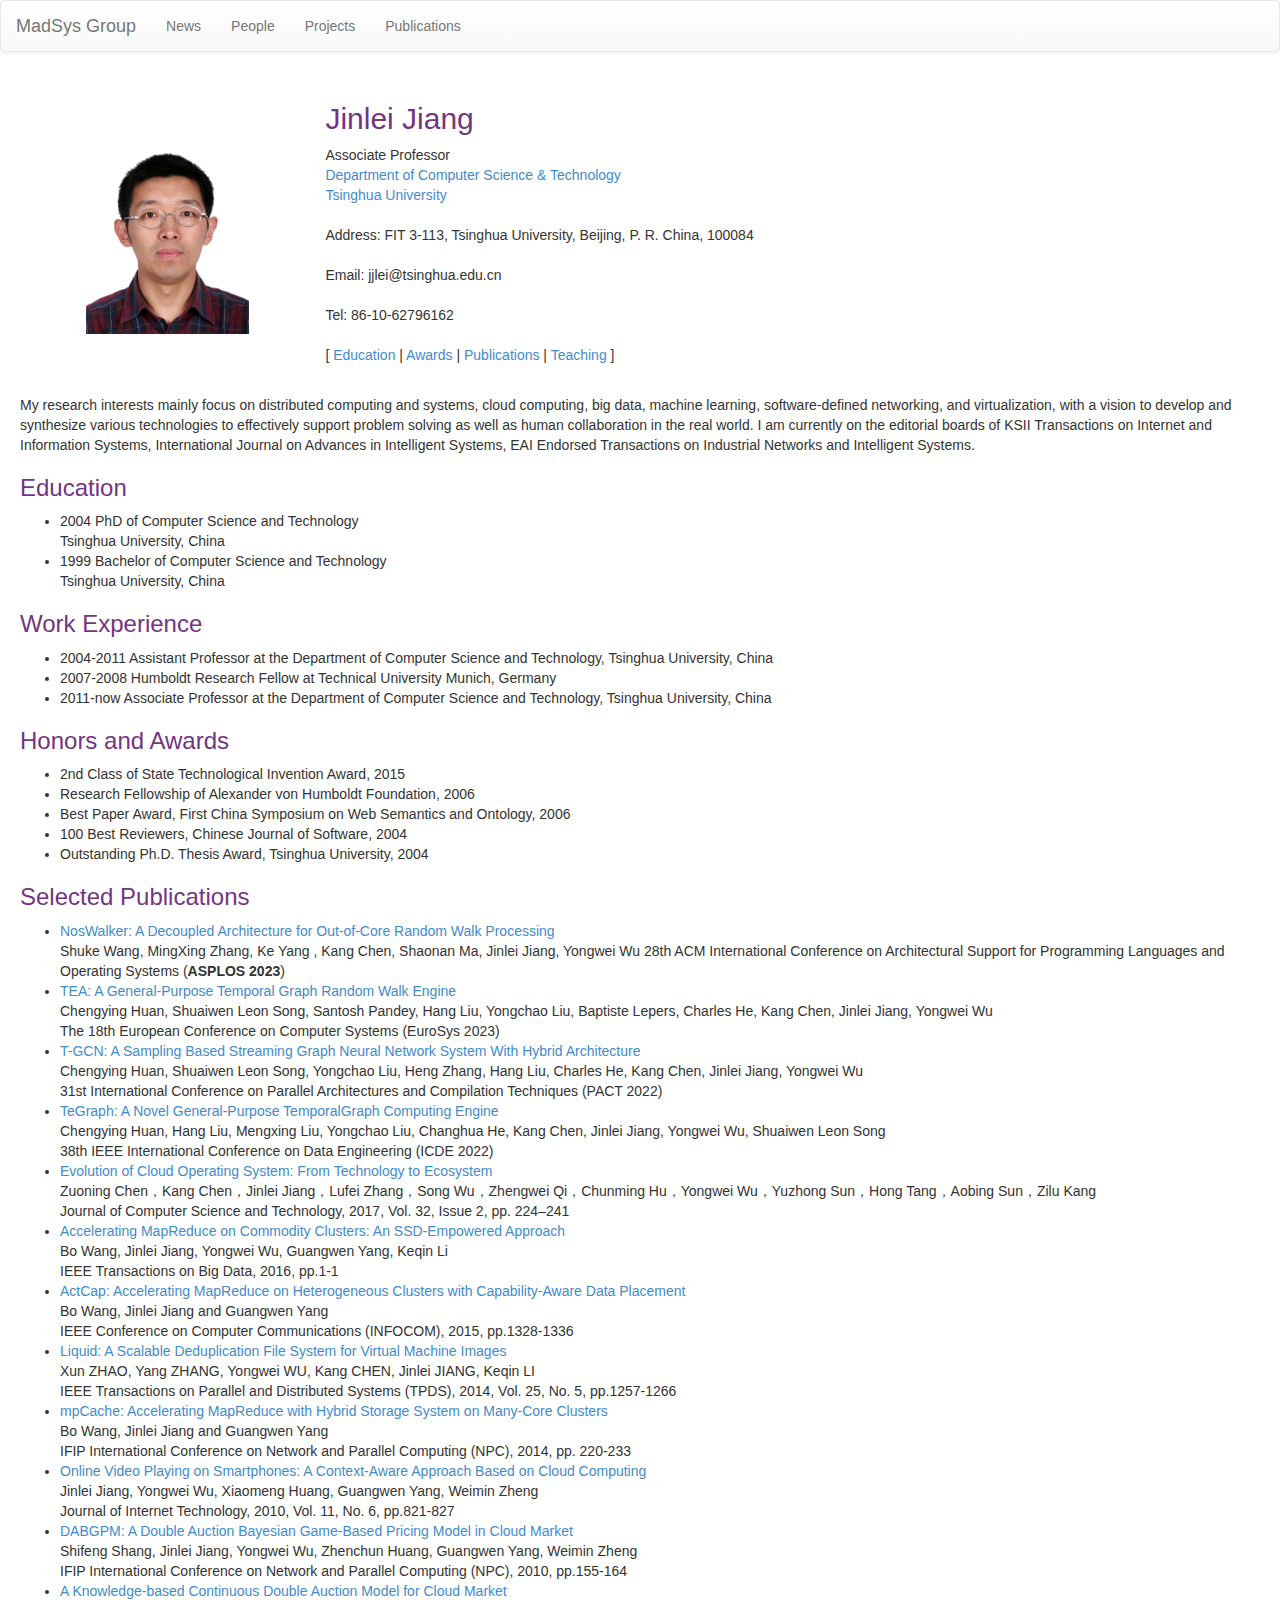
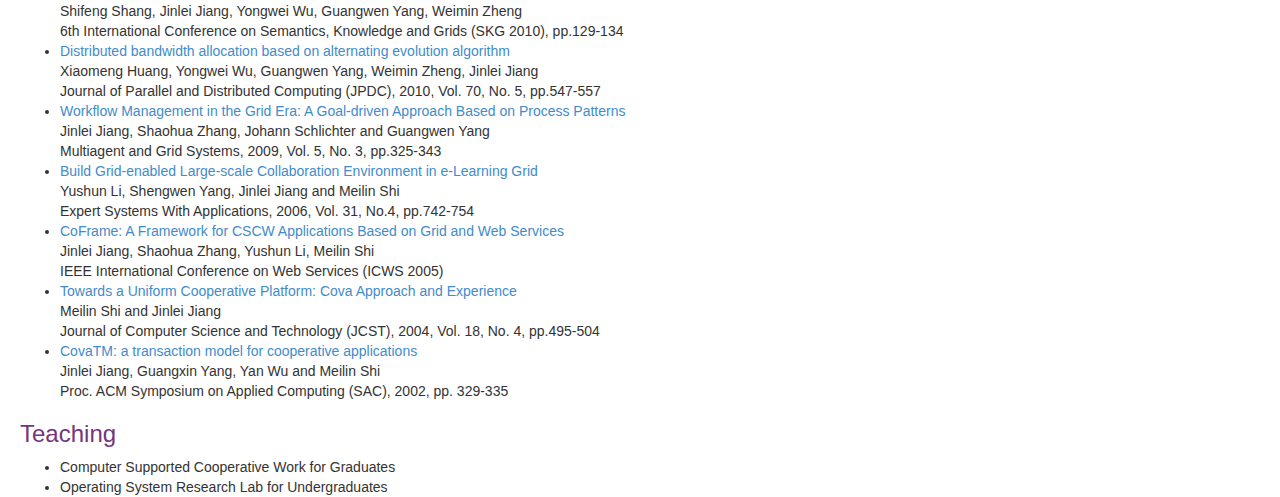
<file: ~jinleijiang/index.html>
<!DOCTYPE html PUBLIC "-//W3C//DTD HTML 4.01//EN" "http://www.w3.org/TR/html4/strict.dtd">
<html>

<head>
    <meta http-equiv="Content-Type" content="text/html; charset=utf-8">
    <meta name="Author" content="Jinlei Jiang">
    <meta name="Description" content="Computer Science Professor, Tsinghua University.">
    <meta name="Keywords" content="Jinlei Jiang">
    <title>Jinlei Jiang, Computer Science Professor, Tsinghua University</title>
    <!-- Enable responsive viewport -->
    <meta name="viewport" content="width=device-width, initial-scale=1.0">

    <!-- Bootstrap styles -->
    <link href="/assets/themes/bootstrap-3/bootstrap/css/bootstrap.min.css" rel="stylesheet">
    <!-- Optional theme -->
    <link href="/assets/themes/bootstrap-3/bootstrap/css/bootstrap-theme.min.css" rel="stylesheet">
    <!-- Sticky Footer -->
    <link href="/assets/themes/bootstrap-3/bootstrap/css/bs-sticky-footer.css" rel="stylesheet">

    <!-- Custom styles -->
    <link href="/assets/themes/bootstrap-3/css/style.css?body=1" rel="stylesheet" type="text/css" media="all">
</head>

<body>
    <nav class="navbar navbar-default" role="navigation">
        <!-- Brand and toggle get grouped for better mobile display -->
        <div class="navbar-header">
            <button type="button" class="navbar-toggle" data-toggle="collapse" data-target="#jb-navbar-collapse">
                <span class="sr-only">Toggle navigation</span>
                <span class="icon-bar"></span>
                <span class="icon-bar"></span>
                <span class="icon-bar"></span>
            </button>
            <a class="navbar-brand" href="/">MadSys Group</a>
        </div>

        <!-- Collect the nav links, forms, and other content for toggling -->
        <div class="collapse navbar-collapse" id="jb-navbar-collapse">
            <ul class="nav navbar-nav">
                <li><a href="/news.html">News</a></li>
                <li><a href="/people.html">People</a></li>
                <li><a href="/projects.html">Projects</a></li>
                <li><a href="/publications.html">Publications</a></li>
            </ul>
        </div>
        <!-- /.navbar-collapse -->
    </nav>
    <div id="content" style="padding-left:20px">
        <table width="95%" border="0" align="center" cellpadding="10" style="margin-left:4em;">
            <tbody>
                <tr valign="center">
                    <td align="left" width="20%"><img src="MyPhoto.jpg" alt="Picture of Jinlei Jiang" height="200"></td>
                    <td align="left">
                        <h2> Jinlei Jiang </h2>
                        Associate Professor<br>
                        <a href="http://www.cs.tsinghua.edu.cn/"> Department of Computer Science & Technology</a><br>
                        <a href="http://www.tsinghua.edu.cn"> Tsinghua University</a><br>
                        <br> Address: FIT 3-113, Tsinghua University, Beijing, P. R. China, 100084<br>
                        <br> Email: jjlei@tsinghua.edu.cn <br>
                        <br> Tel: 86-10-62796162 <br>
                        <br> [ <a href="#education">Education</a> | <a href="#awards">Awards</a> | <a href="#publications">Publications</a> | <a href="#teaching">Teaching</a> ]
                        <br>
                        <br>
                    </td>
                </tr>
            </tbody>
        </table>

        <p>
            My research interests mainly focus on distributed computing and systems, cloud computing, big data, machine learning, software-defined networking, and virtualization, with a vision to develop and synthesize various technologies to effectively support
            problem solving as well as human collaboration in the real world. I am currently on the editorial boards of KSII Transactions on Internet and Information Systems, International Journal on Advances in Intelligent Systems, EAI Endorsed Transactions
            on Industrial Networks and Intelligent Systems.
            <br>
        </p>
        <p style="font-size: x-large;"><b></b></p>

        <a name="education"></a>
        <h3> Education</h3>
        <ul>
            <li>2004 PhD of Computer Science and Technology<br> Tsinghua University, China</li>
            <li>1999 Bachelor of Computer Science and Technology<br> Tsinghua University, China</li>
        </ul>

        <a name="career"></a>
        <h3> Work Experience</h3>
        <ul>
            <li>2004-2011 Assistant Professor at the Department of Computer Science and Technology, Tsinghua University, China
            </li>
            <li>2007-2008 Humboldt Research Fellow at Technical University Munich, Germany</li>
            <li>2011-now Associate Professor at the Department of Computer Science and Technology, Tsinghua University, China
            </li>
        </ul>

        <a name="awards"></a>
        <h3> Honors and Awards</h3>
        <ul>
            <li>2nd Class of State Technological Invention Award, 2015</li>
            <li>Research Fellowship of Alexander von Humboldt Foundation, 2006</li>
            <li>Best Paper Award, First China Symposium on Web Semantics and Ontology, 2006</li>
            <li>100 Best Reviewers, Chinese Journal of Software, 2004</li>
            <li>Outstanding Ph.D. Thesis Award, Tsinghua University, 2004</li>
        </ul>

        <a name="publications"></a>
        <h3> Selected Publications</h3>

        <ul class="paper">
            <li>
                <span class="title"><a href="#">NosWalker: A Decoupled Architecture for Out-of-Core Random Walk Processing</a></span> <br/>
                <span class="author">Shuke Wang, MingXing Zhang, Ke Yang , Kang Chen, Shaonan Ma, Jinlei Jiang, Yongwei Wu</span>
                <span class="conference">28th ACM International Conference on Architectural Support for Programming Languages and Operating Systems (<strong>ASPLOS 2023</strong>)</span>
            </li>
            <li>
                <span class="title"><a href="#">TEA: A General-Purpose Temporal Graph Random Walk Engine</a></span><br>
                <span class="author">Chengying Huan, Shuaiwen Leon Song, Santosh Pandey, Hang Liu, Yongchao Liu, Baptiste Lepers, Charles He, Kang Chen, Jinlei Jiang, Yongwei Wu</span><br>
                <span class="conference">The 18th European Conference on Computer Systems (EuroSys 2023)</span><br>
                <div class="description"></div>
            </li>
            <li>
                <span class="title"><a href="#">T-GCN: A Sampling Based Streaming Graph Neural Network System With Hybrid Architecture</a></span><br>
                <span class="author">Chengying Huan, Shuaiwen Leon Song, Yongchao Liu, Heng Zhang, Hang Liu, Charles He, Kang Chen, Jinlei Jiang, Yongwei Wu</span><br>
                <span class="conference">31st International Conference on Parallel Architectures and Compilation Techniques (PACT 2022)</span><br>
                <div class="description"></div>
            </li>
            <li>
                <span class="title"><a href="/publications/ICDE2022-huan.pdf">TeGraph: A Novel General-Purpose TemporalGraph Computing Engine</a></span><br>
                <span class="author">Chengying Huan, Hang Liu, Mengxing Liu, Yongchao Liu, Changhua He, Kang Chen, Jinlei Jiang, Yongwei Wu, Shuaiwen Leon Song</span><br>
                <span class="conference">38th IEEE International Conference on Data Engineering (ICDE 2022)</span><br>
                <div class="description"></div>
            </li>
            <li>
                <span class="title"><a href="/publications/JCST2017-chen.pdf">Evolution of Cloud Operating System: From
                        Technology to Ecosystem </a></span><br>
                <span class="author">Zuoning Chen，Kang Chen，Jinlei Jiang，Lufei Zhang，Song Wu，Zhengwei Qi，Chunming
                    Hu，Yongwei Wu，Yuzhong Sun，Hong Tang，Aobing Sun，Zilu Kang </span><br>
                <span class="conference">Journal of Computer Science and Technology, 2017, Vol. 32, Issue 2, pp.
                    224–241</span><br>
                <div class="description"></div>
            </li>
            <li>
                <span class="title"><a href="/publications/TBD2016-wang.pdf">Accelerating MapReduce on Commodity
                        Clusters: An SSD-Empowered Approach</a></span><br>
                <span class="author">Bo Wang, Jinlei Jiang, Yongwei Wu, Guangwen Yang, Keqin Li</span><br>
                <span class="conference">IEEE Transactions on Big Data, 2016, pp.1-1</span><br>
                <div class="description"></div>
            </li>
            <li>
                <span class="title"><a href="/publications/INFOCOM2015-wang.pdf">ActCap: Accelerating MapReduce on
                        Heterogeneous Clusters with Capability-Aware Data Placement</a></span><br>
                <span class="author">Bo Wang, Jinlei Jiang and Guangwen Yang</span><br>
                <span class="conference">IEEE Conference on Computer Communications (INFOCOM), 2015,
                    pp.1328-1336</span><br>
                <div class="description"></div>
            </li>
            <li>
                <span class="title"><a href="/publications/TPDS2014-zhao.pdf">Liquid: A Scalable Deduplication File
                        System for Virtual Machine Images</a></span><br>
                <span class="author">Xun ZHAO, Yang ZHANG, Yongwei WU, Kang CHEN, Jinlei JIANG, Keqin LI</span><br>
                <span class="conference">IEEE Transactions on Parallel and Distributed Systems (TPDS), 2014, Vol. 25,
                    No. 5, pp.1257-1266
                </span><br>
                <div class="description"></div>
            </li>
            <li>
                <span class="title"><a href="/publications/NPC2014-wang.pdf">mpCache: Accelerating MapReduce with Hybrid
                        Storage System on Many-Core Clusters</a></span><br>
                <span class="author">Bo Wang, Jinlei Jiang and Guangwen Yang</span><br>
                <span class="conference">IFIP International Conference on Network and Parallel Computing (NPC), 2014,
                    pp. 220-233</span><br>
                <div class="description"></div>
            </li>
            <li>
                <span class="title"><a href="/publications/JIT2010-jiang.pdf">Online Video Playing on Smartphones: A
                        Context-Aware Approach Based on Cloud Computing</a></span><br>
                <span class="author">Jinlei Jiang, Yongwei Wu, Xiaomeng Huang, Guangwen Yang, Weimin Zheng</span><br>
                <span class="conference">Journal of Internet Technology, 2010, Vol. 11, No. 6, pp.821-827</span><br>
                <div class="description"></div>
            </li>

            <li>
                <span class="title"><a href="/publications/NPC2010-shang.pdf">DABGPM: A Double Auction Bayesian
                        Game-Based Pricing Model in Cloud Market</a></span><br>
                <span class="author">Shifeng Shang, Jinlei Jiang, Yongwei Wu, Zhenchun Huang, Guangwen Yang, Weimin
                    Zheng</span><br>
                <span class="conference">IFIP International Conference on Network and Parallel Computing (NPC), 2010,
                    pp.155-164</span><br>
                <div class="description"></div>
            </li>
            <li>
                <span class="title"><a href="/publications/SKG2010-shang.pdf">A Knowledge-based Continuous Double
                        Auction Model for Cloud Market</a></span><br>
                <span class="author">Shifeng Shang, Jinlei Jiang, Yongwei Wu, Guangwen Yang, Weimin Zheng</span><br>
                <span class="conference">6th International Conference on Semantics, Knowledge and Grids (SKG 2010),
                    pp.129-134</span><br>
                <div class="description"></div>
            </li>
            <li>
                <span class="title"><a href="/publications/JPDC2010-huang.pdf">Distributed bandwidth allocation based on
                        alternating evolution algorithm</a></span><br>
                <span class="author">Xiaomeng Huang, Yongwei Wu, Guangwen Yang, Weimin Zheng, Jinlei Jiang</span><br>
                <span class="conference">Journal of Parallel and Distributed Computing (JPDC), 2010, Vol. 70, No. 5,
                    pp.547-557</span><br>
                <div class="description"></div>
            </li>
            <li>
                <span class="title"><a href="/publications/MAGS2009-jiang.pdf">Workflow Management in the Grid Era: A
                        Goal-driven Approach Based on Process Patterns</a></span><br>
                <span class="author">Jinlei Jiang, Shaohua Zhang, Johann Schlichter and Guangwen Yang</span><br>
                <span class="conference">Multiagent and Grid Systems, 2009, Vol. 5, No. 3, pp.325-343</span><br>
                <div class="description"></div>
            </li>

            <li>
                <span class="title"><a href="/publications/ESA2006-li.pdf">Build Grid-enabled Large-scale Collaboration
                        Environment in e-Learning Grid</a></span><br>
                <span class="author">Yushun Li, Shengwen Yang, Jinlei Jiang and Meilin Shi</span><br>
                <span class="conference">Expert Systems With Applications, 2006, Vol. 31, No.4, pp.742-754</span><br>
                <div class="description"></div>
            </li>
            <li>
                <span class="title"><a href="/publications/ICWS2005-jiang.pdf">CoFrame: A Framework for CSCW
                        Applications Based on Grid and Web Services</a></span><br>
                <span class="author">Jinlei Jiang, Shaohua Zhang, Yushun Li, Meilin Shi</span><br>
                <span class="conference">IEEE International Conference on Web Services (ICWS 2005)</span><br>
                <div class="description"></div>
            </li>
            <li>
                <span class="title"><a href="/publications/JCST2003-shi.pdf">Towards a Uniform Cooperative Platform:
                        Cova Approach and Experience</a></span><br>
                <span class="author">Meilin Shi and Jinlei Jiang</span><br>
                <span class="conference">Journal of Computer Science and Technology (JCST), 2004, Vol. 18, No. 4,
                    pp.495-504</span><br>
                <div class="description"></div>
            </li>
            <li>
                <span class="title"><a href="/publications/SAC2002-jiang.pdf">CovaTM: a transaction model for
                        cooperative applications</a></span><br>
                <span class="author">Jinlei Jiang, Guangxin Yang, Yan Wu and Meilin Shi</span><br>
                <span class="conference">Proc. ACM Symposium on Applied Computing (SAC), 2002, pp. 329-335</span><br>
                <div class="description"></div>
            </li>
        </ul>

        <div></div>

        <a name="teaching" id="teaching"></a>
        <h3>Teaching</h3>
        <ul>
            <li>Computer Supported Cooperative Work for Graduates</li>
            <li>Operating System Research Lab for Undergraduates</li>
        </ul>

    </div>
    <!--- content --->
</body>

</html>
</file>
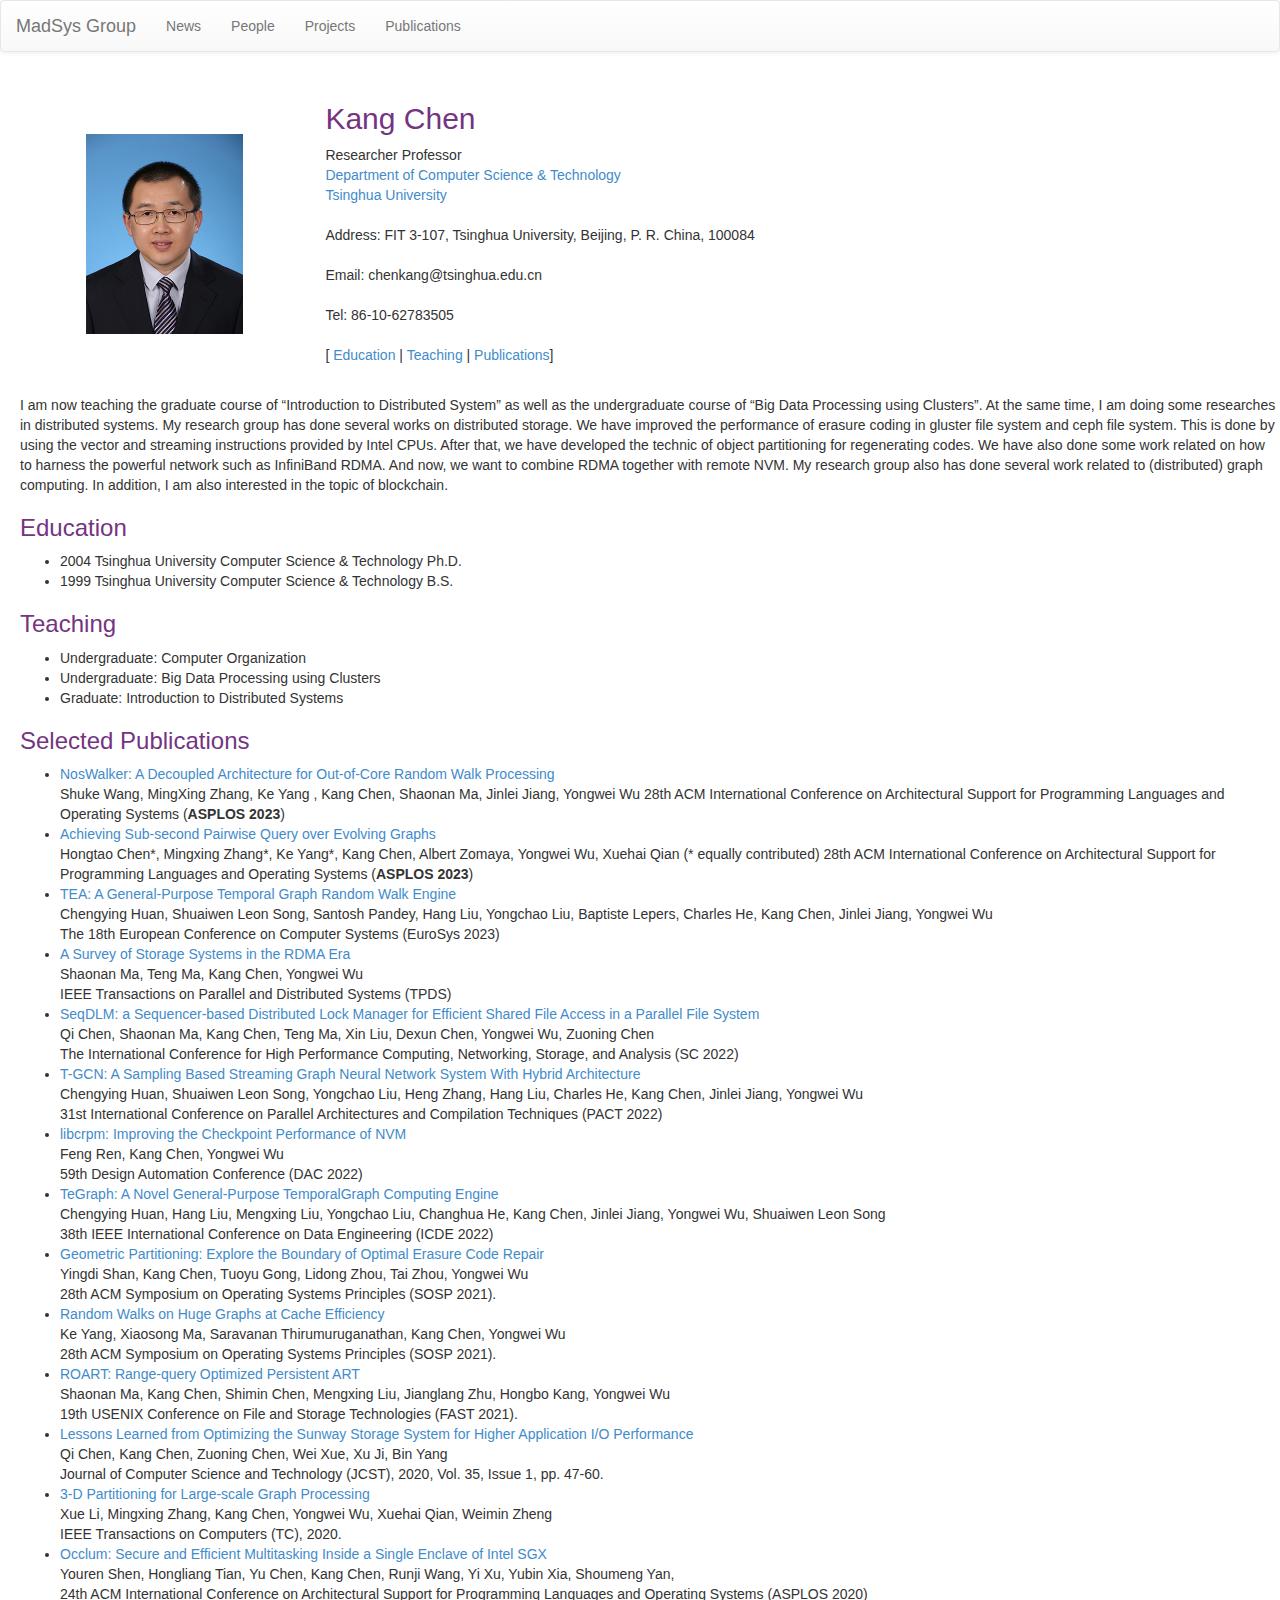
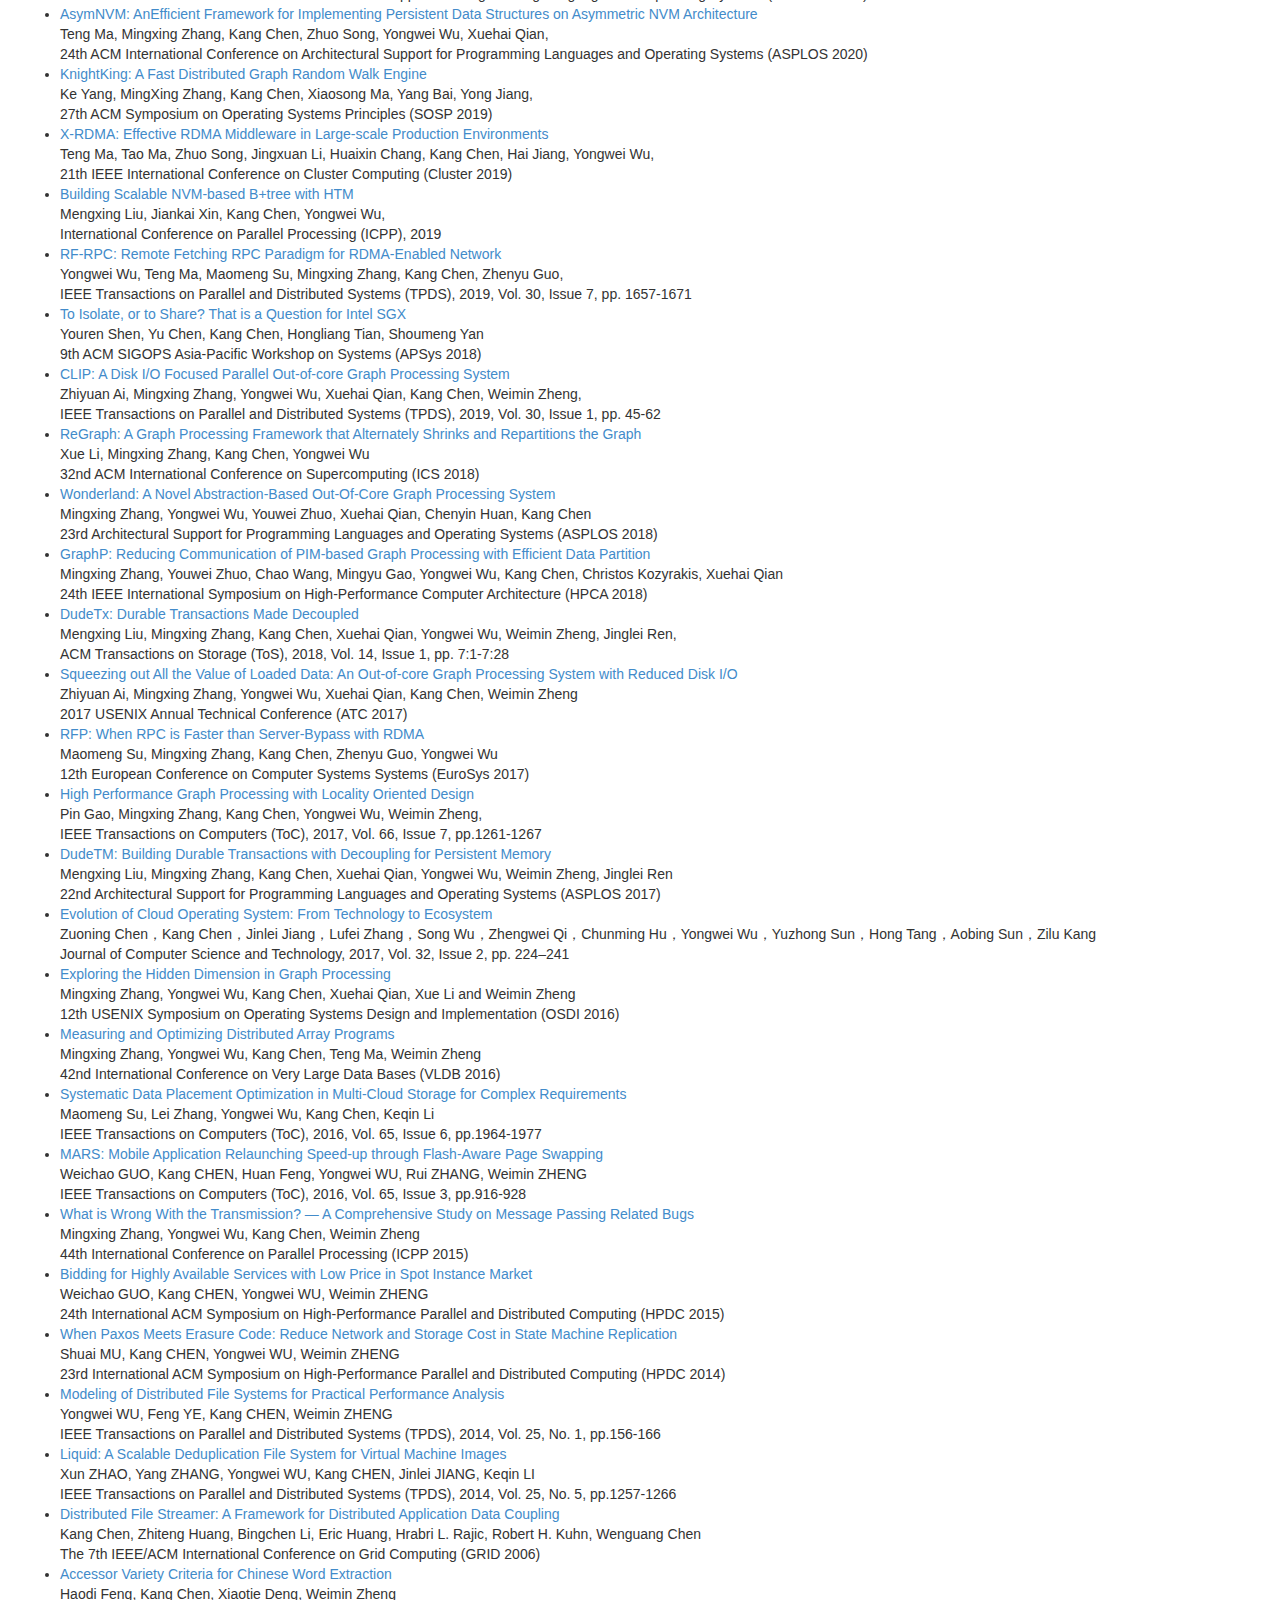
<file: ~kangchen/index.html>
<!DOCTYPE html PUBLIC "-//W3C//DTD HTML 4.01//EN" "http://www.w3.org/TR/html4/strict.dtd">
<html>

<head>
    <meta http-equiv="Content-Type" content="text/html; charset=utf-8">
    <meta name="Author" content="Kang Chen">
    <meta name="Description" content="Computer Science Professor, Tsinghua University.">
    <meta name="Keywords" content="Kang Chen">
    <title>Kang Chen, Computer Science Professor, Tsinghua University</title>
    <!-- Enable responsive viewport -->
    <meta name="viewport" content="width=device-width, initial-scale=1.0">

    <!-- Bootstrap styles -->
    <link href="/assets/themes/bootstrap-3/bootstrap/css/bootstrap.min.css" rel="stylesheet">
    <!-- Optional theme -->
    <link href="/assets/themes/bootstrap-3/bootstrap/css/bootstrap-theme.min.css" rel="stylesheet">
    <!-- Sticky Footer -->
    <link href="/assets/themes/bootstrap-3/bootstrap/css/bs-sticky-footer.css" rel="stylesheet">

    <!-- Custom styles -->
    <link href="/assets/themes/bootstrap-3/css/style.css?body=1" rel="stylesheet" type="text/css" media="all">
</head>

<body>
    <nav class="navbar navbar-default" role="navigation">
        <!-- Brand and toggle get grouped for better mobile display -->
        <div class="navbar-header">
            <button type="button" class="navbar-toggle" data-toggle="collapse" data-target="#jb-navbar-collapse">
                <span class="sr-only">Toggle navigation</span>
                <span class="icon-bar"></span>
                <span class="icon-bar"></span>
                <span class="icon-bar"></span>
            </button>
            <a class="navbar-brand" href="/">MadSys Group</a>
        </div>

        <!-- Collect the nav links, forms, and other content for toggling -->
        <div class="collapse navbar-collapse" id="jb-navbar-collapse">
            <ul class="nav navbar-nav">
                <li><a href="/news.html">News</a></li>
                <li><a href="/people.html">People</a></li>
                <li><a href="/projects.html">Projects</a></li>
                <li><a href="/publications.html">Publications</a></li>
            </ul>
        </div>
        <!-- /.navbar-collapse -->
    </nav>
    <div id="content" style="padding-left:20px">
        <table width="95%" border="0" align="center" cellpadding="10" style="margin-left:4em;">
            <tbody>
                <tr valign="center">
                    <td align="left" width="20%"><img src="kang.jpg" alt="Picture of Kang Chen" height="200"></td>
                    <td align="left">
                        <h2> Kang Chen </h2>
                        Researcher Professor<br>
                        <a href="http://www.cs.tsinghua.edu.cn/"> Department of Computer Science & Technology</a><br>
                        <a href="http://www.tsinghua.edu.cn"> Tsinghua University</a><br>
                        <br> Address: FIT 3-107, Tsinghua University, Beijing, P. R. China, 100084<br>
                        <br> Email: chenkang@tsinghua.edu.cn<br>
                        <br> Tel: 86-10-62783505 <br>
                        <br> [ <a href="#education">Education</a> | <a href="#teaching">Teaching</a> | <a href="#publications">Publications</a>]
                        <br>
                        <br>
                    </td>
                </tr>
            </tbody>
        </table>

        <p> I am now teaching the graduate course of “Introduction to Distributed System” as well as the undergraduate course of “Big Data Processing using Clusters”. At the same time, I am doing some researches in distributed systems. My research group has
            done several works on distributed storage. We have improved the performance of erasure coding in gluster file system and ceph file system. This is done by using the vector and streaming instructions provided by Intel CPUs. After that, we have
            developed the technic of object partitioning for regenerating codes. We have also done some work related on how to harness the powerful network such as InfiniBand RDMA. And now, we want to combine RDMA together with remote NVM. My research
            group also has done several work related to (distributed) graph computing. In addition, I am also interested in the topic of blockchain.</p>
        <p style="font-size: x-large;"><b></b></p>

        <a name="education"></a>
        <h3> Education</h3>
        <ul>
            <li>2004 Tsinghua University Computer Science & Technology Ph.D.</li>
            <li>1999 Tsinghua University Computer Science & Technology B.S.</li>
        </ul>

        <a name="teaching" id="teaching"></a>
        <h3>Teaching</h3>
        <ul>
            <li>Undergraduate: Computer Organization</li>
            <li>Undergraduate: Big Data Processing using Clusters</li>
            <li>Graduate: Introduction to Distributed Systems</li>
        </ul>

        <a name="publications"></a>
        <h3> Selected Publications</h3>
        <ul class="paper">
            <li>
                <span class="title"><a href="#">NosWalker: A Decoupled Architecture for Out-of-Core Random Walk Processing</a></span> <br/>
                <span class="author">Shuke Wang, MingXing Zhang, Ke Yang , Kang Chen, Shaonan Ma, Jinlei Jiang, Yongwei Wu</span>
                <span class="conference">28th ACM International Conference on Architectural Support for Programming Languages and Operating Systems (<strong>ASPLOS 2023</strong>)</span>
            </li>

            <li>
                <span class="title"><a href="#">Achieving Sub-second Pairwise Query over Evolving Graphs</a></span> <br />
                <span class="author">Hongtao Chen*, Mingxing Zhang*, Ke Yang*, Kang Chen, Albert Zomaya, Yongwei Wu, Xuehai Qian (* equally contributed)</span>
                <span class="conference">28th ACM International Conference on Architectural Support for Programming Languages and Operating Systems (<strong>ASPLOS 2023</strong>)</span>
            </li>
            <li>
                <span class="title"><a href="#">TEA: A General-Purpose Temporal Graph Random Walk Engine</a></span><br>
                <span class="author">Chengying Huan, Shuaiwen Leon Song, Santosh Pandey, Hang Liu, Yongchao Liu, Baptiste Lepers, Charles He, Kang Chen, Jinlei Jiang, Yongwei Wu</span><br>
                <span class="conference">The 18th European Conference on Computer Systems (EuroSys 2023)</span><br>
                <div class="description"></div>
            </li>
            <li>
                <span class="title"><a href="#">A Survey of Storage Systems in the RDMA Era</a></span><br>
                <span class="author">Shaonan Ma, Teng Ma, Kang Chen, Yongwei Wu</span><br>
                <span class="conference">IEEE Transactions on Parallel and Distributed Systems (TPDS)</span><br>
                <div class="description"></div>
            </li>
            <li>
                <span class="title"><a href="#">SeqDLM: a Sequencer-based Distributed Lock Manager for Efficient Shared File Access in a Parallel File System</a></span><br>
                <span class="author">Qi Chen, Shaonan Ma, Kang Chen, Teng Ma, Xin Liu, Dexun Chen, Yongwei Wu, Zuoning Chen</span><br>
                <span class="conference">The International Conference for High Performance Computing, Networking, Storage, and Analysis (SC 2022)</span><br>
                <div class="description"></div>
            </li>
            <li>
                <span class="title"><a href="#">T-GCN: A Sampling Based Streaming Graph Neural Network System With Hybrid Architecture</a></span><br>
                <span class="author">Chengying Huan, Shuaiwen Leon Song, Yongchao Liu, Heng Zhang, Hang Liu, Charles He, Kang Chen, Jinlei Jiang, Yongwei Wu</span><br>
                <span class="conference">31st International Conference on Parallel Architectures and Compilation Techniques (PACT 2022)</span><br>
                <div class="description"></div>
            </li>
            <li>
                <span class="title"><a href="/publications/DAC2022-ren.pdf">libcrpm: Improving the Checkpoint Performance of NVM</a></span><br>
                <span class="author">Feng Ren, Kang Chen, Yongwei Wu</span><br>
                <span class="conference">59th Design Automation Conference (DAC 2022)</span><br>
                <div class="description"></div>
            </li>
            <li>
                <span class="title"><a href="/publications/ICDE2022-huan.pdf">TeGraph: A Novel General-Purpose TemporalGraph Computing Engine</a></span><br>
                <span class="author">Chengying Huan, Hang Liu, Mengxing Liu, Yongchao Liu, Changhua He, Kang Chen, Jinlei Jiang, Yongwei Wu, Shuaiwen Leon Song</span><br>
                <span class="conference">38th IEEE International Conference on Data Engineering (ICDE 2022)</span><br>
                <div class="description"></div>
            </li>
            <li>
                <span class="title"><a href="/publications/sosp21-shan.pdf">Geometric Partitioning: Explore the Boundary of Optimal Erasure Code
                        Repair</a></span><br>
                <span class="author">Yingdi Shan, Kang Chen, Tuoyu Gong, Lidong Zhou, Tai Zhou, Yongwei Wu</span><br>
                <span class="conference">28th ACM Symposium on Operating Systems Principles (SOSP 2021).</span><br>
                <div class="description"></div>
            </li>
            <li>
                <span class="title"><a href="/publications/sosp21-yang.pdf">Random Walks on Huge Graphs at Cache Efficiency</a></span><br>
                <span class="author">Ke Yang, Xiaosong Ma, Saravanan Thirumuruganathan, Kang Chen, Yongwei Wu</span><br>
                <span class="conference">28th ACM Symposium on Operating Systems Principles (SOSP 2021).</span><br>
                <div class="description"></div>
            </li>
            <li>
                <span class="title"><a href="/publications/FAST21-ma.pdf">ROART: Range-query Optimized Persistent
                        ART</a></span><br>
                <span class="author">Shaonan Ma, Kang Chen, Shimin Chen, Mengxing Liu, Jianglang Zhu, Hongbo Kang,
                    Yongwei Wu</span><br>
                <span class="conference"> 19th USENIX Conference on File and Storage Technologies (FAST
                    2021).</span><br>
                <div class="description"></div>
            </li>
            <li>
                <span class="title"><a href="/publications/JCST20-chen.pdf">Lessons Learned from Optimizing the Sunway
                        Storage System for Higher Application I/O Performance</a></span><br>
                <span class="author">Qi Chen, Kang Chen, Zuoning Chen, Wei Xue, Xu Ji, Bin Yang</span><br>
                <span class="conference">Journal of Computer Science and Technology (JCST), 2020, Vol. 35, Issue 1, pp.
                    47-60.</span><br>
                <div class="description"></div>
            </li>
            <li>
                <span class="title"><a href="/publications/TC2020-li.pdf">3-D Partitioning for Large-scale Graph
                        Processing</a></span><br>
                <span class="author">Xue Li, Mingxing Zhang, Kang Chen, Yongwei Wu, Xuehai Qian, Weimin Zheng</span><br>
                <span class="conference"> IEEE Transactions on Computers (TC), 2020.</span><br>
                <div class="description"></div>
            </li>
            <li>
                <span class="title"><a href="/publications/ASPLOS20-shen.pdf">Occlum: Secure and Efficient Multitasking
                        Inside a Single Enclave of Intel SGX</a></span><br>
                <span class="author">Youren Shen, Hongliang Tian, Yu Chen, Kang Chen, Runji Wang, Yi Xu, Yubin Xia,
                    Shoumeng Yan</span>, <br>
                <span class="conference">24th ACM International Conference on Architectural Support for Programming
                    Languages and Operating Systems (ASPLOS 2020)</span><br>
                <div class="description"></div>
            </li>
            <li>
                <span class="title"><a href="/publications/ASPLOS20-ma.pdf">AsymNVM: AnEfficient Framework for
                        Implementing Persistent Data Structures on Asymmetric NVM Architecture</a></span><br>
                <span class="author">Teng Ma, Mingxing Zhang, Kang Chen, Zhuo Song, Yongwei Wu, Xuehai Qian</span>, <br>
                <span class="conference">24th ACM International Conference on Architectural Support for Programming
                    Languages and Operating Systems (ASPLOS 2020)</span><br>
                <div class="description"></div>
            </li>
            <li>
                <span class="title"><a href="/publications/SOSP19-yang.pdf">KnightKing: A Fast Distributed Graph Random
                        Walk Engine</a></span><br>
                <span class="author">Ke Yang, MingXing Zhang, Kang Chen, Xiaosong Ma, Yang Bai, Yong Jiang</span>, <br>
                <span class="conference">27th ACM Symposium on Operating Systems Principles (SOSP 2019)</span><br>
                <div class="description"></div>
            </li>
            <li>
                <span class="title"><a href="/publications/CLUSTER19-ma.pdf">X-RDMA: Effective RDMA Middleware in
                        Large-scale Production Environments</a></span><br>
                <span class="author">Teng Ma, Tao Ma, Zhuo Song, Jingxuan Li, Huaixin Chang, Kang Chen, Hai Jiang,
                    Yongwei Wu</span>, <br>
                <span class="conference">21th IEEE International Conference on Cluster Computing (Cluster
                    2019)</span><br>
                <div class="description"></div>
            </li>
            <li>
                <span class="title"><a href="/publications/ICPP2019-liu.pdf">Building Scalable NVM-based B+tree with
                        HTM</a></span><br>
                <span class="author">Mengxing Liu, Jiankai Xin, Kang Chen, Yongwei Wu</span>,<br>
                <span class="conference">International Conference on Parallel Processing (ICPP), 2019</span><br>
                <div class="description"></div>
            </li>
            <li>
                <span class="title"><a href="/publications/TPDS2018-wu.pdf">RF-RPC: Remote Fetching RPC Paradigm for
                        RDMA-Enabled Network</a></span><br>
                <span class="author">Yongwei Wu, Teng Ma, Maomeng Su, Mingxing Zhang, Kang Chen, Zhenyu Guo</span>,<br>
                <span class="conference">IEEE Transactions on Parallel and Distributed Systems (TPDS), 2019, Vol. 30,
                    Issue 7, pp. 1657-1671</span><br>
                <div class="description"></div>
            </li>
            <li>
                <span class="title"><a href="/publications/ApSys18-shen.pdf">To Isolate, or to Share? That is a Question
                        for Intel SGX</a></span><br>
                <span class="author">Youren Shen, Yu Chen, Kang Chen, Hongliang Tian, Shoumeng Yan</span><br>
                <span class="conference">9th ACM SIGOPS Asia-Pacific Workshop on Systems (APSys 2018)</span><br>
                <div class="description"></div>
            </li>
            <li>
                <span class="title"><a href="/publications/TPDS2018-ai.pdf">CLIP: A Disk I/O Focused Parallel
                        Out-of-core Graph Processing System</a></span><br>
                <span class="author">Zhiyuan Ai, Mingxing Zhang, Yongwei Wu, Xuehai Qian, Kang Chen, Weimin
                    Zheng</span>,<br>
                <span class="conference">IEEE Transactions on Parallel and Distributed Systems (TPDS), 2019, Vol. 30,
                    Issue 1, pp. 45-62</span><br>
                <div class="description"></div>
            </li>
            <li>
                <span class="title"><a href="/publications/ICS2018-li.pdf">ReGraph: A Graph Processing Framework that
                        Alternately Shrinks and Repartitions the Graph </a></span><br>
                <span class="author">Xue Li, Mingxing Zhang, Kang Chen, Yongwei Wu</span><br>
                <span class="conference">32nd ACM International Conference on Supercomputing (ICS 2018)</span><br>
                <div class="description"></div>
            </li>
            <li>
                <span class="title"><a href="/publications/ASPLOS2018-zhang.pdf">Wonderland: A Novel Abstraction-Based
                        Out-Of-Core Graph Processing System</a></span><br>
                <span class="author">Mingxing Zhang, Yongwei Wu, Youwei Zhuo, Xuehai Qian, Chenyin Huan, Kang
                    Chen</span><br>
                <span class="conference">23rd Architectural Support for Programming Languages and Operating Systems
                    (ASPLOS 2018)</span><br>
                <div class="description"></div>
            </li>
            <li>
                <span class="title"><a href="/publications/HPCA2018-zhang.pdf">GraphP: Reducing Communication of
                        PIM-based Graph Processing with Efficient Data Partition</a></span><br>
                <span class="author">Mingxing Zhang, Youwei Zhuo, Chao Wang, Mingyu Gao, Yongwei Wu, Kang Chen, Christos
                    Kozyrakis, Xuehai Qian </span><br>
                <span class="conference">24th IEEE International Symposium on High-Performance Computer Architecture
                    (HPCA 2018)</span><br>
                <div class="description"></div>
            </li>
            <li>
                <span class="title"><a href="/publications/TS2018-liu.pdf">DudeTx: Durable Transactions Made
                        Decoupled</a></span><br>
                <span class="author">Mengxing Liu, Mingxing Zhang, Kang Chen, Xuehai Qian, Yongwei Wu, Weimin Zheng,
                    Jinglei Ren</span>,<br>
                <span class="conference">ACM Transactions on Storage (ToS), 2018, Vol. 14, Issue 1, pp.
                    7:1-7:28</span><br>
                <div class="description"></div>
            </li>
            <li>
                <span class="title"><a href="/publications/ATC2017-ai.pdf">Squeezing out All the Value of Loaded Data:
                        An Out-of-core Graph Processing System with Reduced Disk I/O</a></span><br>
                <span class="author">Zhiyuan Ai, Mingxing Zhang, Yongwei Wu, Xuehai Qian, Kang Chen, Weimin
                    Zheng</span><br>
                <span class="conference">2017 USENIX Annual Technical Conference (ATC 2017)</span><br>
                <div class="description"></div>
            </li>
            <li>
                <span class="title"><a href="/publications/EUROSYS2017-su.pdf">RFP: When RPC is Faster than
                        Server-Bypass with RDMA</a></span><br>
                <span class="author">Maomeng Su, Mingxing Zhang, Kang Chen, Zhenyu Guo, Yongwei Wu</span><br>
                <span class="conference">12th European Conference on Computer Systems Systems (EuroSys 2017)</span><br>
                <div class="description"></div>
            </li>
            <li>
                <span class="title"><a href="/publications/TC2017-gao.pdf">High Performance Graph Processing with
                        Locality Oriented Design</a></span><br>
                <span class="author">Pin Gao, Mingxing Zhang, Kang Chen, Yongwei Wu, Weimin Zheng</span>,<br>
                <span class="conference">IEEE Transactions on Computers (ToC), 2017, Vol. 66, Issue 7,
                    pp.1261-1267</span><br>
                <div class="description"></div>
            </li>
            <li>
                <span class="title"><a href="/publications/ASPLOS2017-liu.pdf">DudeTM: Building Durable Transactions
                        with Decoupling for Persistent Memory</a></span><br>
                <span class="author">Mengxing Liu, Mingxing Zhang, Kang Chen, Xuehai Qian, Yongwei Wu, Weimin Zheng,
                    Jinglei Ren</span><br>
                <span class="conference">22nd Architectural Support for Programming Languages and Operating Systems
                    (ASPLOS 2017)</span><br>
                <div class="description"></div>
            </li>
            <li>
                <span class="title"><a href="/publications/JCST2017-chen.pdf">Evolution of Cloud Operating System: From
                        Technology to Ecosystem </a></span><br>
                <span class="author">Zuoning Chen，Kang Chen，Jinlei Jiang，Lufei Zhang，Song Wu，Zhengwei Qi，Chunming
                    Hu，Yongwei Wu，Yuzhong Sun，Hong Tang，Aobing Sun，Zilu Kang </span><br>
                <span class="conference">Journal of Computer Science and Technology, 2017, Vol. 32, Issue 2, pp.
                    224–241</span><br>
                <div class="description"></div>
            </li>
            <li>
                <span class="title"><a href="/publications/OSDI2016-zhang.pdf">Exploring the Hidden Dimension in Graph
                        Processing</a></span><br>
                <span class="author">Mingxing Zhang, Yongwei Wu, Kang Chen, Xuehai Qian, Xue Li and Weimin
                    Zheng</span><br>
                <span class="conference">12th USENIX Symposium on Operating Systems Design and Implementation (OSDI
                    2016)</span><br>
                <div class="description"></div>
            </li>
            <li>
                <span class="title"><a href="/publications/VLDB2016-zhang.pdf">Measuring and Optimizing Distributed
                        Array Programs</a></span><br>
                <span class="author">Mingxing Zhang, Yongwei Wu, Kang Chen, Teng Ma, Weimin Zheng</span><br>
                <span class="conference">42nd International Conference on Very Large Data Bases (VLDB 2016)</span><br>
                <div class="description"></div>
            </li>
            <li>
                <span class="title"><a href="/publications/TC2015-su.pdf">Systematic Data Placement Optimization in
                        Multi-Cloud Storage for Complex Requirements</a></span><br>
                <span class="author">Maomeng Su, Lei Zhang, Yongwei Wu, Kang Chen, Keqin Li</span><br>
                <span class="conference">IEEE Transactions on Computers (ToC), 2016, Vol. 65, Issue 6,
                    pp.1964-1977</span><br>
                <div class="description"></div>
            </li>
            <li>
                <span class="title"><a href="/publications/TC2015-guo.pdf">MARS: Mobile Application Relaunching Speed-up
                        through Flash-Aware Page Swapping</a></span><br>
                <span class="author">Weichao GUO, Kang CHEN, Huan Feng, Yongwei WU, Rui ZHANG, Weimin ZHENG</span><br>
                <span class="conference">IEEE Transactions on Computers (ToC), 2016, Vol. 65, Issue 3,
                    pp.916-928</span><br>
                <div class="description"></div>
            </li>
            <li>
                <span class="title"><a href="/publications/publications/ICPP2015-zhang.pdf">What is Wrong With the
                        Transmission? — A Comprehensive Study on Message Passing Related Bugs</a></span><br>
                <span class="author">Mingxing Zhang, Yongwei Wu, Kang Chen, Weimin Zheng</span><br>
                <span class="conference">44th International Conference on Parallel Processing (ICPP 2015)</span><br>
                <div class="description"></div>
            </li>
            <li>
                <span class="title"><a href="/publications/HPDC2015-guo.pdf">Bidding for Highly Available Services with
                        Low Price in Spot Instance Market</a></span><br>
                <span class="author">Weichao GUO, Kang CHEN, Yongwei WU, Weimin ZHENG</span><br>
                <span class="conference">24th International ACM Symposium on High-Performance Parallel and Distributed
                    Computing (HPDC 2015)</span><br>
                <div class="description"></div>
            </li>
            <li>
                <span class="title"><a href="/publications/HPDC2014-mu.pdf">When Paxos Meets Erasure Code: Reduce
                        Network and Storage Cost in State Machine Replication</a></span><br>
                <span class="author">Shuai MU, Kang CHEN, Yongwei WU, Weimin ZHENG</span><br>
                <span class="conference">23rd International ACM Symposium on High-Performance Parallel and Distributed
                    Computing (HPDC 2014)</span><br>
                <div class="description"></div>
            </li>
            <li>
                <span class="title"><a href="/publications/TPDS2014-wu.pdf">Modeling of Distributed File Systems for
                        Practical Performance Analysis</a></span><br>
                <span class="author">Yongwei WU, Feng YE, Kang CHEN, Weimin ZHENG</span><br>
                <span class="journal">IEEE Transactions on Parallel and Distributed Systems (TPDS)</span>, 2014, Vol. 25, No. 1, pp.156-166<br>
                <div class="description"></div>
            </li>
            <li>
                <span class="title"><a href="/publications/TPDS2014-zhao.pdf">Liquid: A Scalable Deduplication File
                        System for Virtual Machine Images</a></span><br>
                <span class="author">Xun ZHAO, Yang ZHANG, Yongwei WU, Kang CHEN, Jinlei JIANG, Keqin LI</span><br>
                <span class="journal">IEEE Transactions on Parallel and Distributed Systems (TPDS)</span>, 2014, Vol. 25, No. 5, pp.1257-1266<br>
                <div class="description"></div>
            </li>
            <li>
                <span class="title"><a href="/publications/GRID2006-chen.pdf">Distributed File Streamer: A Framework for
                        Distributed Application Data Coupling</a></span><br>
                <span class="author">Kang Chen, Zhiteng Huang, Bingchen Li, Eric Huang, Hrabri L. Rajic, Robert H. Kuhn,
                    Wenguang Chen</span><br>
                <span class="conference">The 7th IEEE/ACM International Conference on Grid Computing (GRID
                    2006)</span><br>
                <div class="description"></div>
            </li>
            <li>
                <span class="title"><a href="/publications/JCL2004-feng.pdf">Accessor Variety Criteria for Chinese Word
                        Extraction</a></span><br>
                <span class="author">Haodi Feng, Kang Chen, Xiaotie Deng, Weimin Zheng</span><br>
                <span class="conference">Computational Linguistics, Volume 30, Number 1, 1 March 2004</span><br>
                <div class="description"></div>
            </li>
        </ul>
        <div></div>
    </div>
    <!--- content --->
</body>

</html>
</file>
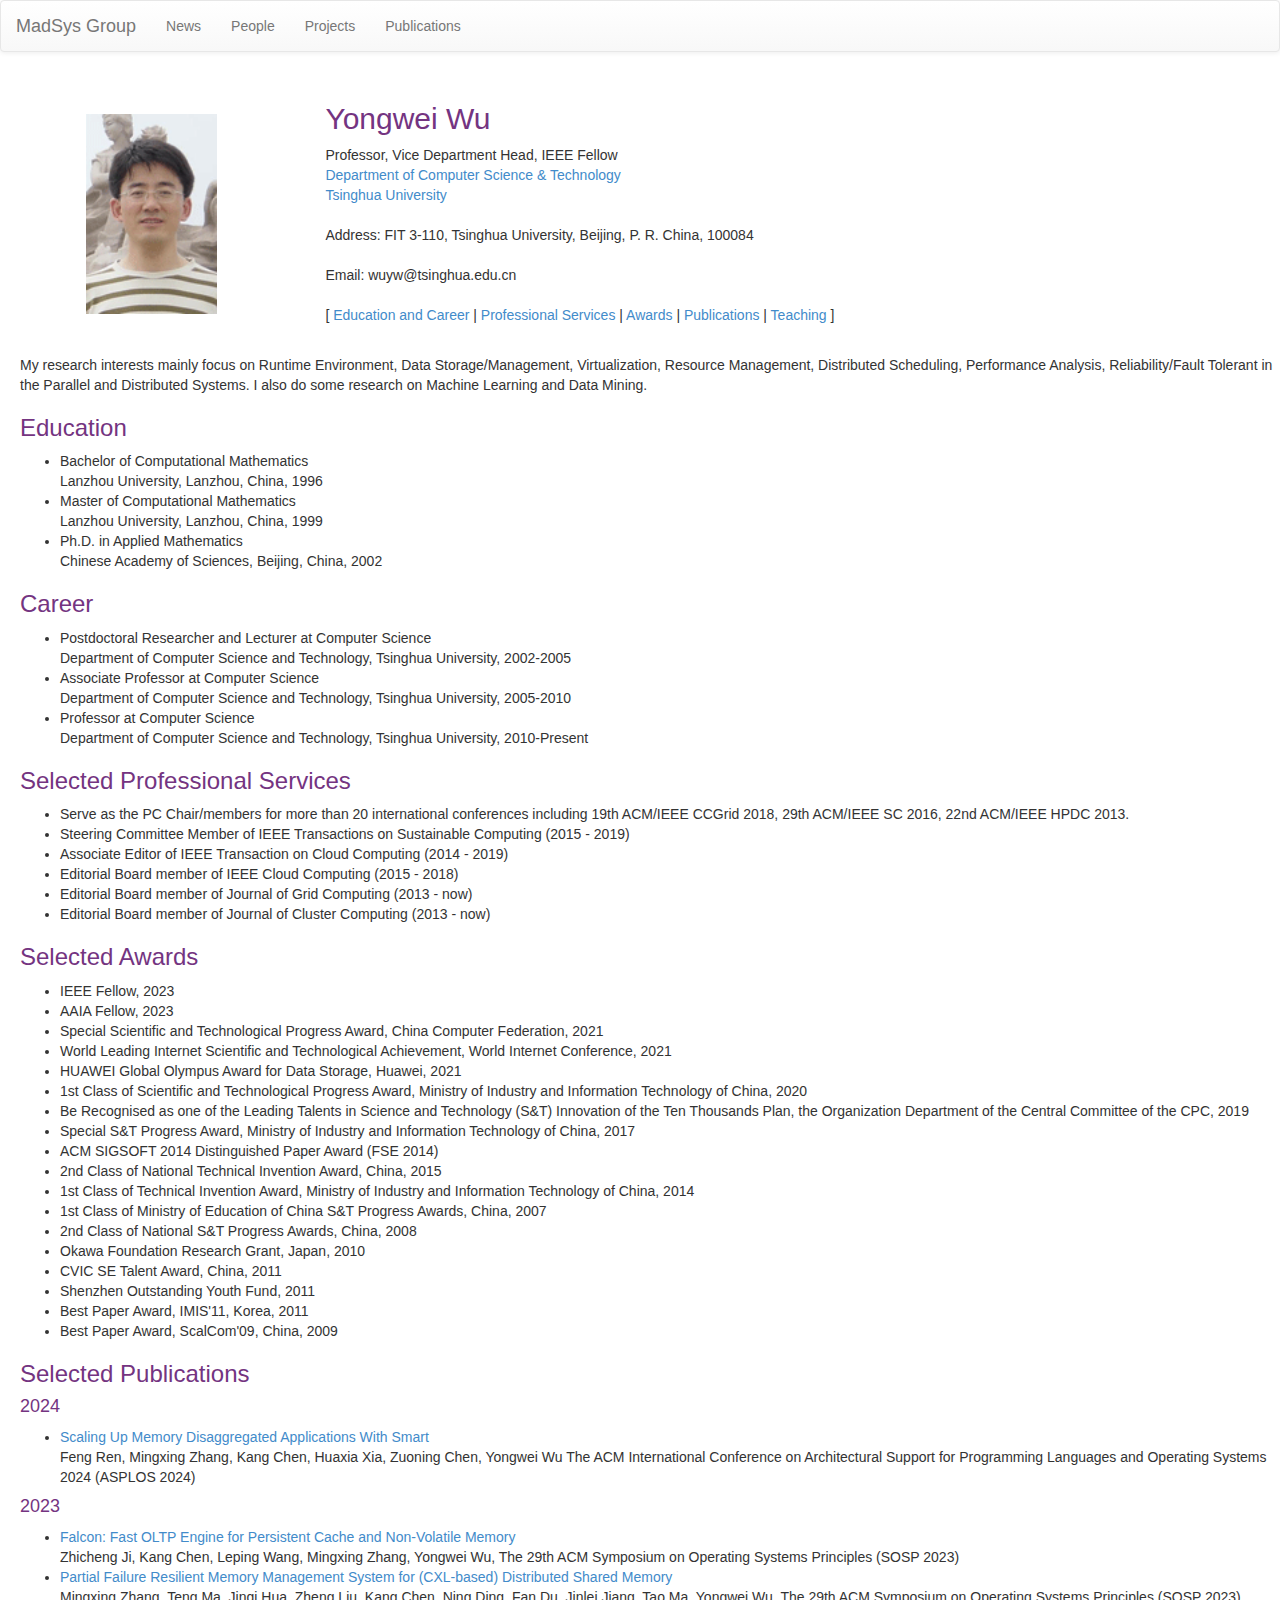
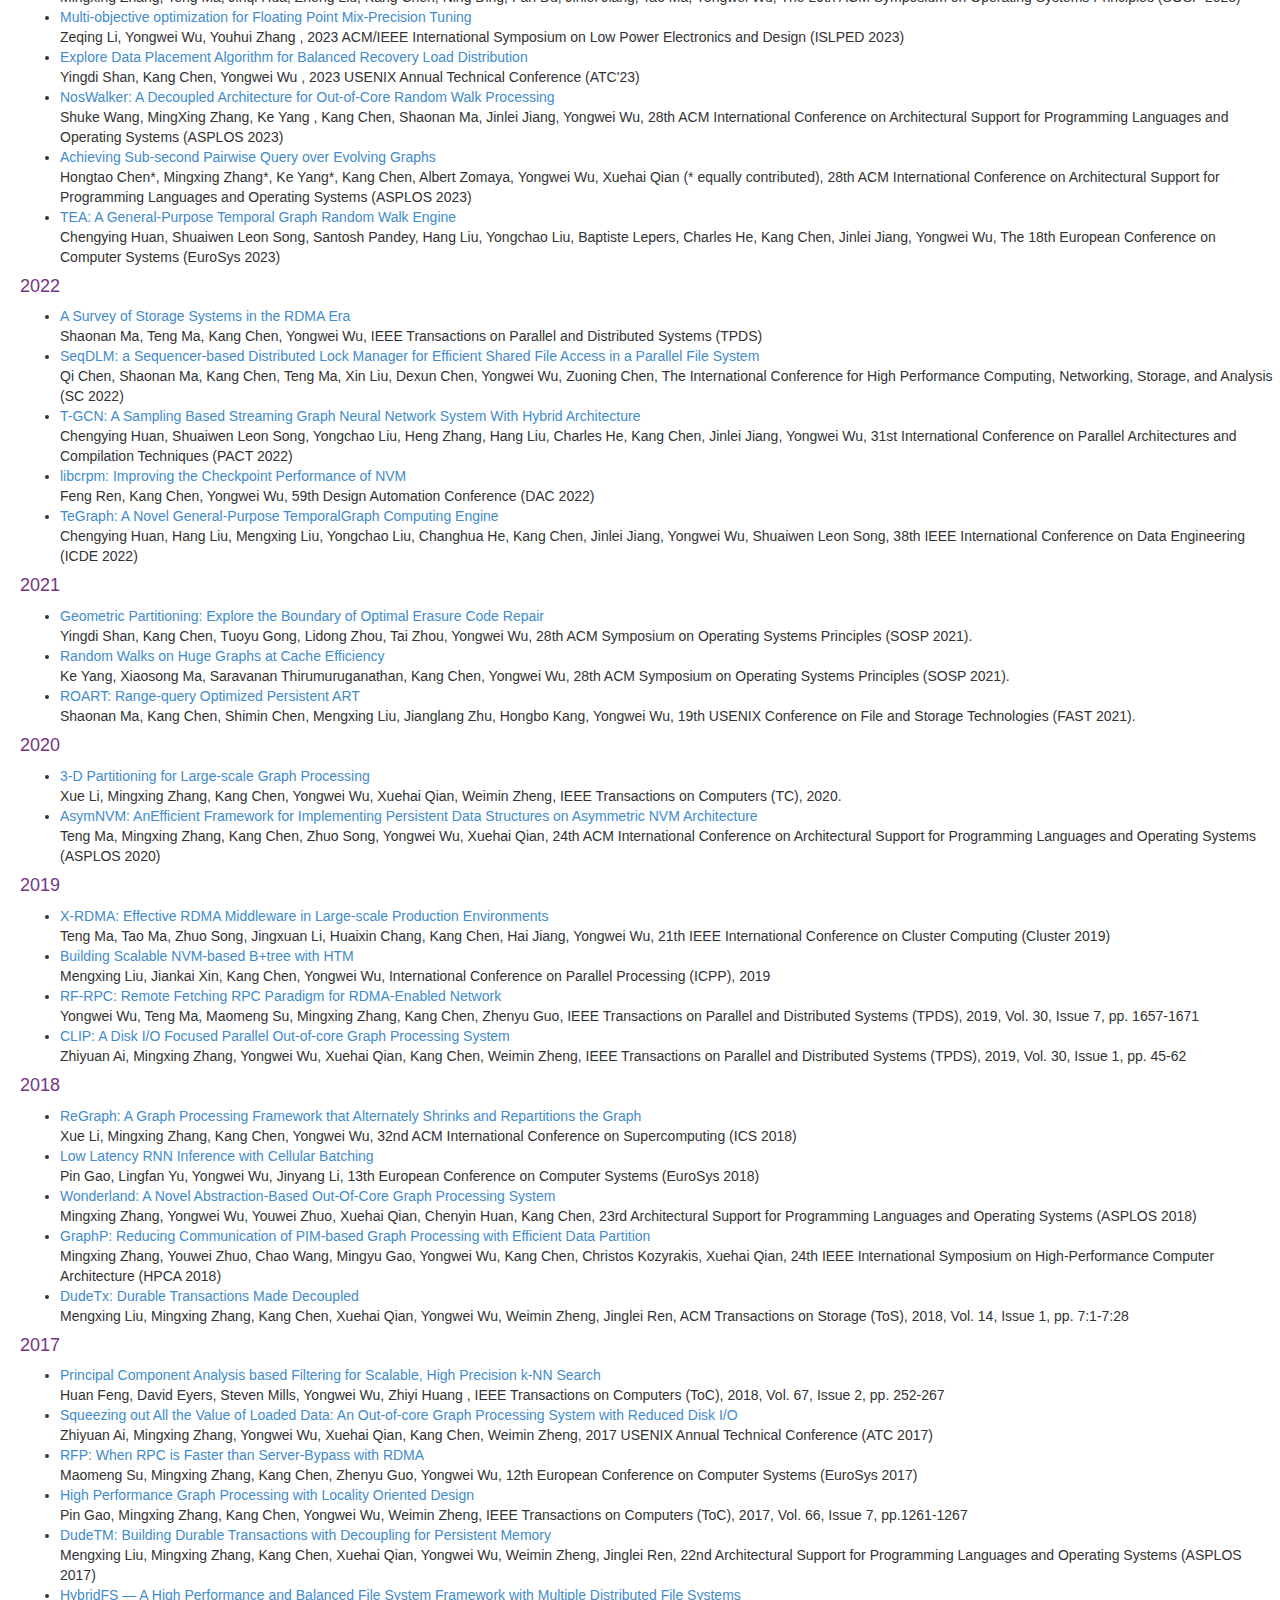
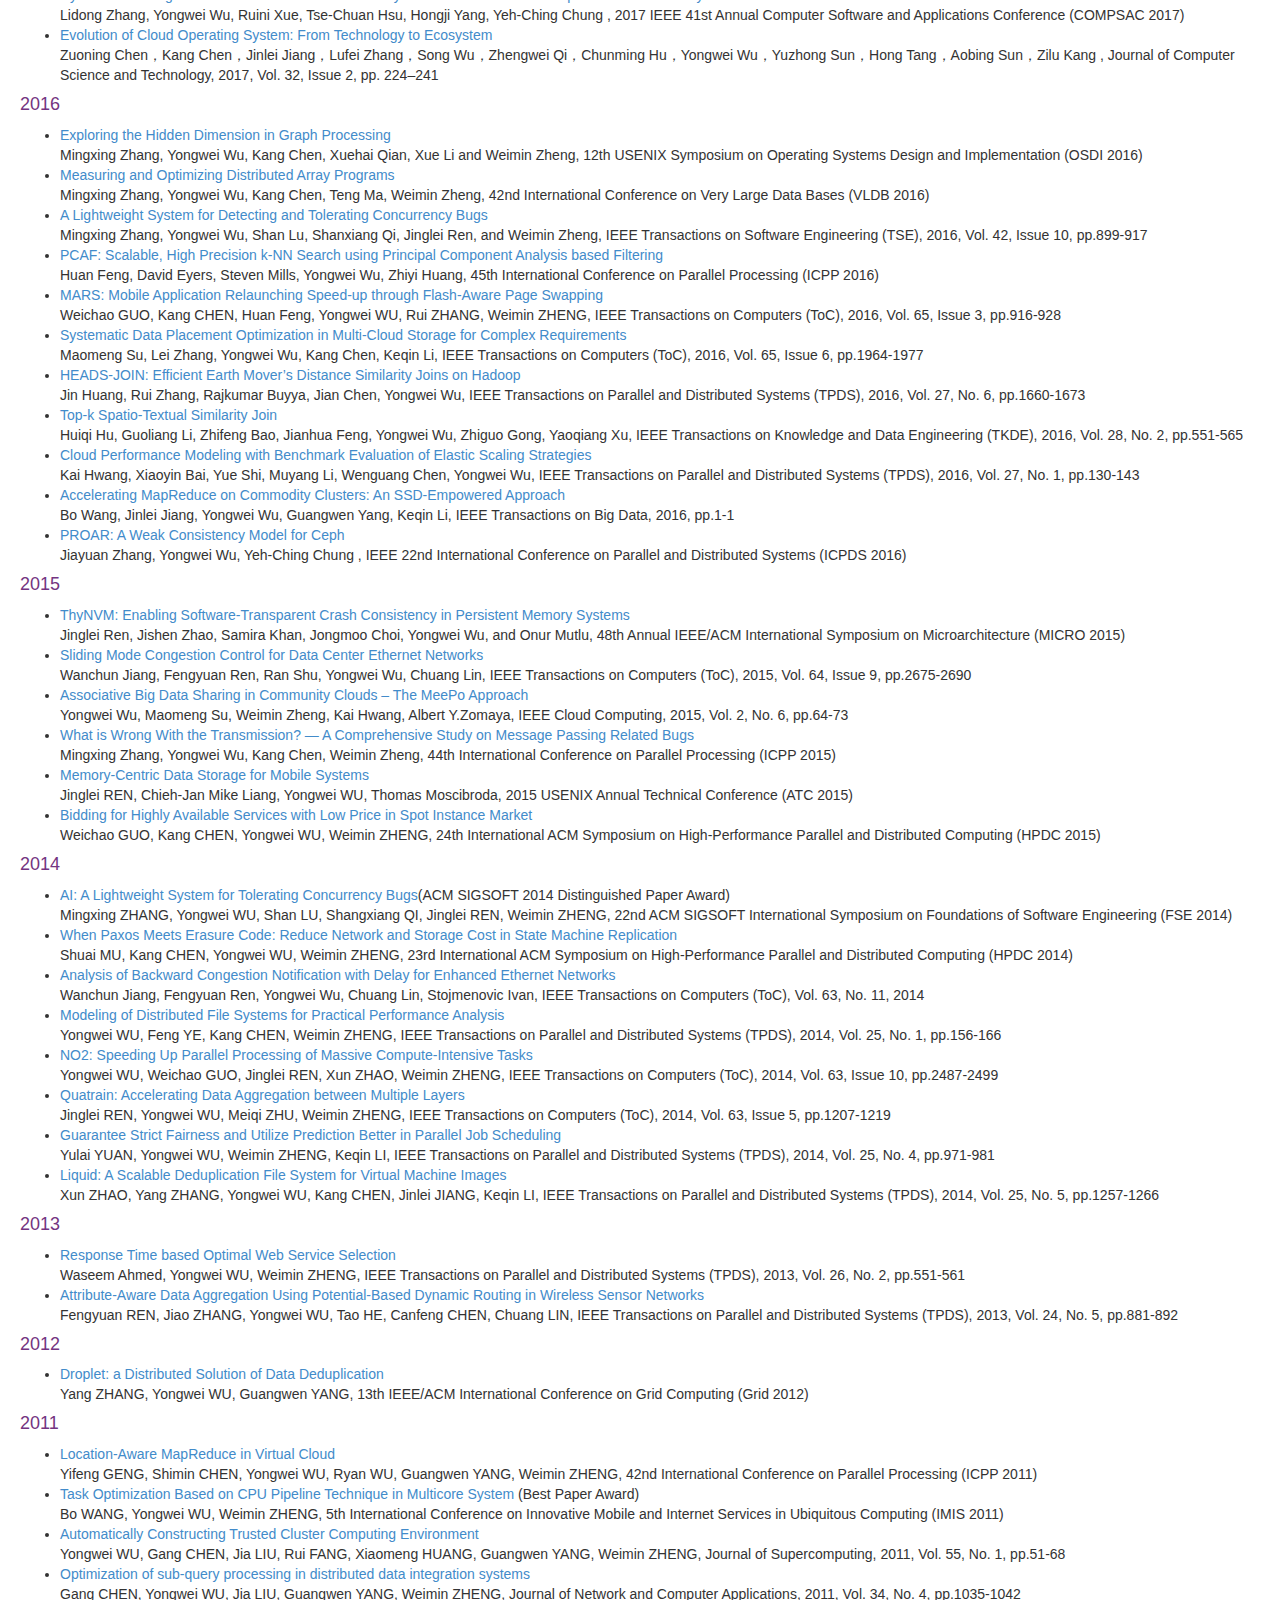
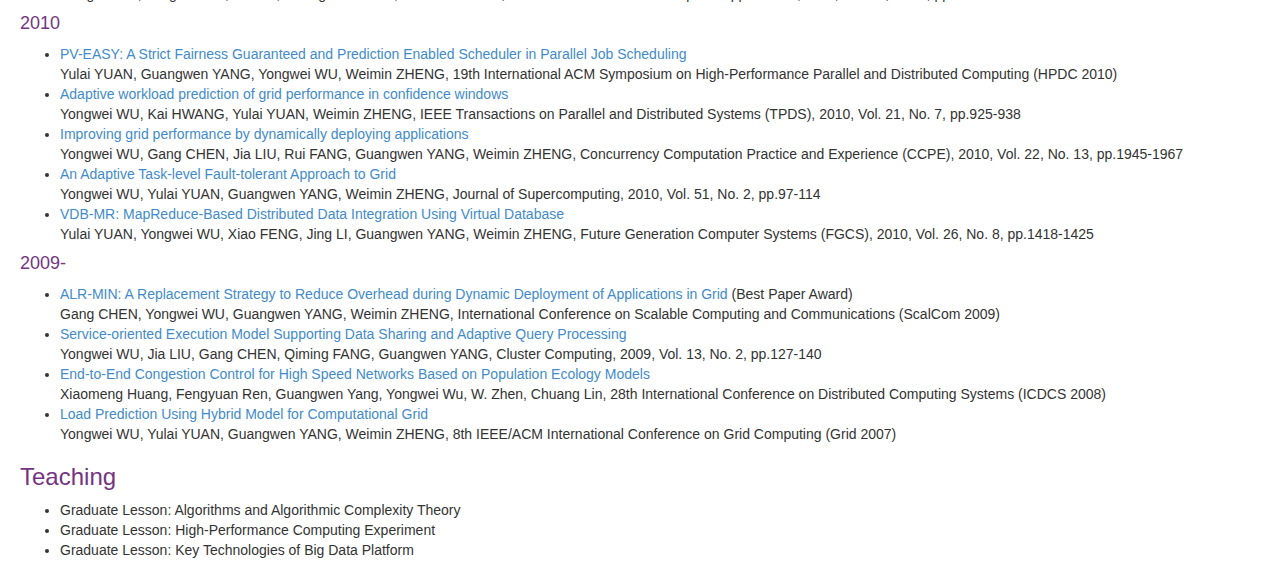
<file: ~yongweiwu/index.html>
<!DOCTYPE html PUBLIC "-//W3C//DTD HTML 4.01//EN" "http://www.w3.org/TR/html4/strict.dtd">
<html>

<head>
    <meta http-equiv="Content-Type" content="text/html; charset=utf-8">
    <meta name="Author" content="Yongwei Wu">
    <meta name="Description" content="Computer Science Professor, Tsinghua University.">
    <meta name="Keywords" content="Yongwei Wu">
    <title>Yongwei Wu, Computer Science Professor, Tsinghua University</title>
    <!-- Enable responsive viewport -->
    <meta name="viewport" content="width=device-width, initial-scale=1.0">

    <!-- Bootstrap styles -->
    <link href="/assets/themes/bootstrap-3/bootstrap/css/bootstrap.min.css" rel="stylesheet">
    <!-- Optional theme -->
    <link href="/assets/themes/bootstrap-3/bootstrap/css/bootstrap-theme.min.css" rel="stylesheet">
    <!-- Sticky Footer -->
    <link href="/assets/themes/bootstrap-3/bootstrap/css/bs-sticky-footer.css" rel="stylesheet">

    <!-- Custom styles -->
    <link href="/assets/themes/bootstrap-3/css/style.css?body=1" rel="stylesheet" type="text/css" media="all">
</head>

<body>
    <nav class="navbar navbar-default" role="navigation">
        <!-- Brand and toggle get grouped for better mobile display -->
        <div class="navbar-header">
            <button type="button" class="navbar-toggle" data-toggle="collapse" data-target="#jb-navbar-collapse">
                <span class="sr-only">Toggle navigation</span>
                <span class="icon-bar"></span>
                <span class="icon-bar"></span>
                <span class="icon-bar"></span>
            </button>
            <a class="navbar-brand" href="/">MadSys Group</a>
        </div>

        <!-- Collect the nav links, forms, and other content for toggling -->
        <div class="collapse navbar-collapse" id="jb-navbar-collapse">
            <ul class="nav navbar-nav">
                <li><a href="/news.html">News</a></li>
                <li><a href="/people.html">People</a></li>
                <li><a href="/projects.html">Projects</a></li>
                <li><a href="/publications.html">Publications</a></li>
            </ul>
        </div>
        <!-- /.navbar-collapse -->
    </nav>
    <div id="content" style="padding-left:20px">
        <table width="95%" border="0" align="center" cellpadding="10" style="margin-left:4em;">
            <tbody>
                <tr valign="center">
                    <td align="left" width="20%"><img src="headphoto.gif" alt="Picture of Yongwei Wu" height="200"></td>
                    <td align="left">
                        <h2> Yongwei Wu </h2>
                        Professor, Vice Department Head, IEEE Fellow<br>
                        <a href="http://www.cs.tsinghua.edu.cn/"> Department of Computer Science & Technology</a><br>
                        <a href="http://www.tsinghua.edu.cn"> Tsinghua University</a><br>
                        <br> Address: FIT 3-110, Tsinghua University, Beijing, P. R. China, 100084<br>
                        <br> Email: wuyw@tsinghua.edu.cn <br>
                        <br> [ <a href="#education">Education and Career</a> | <a href="#services">Professional
                            Services</a> | <a href="#awards">Awards</a> | <a href="#publications">Publications</a> | <a href="#teaching">Teaching</a> ]
                        <br>
                        <br>
                    </td>
                </tr>
            </tbody>
        </table>

        <p>
            My research interests mainly focus on Runtime Environment, Data Storage/Management, Virtualization, Resource Management, Distributed Scheduling, Performance Analysis, Reliability/Fault Tolerant in the Parallel and Distributed Systems. I also do some research
            on Machine Learning and Data Mining.<br>
        </p>
        <p style="font-size: x-large;"><b></b></p>

        <a name="education"></a>
        <h3> Education</h3>
        <ul>
            <li>Bachelor of Computational Mathematics<br> Lanzhou University, Lanzhou, China, 1996</li>
            <li>Master of Computational Mathematics<br> Lanzhou University, Lanzhou, China, 1999</li>
            <li>Ph.D. in Applied Mathematics<br> Chinese Academy of Sciences, Beijing, China, 2002</li>
        </ul>

        <a name="career"></a>
        <h3>Career</h3>
        <ul>
            <li>Postdoctoral Researcher and Lecturer at Computer Science<br> Department of Computer Science and Technology, Tsinghua University, 2002-2005</li>
            <li>Associate Professor at Computer Science<br> Department of Computer Science and Technology, Tsinghua University, 2005-2010</li>
            <li>Professor at Computer Science<br> Department of Computer Science and Technology, Tsinghua University, 2010-Present
            </li>
        </ul>

        <a name="services"></a>
        <h3>Selected Professional Services</h3>
        <ul>
            <li>Serve as the PC Chair/members for more than 20 international conferences including 19th ACM/IEEE CCGrid 2018, 29th ACM/IEEE SC 2016, 22nd ACM/IEEE HPDC 2013.</li>
            <li>Steering Committee Member of IEEE Transactions on Sustainable Computing (2015 - 2019)</li>
            <li>Associate Editor of IEEE Transaction on Cloud Computing (2014 - 2019)</li>
            <li>Editorial Board member of IEEE Cloud Computing (2015 - 2018)</li>
            <li>Editorial Board member of Journal of Grid Computing (2013 - now)</li>
            <li>Editorial Board member of Journal of Cluster Computing (2013 - now)</li>
        </ul>

        <a name="awards"></a>
        <h3> Selected Awards</h3>
        <ul>
            <li>IEEE Fellow, 2023</li>
            <li>AAIA Fellow, 2023</li>
            <li>Special Scientific and Technological Progress Award, China Computer Federation, 2021</li>
            <li>World Leading Internet Scientific and Technological Achievement, World Internet Conference, 2021</li>
            <li>HUAWEI Global Olympus Award for Data Storage, Huawei, 2021</li>
            <li>1st Class of Scientific and Technological Progress Award, Ministry of Industry and Information Technology of China, 2020</li>
            <li>Be Recognised as one of the Leading Talents in Science and Technology (S&T) Innovation of the Ten Thousands Plan, the Organization Department of the Central Committee of the CPC, 2019</li>
            <li>Special S&T Progress Award, Ministry of Industry and Information Technology of China, 2017</li>
            <li>ACM SIGSOFT 2014 Distinguished Paper Award (FSE 2014)</li>
            <li>2nd Class of National Technical Invention Award, China, 2015</li>
            <li>1st Class of Technical Invention Award, Ministry of Industry and Information Technology of China, 2014</li>
            <li>1st Class of Ministry of Education of China S&T Progress Awards, China, 2007</li>
            <li>2nd Class of National S&T Progress Awards, China, 2008</li>
            <li>Okawa Foundation Research Grant, Japan, 2010</li>
            <li>CVIC SE Talent Award, China, 2011</li>
            <li>Shenzhen Outstanding Youth Fund, 2011</li>
            <li>Best Paper Award, IMIS'11, Korea, 2011</li>
            <li>Best Paper Award, ScalCom'09, China, 2009</li>
        </ul>


        <a name="publications"></a>
        <h3> Selected Publications</h3>
        <h4>2024</h4>
            <ul class="paper">
                <li>
                    <a href="publications/ASPLOS24-ren.pdf">Scaling Up Memory Disaggregated Applications With Smart</a ><br/>
                        Feng Ren, Mingxing Zhang, Kang Chen, Huaxia Xia, Zuoning Chen, Yongwei Wu
                        The ACM International Conference on Architectural Support for Programming Languages and Operating Systems 2024 (ASPLOS 2024)
                </li>
            </ul>
        <h4>2023</h4>
        <ul class="paper">
            <li>
                <a href="publications/SOSP23-ji.pdf">Falcon: Fast OLTP Engine for Persistent Cache and Non-Volatile Memory</a ><br/>
                    Zhicheng Ji, Kang Chen, Leping Wang, Mingxing Zhang, Yongwei Wu,
                    The 29th ACM Symposium on Operating Systems Principles (SOSP 2023)
            </li>
            <li>
                <a href="publications/SOSP23-zhang.pdf">Partial Failure Resilient Memory Management System for (CXL-based) Distributed Shared Memory</a ><br/>
                    Mingxing Zhang, Teng Ma, Jinqi Hua, Zheng Liu, Kang Chen, Ning Ding, Fan Du, Jinlei Jiang, Tao Ma, Yongwei Wu,
                    The 29th ACM Symposium on Operating Systems Principles (SOSP 2023)
            </li>
            <li>
                <a href="/publications/ISLPED2023-li.pdf">Multi-objective optimization for Floating Point Mix-Precision Tuning</a ><br/>
                    Zeqing Li, Yongwei Wu, Youhui Zhang
                    , 2023 ACM/IEEE International Symposium on Low Power Electronics and Design (ISLPED 2023)
            </li>
            <li>
                <a href="#">Explore Data Placement Algorithm for Balanced Recovery Load Distribution</a ><br/>
                Yingdi Shan, Kang Chen, Yongwei Wu
                , 2023 USENIX Annual Technical Conference (ATC'23)
            <li>
                <span class="title"><a href="/publications/ASPLOS-2023-Wang.pdf">NosWalker: A Decoupled Architecture for Out-of-Core Random Walk Processing</a></span> <br/>
                <span class="author">Shuke Wang, MingXing Zhang, Ke Yang , Kang Chen, Shaonan Ma, Jinlei Jiang, Yongwei Wu, </span>
                <span class="conference">28th ACM International Conference on Architectural Support for Programming Languages and Operating Systems (ASPLOS 2023)</span>
            </li>

            <li>
                <span class="title"><a href="/publications/ASPLOS-2023-Chen.pdf">Achieving Sub-second Pairwise Query over Evolving Graphs</a></span> <br />
                <span class="author">Hongtao Chen*, Mingxing Zhang*, Ke Yang*, Kang Chen, Albert Zomaya, Yongwei Wu, Xuehai Qian (* equally contributed), </span>
                <span class="conference">28th ACM International Conference on Architectural Support for Programming Languages and Operating Systems (ASPLOS 2023)</span>
            </li>
            <li>
                <span class="title"><a href="/publications/eurosys23-huan.pdf">TEA: A General-Purpose Temporal Graph Random Walk Engine</a></span><br>
                <span class="author">Chengying Huan, Shuaiwen Leon Song, Santosh Pandey, Hang Liu, Yongchao Liu, Baptiste Lepers, Charles He, Kang Chen, Jinlei Jiang, Yongwei Wu</span>,
                <span class="conference">The 18th European Conference on Computer Systems (EuroSys 2023)</span><br>
                <div class="description"></div>
            </li>
        </ul>
        <h4>2022</h4>
        <ul class="paper">
            <li>
                <span class="title"><a href="/publications/TPDS2022-ma.pdf">A Survey of Storage Systems in the RDMA Era</a></span><br>
                <span class="author">Shaonan Ma, Teng Ma, Kang Chen, Yongwei Wu</span>,
                <span class="conference">IEEE Transactions on Parallel and Distributed Systems (TPDS)</span><br>
                <div class="description"></div>
            </li>
            <li>
                <span class="title"><a href="#">SeqDLM: a Sequencer-based Distributed Lock Manager for Efficient Shared File Access in a Parallel File System</a></span><br>
                <span class="author">Qi Chen, Shaonan Ma, Kang Chen, Teng Ma, Xin Liu, Dexun Chen, Yongwei Wu, Zuoning Chen</span>,
                <span class="conference">The International Conference for High Performance Computing, Networking, Storage, and Analysis (SC 2022)</span><br>
                <div class="description"></div>
            </li>
            <li>
                <span class="title"><a href="#">T-GCN: A Sampling Based Streaming Graph Neural Network System With Hybrid Architecture</a></span><br>
                <span class="author">Chengying Huan, Shuaiwen Leon Song, Yongchao Liu, Heng Zhang, Hang Liu, Charles He, Kang Chen, Jinlei Jiang, Yongwei Wu</span>,
                <span class="conference">31st International Conference on Parallel Architectures and Compilation Techniques (PACT 2022)</span><br>
                <div class="description"></div>
            </li>
            <li>
                <span class="title"><a href="/publications/DAC2022-ren.pdf">libcrpm: Improving the Checkpoint Performance of NVM</a></span><br>
                <span class="author">Feng Ren, Kang Chen, Yongwei Wu</span>,
                <span class="conference">59th Design Automation Conference (DAC 2022)</span><br>
                <div class="description"></div>
            </li>
            <li>
                <span class="title"><a href="/publications/ICDE2022-huan.pdf">TeGraph: A Novel General-Purpose TemporalGraph Computing Engine</a></span><br>
                <span class="author">Chengying Huan, Hang Liu, Mengxing Liu, Yongchao Liu, Changhua He, Kang Chen, Jinlei Jiang, Yongwei Wu, Shuaiwen Leon Song</span>,
                <span class="conference">38th IEEE International Conference on Data Engineering (ICDE 2022)</span><br>
                <div class="description"></div>
            </li>
        </ul>
        <h4>2021</h4>
        <ul class="paper">
            <li>
                <span class="title"><a href="/publications/sosp21-shan.pdf">Geometric Partitioning: Explore the Boundary of Optimal Erasure Code
                        Repair</a></span><br>
                <span class="author">Yingdi Shan, Kang Chen, Tuoyu Gong, Lidong Zhou, Tai Zhou, Yongwei Wu</span>,
                <span class="conference">28th ACM Symposium on Operating Systems Principles (SOSP 2021).</span><br>
                <div class="description"></div>
            </li>
            <li>
                <span class="title"><a href="/publications/sosp21-yang.pdf">Random Walks on Huge Graphs at Cache Efficiency</a></span><br>
                <span class="author">Ke Yang, Xiaosong Ma, Saravanan Thirumuruganathan, Kang Chen, Yongwei Wu</span>,
                <span class="conference">28th ACM Symposium on Operating Systems Principles (SOSP 2021).</span><br>
                <div class="description"></div>
            </li>
            <li>
                <span class="title"><a href="/publications/FAST21-ma.pdf">ROART: Range-query Optimized Persistent
                        ART</a></span><br>
                <span class="author">Shaonan Ma, Kang Chen, Shimin Chen, Mengxing Liu, Jianglang Zhu, Hongbo Kang,
                    Yongwei Wu</span>,
                <span class="conference"> 19th USENIX Conference on File and Storage Technologies (FAST
                    2021).</span><br>
                <div class="description"></div>
            </li>
        </ul>
        <h4>2020</h4>
        <ul class="paper">
            <li>
                <span class="title"><a href="/publications/TC2020-li.pdf">3-D Partitioning for Large-scale Graph
                        Processing</a></span><br>
                <span class="author">Xue Li, Mingxing Zhang, Kang Chen, Yongwei Wu, Xuehai Qian, Weimin Zheng</span>,
                <span class="conference"> IEEE Transactions on Computers (TC), 2020.</span><br>
                <div class="description"></div>
            </li>
            <li>
                <span class="title"><a href="/publications/ASPLOS20-ma.pdf">AsymNVM: AnEfficient Framework for
                        Implementing Persistent Data Structures on Asymmetric NVM Architecture</a></span><br>
                <span class="author">Teng Ma, Mingxing Zhang, Kang Chen, Zhuo Song, Yongwei Wu, Xuehai Qian</span>,
                <span class="conference">24th ACM International Conference on Architectural Support for Programming
                    Languages and Operating Systems (ASPLOS 2020)</span><br>
                <div class="description"></div>
            </li>
        </ul>
        <h4>2019</h4>
        <ul class="paper">
            <li>
                <span class="title"><a href="/publications/CLUSTER19-ma.pdf">X-RDMA: Effective RDMA Middleware in
                        Large-scale Production Environments</a></span><br>
                <span class="author">Teng Ma, Tao Ma, Zhuo Song, Jingxuan Li, Huaixin Chang, Kang Chen, Hai Jiang,
                    Yongwei Wu</span>,
                <span class="conference">21th IEEE International Conference on Cluster Computing (Cluster
                    2019)</span><br>
                <div class="description"></div>
            </li>
            <li>
                <span class="title"><a href="/publications/ICPP2019-liu.pdf">Building Scalable NVM-based B+tree with
                        HTM</a></span><br>
                <span class="author">Mengxing Liu, Jiankai Xin, Kang Chen, Yongwei Wu</span>,
                <span class="conference">International Conference on Parallel Processing (ICPP), 2019</span><br>
                <div class="description"></div>
            </li>
            <li>
                <span class="title"><a href="/publications/TPDS2018-wu.pdf">RF-RPC: Remote Fetching RPC Paradigm for
                        RDMA-Enabled Network</a></span><br>
                <span class="author">Yongwei Wu, Teng Ma, Maomeng Su, Mingxing Zhang, Kang Chen, Zhenyu Guo</span>,
                <span class="conference">IEEE Transactions on Parallel and Distributed Systems (TPDS), 2019, Vol. 30,
                    Issue 7, pp. 1657-1671</span><br>
                <div class="description"></div>
            </li>
            <li>
                <span class="title"><a href="/publications/TPDS2018-ai.pdf">CLIP: A Disk I/O Focused Parallel
                        Out-of-core Graph Processing System</a></span><br>
                <span class="author">Zhiyuan Ai, Mingxing Zhang, Yongwei Wu, Xuehai Qian, Kang Chen, Weimin
                    Zheng</span>,
                <span class="conference">IEEE Transactions on Parallel and Distributed Systems (TPDS), 2019, Vol. 30,
                    Issue 1, pp. 45-62</span><br>
                <div class="description"></div>
            </li>
        </ul>
        <h4>2018</h4>
        <ul class="paper">
            <li>
                <span class="title"><a href="/publications/ICS2018-li.pdf">ReGraph: A Graph Processing Framework that
                        Alternately Shrinks and Repartitions the Graph </a></span><br>
                <span class="author">Xue Li, Mingxing Zhang, Kang Chen, Yongwei Wu</span>,
                <span class="conference">32nd ACM International Conference on Supercomputing (ICS 2018)</span><br>
                <div class="description"></div>
            </li>
            <li>
                <span class="title"><a href="/publications/EUROSYS2018-gao.pdf">Low Latency RNN Inference with Cellular
                        Batching</a></span><br>
                <span class="author">Pin Gao, Lingfan Yu, Yongwei Wu, Jinyang Li</span>,
                <span class="conference">13th European Conference on Computer Systems (EuroSys 2018)</span><br>
                <div class="description"></div>
            </li>
            <li>
                <span class="title"><a href="/publications/ASPLOS2018-zhang.pdf">Wonderland: A Novel Abstraction-Based
                        Out-Of-Core Graph Processing System</a></span><br>
                <span class="author">Mingxing Zhang, Yongwei Wu, Youwei Zhuo, Xuehai Qian, Chenyin Huan, Kang
                    Chen</span>,
                <span class="conference">23rd Architectural Support for Programming Languages and Operating Systems
                    (ASPLOS 2018)</span><br>
                <div class="description"></div>
            </li>
            <li>
                <span class="title"><a href="/publications/HPCA2018-zhang.pdf">GraphP: Reducing Communication of
                        PIM-based Graph Processing with Efficient Data Partition </a></span><br>
                <span class="author">Mingxing Zhang, Youwei Zhuo, Chao Wang, Mingyu Gao, Yongwei Wu, Kang Chen, Christos
                    Kozyrakis, Xuehai Qian</span>,
                <span class="conference">24th IEEE International Symposium on High-Performance Computer Architecture
                    (HPCA 2018)</span><br>
                <div class="description"></div>
            </li>
            <li>
                <span class="title"><a href="/publications/TS2018-liu.pdf">DudeTx: Durable Transactions Made
                        Decoupled</a></span><br>
                <span class="author">Mengxing Liu, Mingxing Zhang, Kang Chen, Xuehai Qian, Yongwei Wu, Weimin Zheng,
                    Jinglei Ren</span>,
                <span class="conference">ACM Transactions on Storage (ToS), 2018, Vol. 14, Issue 1, pp.
                    7:1-7:28</span><br>
                <div class="description"></div>
            </li>
        </ul>
        <h4>2017</h4>
        <ul class="paper">
            <li>
                <span class="title"><a href="/publications/TC2017-feng.pdf">Principal Component Analysis based Filtering
                        for Scalable, High Precision k-NN Search </a></span><br>
                <span class="author">Huan Feng, David Eyers, Steven Mills, Yongwei Wu, Zhiyi Huang </span>,
                <span class="conference">IEEE Transactions on Computers (ToC), 2018, Vol. 67, Issue 2, pp.
                    252-267</span><br>
                <div class="description"></div>
            </li>
            <li>
                <span class="title"><a href="/publications/ATC2017-ai.pdf">Squeezing out All the Value of Loaded Data:
                        An Out-of-core Graph Processing System with Reduced Disk I/O</a></span><br>
                <span class="author">Zhiyuan Ai, Mingxing Zhang, Yongwei Wu, Xuehai Qian, Kang Chen, Weimin
                    Zheng</span>,
                <span class="conference">2017 USENIX Annual Technical Conference (ATC 2017)</span><br>
                <div class="description"></div>
            </li>
            <li>
                <span class="title"><a href="/publications/EUROSYS2017-su.pdf">RFP: When RPC is Faster than
                        Server-Bypass with RDMA</a></span><br>
                <span class="author">Maomeng Su, Mingxing Zhang, Kang Chen, Zhenyu Guo, Yongwei Wu</span>,
                <span class="conference">12th European Conference on Computer Systems (EuroSys 2017)</span><br>
                <div class="description"></div>
            </li>
            <li>
                <span class="title"><a href="/publications/TC2017-gao.pdf">High Performance Graph Processing with
                        Locality Oriented Design</a></span><br>
                <span class="author">Pin Gao, Mingxing Zhang, Kang Chen, Yongwei Wu, Weimin Zheng</span>,
                <span class="conference">IEEE Transactions on Computers (ToC), 2017, Vol. 66, Issue 7,
                    pp.1261-1267</span><br>
                <div class="description"></div>
            </li>
            <li>
                <span class="title"><a href="/publications/ASPLOS2017-liu.pdf">DudeTM: Building Durable Transactions
                        with Decoupling for Persistent Memory</a></span><br>
                <span class="author">Mengxing Liu, Mingxing Zhang, Kang Chen, Xuehai Qian, Yongwei Wu, Weimin Zheng,
                    Jinglei Ren</span>,
                <span class="conference">22nd Architectural Support for Programming Languages and Operating Systems
                    (ASPLOS 2017)</span><br>
                <div class="description"></div>
            </li>
            <li>
                <span class="title"><a href="/publications/COMPSAC2017-zhang.pdf">HybridFS — A High Performance and
                        Balanced File System Framework with Multiple Distributed File Systems </a></span><br>
                <span class="author">Lidong Zhang, Yongwei Wu, Ruini Xue, Tse-Chuan Hsu, Hongji Yang, Yeh-Ching Chung
                </span>,
                <span class="conference">2017 IEEE 41st Annual Computer Software and Applications Conference (COMPSAC
                    2017)</span><br>
                <div class="description"></div>
            </li>
            <li>
                <span class="title"><a href="/publications/JCST2017-chen.pdf">Evolution of Cloud Operating System: From
                        Technology to Ecosystem </a></span><br>
                <span class="author">Zuoning Chen，Kang Chen，Jinlei Jiang，Lufei Zhang，Song Wu，Zhengwei Qi，Chunming
                    Hu，Yongwei Wu，Yuzhong Sun，Hong Tang，Aobing Sun，Zilu Kang </span>,
                <span class="conference">Journal of Computer Science and Technology, 2017, Vol. 32, Issue 2, pp.
                    224–241</span><br>
                <div class="description"></div>
            </li>
        </ul>
        <h4>2016</h4>
        <ul class="paper">
            <li>
                <span class="title"><a href="/publications/OSDI2016-zhang.pdf">Exploring the Hidden Dimension in Graph
                        Processing</a></span><br>
                <span class="author">Mingxing Zhang, Yongwei Wu, Kang Chen, Xuehai Qian, Xue Li and Weimin Zheng</span>,
                <span class="conference">12th USENIX Symposium on Operating Systems Design and Implementation (OSDI
                    2016)</span><br>
                <div class="description"></div>
            </li>
            <li>
                <span class="title"><a href="/publications/VLDB2016-zhang.pdf">Measuring and Optimizing Distributed
                        Array Programs</a></span><br>
                <span class="author">Mingxing Zhang, Yongwei Wu, Kang Chen, Teng Ma, Weimin Zheng</span>,
                <span class="conference">42nd International Conference on Very Large Data Bases (VLDB 2016)</span><br>
                <div class="description"></div>
            </li>
            <li>
                <span class="title"><a href="/publications/TSE2016-zhang.pdf">A Lightweight System for Detecting and
                        Tolerating Concurrency Bugs</a></span><br>
                <span class="author">Mingxing Zhang, Yongwei Wu, Shan Lu, Shanxiang Qi, Jinglei Ren, and Weimin
                    Zheng</span>,
                <span class="conference">IEEE Transactions on Software Engineering (TSE), 2016, Vol. 42, Issue 10,
                    pp.899-917</span><br>
                <div class="description"></div>
            </li>
            <li>
                <span class="title"><a href="/publications/ICPP2016-feng.pdf">PCAF: Scalable, High Precision k-NN Search
                        using Principal Component Analysis based Filtering</a></span><br>
                <span class="author">Huan Feng, David Eyers, Steven Mills, Yongwei Wu, Zhiyi Huang</span>,
                <span class="conference">45th International Conference on Parallel Processing (ICPP 2016)</span><br>
                <div class="description"></div>
            </li>
            <li>
                <span class="title"><a href="/publications/TC2015-guo.pdf">MARS: Mobile Application Relaunching Speed-up
                        through Flash-Aware Page Swapping</a></span><br>
                <span class="author">Weichao GUO, Kang CHEN, Huan Feng, Yongwei WU, Rui ZHANG, Weimin ZHENG</span>,
                <span class="conference">IEEE Transactions on Computers (ToC), 2016, Vol. 65, Issue 3,
                    pp.916-928</span><br>
                <div class="description"></div>
            </li>
            <li>
                <span class="title"><a href="/publications/TC2015-su.pdf">Systematic Data Placement Optimization in
                        Multi-Cloud Storage for Complex Requirements</a></span><br>
                <span class="author">Maomeng Su, Lei Zhang, Yongwei Wu, Kang Chen, Keqin Li</span>,
                <span class="conference">IEEE Transactions on Computers (ToC), 2016, Vol. 65, Issue 6,
                    pp.1964-1977</span><br>
                <div class="description"></div>
            </li>
            <li>
                <span class="title"><a href="/publications/TPDS2015-huang.pdf">HEADS-JOIN: Efficient Earth Mover’s
                        Distance Similarity Joins on Hadoop</a></span><br>
                <span class="author">Jin Huang, Rui Zhang, Rajkumar Buyya, Jian Chen, Yongwei Wu</span>,
                <span class="conference">IEEE Transactions on Parallel and Distributed Systems (TPDS), 2016, Vol. 27,
                    No. 6, pp.1660-1673</span><br>
                <div class="description"></div>
            </li>
            <li>
                <span class="title"><a href="/publications/TKDE2015-hu.pdf">Top-k Spatio-Textual Similarity
                        Join</a></span><br>
                <span class="author">Huiqi Hu, Guoliang Li, Zhifeng Bao, Jianhua Feng, Yongwei Wu, Zhiguo Gong, Yaoqiang
                    Xu</span>,
                <span class="conference">IEEE Transactions on Knowledge and Data Engineering (TKDE), 2016, Vol. 28, No.
                    2, pp.551-565</span><br>
                <div class="description"></div>
            </li>
            <li>
                <span class="title"><a href="/publications/TPDS2016-hwang.pdf">Cloud Performance Modeling with Benchmark
                        Evaluation of Elastic Scaling Strategies</a></span><br>
                <span class="author">Kai Hwang, Xiaoyin Bai, Yue Shi, Muyang Li, Wenguang Chen, Yongwei Wu</span>,
                <span class="conference">IEEE Transactions on Parallel and Distributed Systems (TPDS), 2016, Vol. 27,
                    No. 1, pp.130-143</span><br>
                <div class="description"></div>
            </li>
            <li>
                <span class="title"><a href="/publications/TBD2016-wang.pdf">Accelerating MapReduce on Commodity
                        Clusters: An SSD-Empowered Approach</a></span><br>
                <span class="author">Bo Wang, Jinlei Jiang, Yongwei Wu, Guangwen Yang, Keqin Li</span>,
                <span class="conference">IEEE Transactions on Big Data, 2016, pp.1-1</span><br>
                <div class="description"></div>
            </li>
            <li>
                <span class="title"><a href="/publications/ICPDS2016-zhang.pdf">PROAR: A Weak Consistency Model for Ceph
                    </a></span><br>
                <span class="author">Jiayuan Zhang, Yongwei Wu, Yeh-Ching Chung </span>,
                <span class="conference">IEEE 22nd International Conference on Parallel and Distributed Systems (ICPDS
                    2016)</span><br>
                <div class="description"></div>
            </li>
        </ul>
        <h4>2015</h4>
        <ul class="paper">
            <li>
                <span class="title"><a href="/publications/MICRO2015-ren.pdf">ThyNVM: Enabling Software-Transparent
                        Crash Consistency in Persistent Memory Systems</a></span><br>
                <span class="author">Jinglei Ren, Jishen Zhao, Samira Khan, Jongmoo Choi, Yongwei Wu, and Onur
                    Mutlu</span>,
                <span class="conference">48th Annual IEEE/ACM International Symposium on Microarchitecture (MICRO
                    2015)</span><br>
                <div class="description"></div>
            </li>
            <li>
                <span class="title"><a href="/publications/TC2015-jiang.pdf">Sliding Mode Congestion Control for Data
                        Center Ethernet Networks</a></span><br>
                <span class="author">Wanchun Jiang, Fengyuan Ren, Ran Shu, Yongwei Wu, Chuang Lin</span>,
                <span class="conference">IEEE Transactions on Computers (ToC), 2015, Vol. 64, Issue 9,
                    pp.2675-2690</span><br>
                <div class="description"></div>
            </li>
            <li>
                <span class="title"><a href="/publications/TCC2015-wu.pdf">Associative Big Data Sharing in Community
                        Clouds – The MeePo Approach</a></span><br>
                <span class="author">Yongwei Wu, Maomeng Su, Weimin Zheng, Kai Hwang, Albert Y.Zomaya</span>,
                <span class="conference">IEEE Cloud Computing, 2015, Vol. 2, No. 6, pp.64-73</span><br>
                <div class="description"></div>
            </li>

            <li>
                <span class="title"><a href="/publications/ICPP2015-zhang.pdf">What is Wrong With the Transmission? — A
                        Comprehensive Study on Message Passing Related Bugs</a></span><br>
                <span class="author">Mingxing Zhang, Yongwei Wu, Kang Chen, Weimin Zheng</span>,
                <span class="conference">44th International Conference on Parallel Processing (ICPP 2015)</span><br>
                <div class="description"></div>
            </li>
            <li>
                <span class="title"><a href="/publications/ATC2015-ren.pdf">Memory-Centric Data Storage for Mobile
                        Systems</a></span><br>
                <span class="author">Jinglei REN, Chieh-Jan Mike Liang, Yongwei WU, Thomas Moscibroda</span>,
                <span class="conference">2015 USENIX Annual Technical Conference (ATC 2015)</span><br>
                <div class="description"></div>
            </li>
            <li>
                <span class="title"><a href="/publications/HPDC2015-guo.pdf">Bidding for Highly Available Services with
                        Low Price in Spot Instance Market</a></span><br>
                <span class="author">Weichao GUO, Kang CHEN, Yongwei WU, Weimin ZHENG</span>,
                <span class="conference">24th International ACM Symposium on High-Performance Parallel and Distributed
                    Computing (HPDC 2015)</span><br>
                <div class="description"></div>
            </li>
        </ul>
        <h4>2014</h4>
        <ul class="paper">
            <li>
                <span class="title"><a href="/publications/FSE2014-zhang.pdf">AI: A Lightweight System for Tolerating
                        Concurrency Bugs</a></span>(ACM SIGSOFT 2014 Distinguished Paper Award)<br>
                <span class="author">Mingxing ZHANG, Yongwei WU, Shan LU, Shangxiang QI, Jinglei REN, Weimin
                    ZHENG</span>,
                <span class="conference">22nd ACM SIGSOFT International Symposium on Foundations of Software Engineering
                    (FSE 2014)</span><br>
                <div class="description"></div>
            </li>
            <li>
                <span class="title"><a href="/publications/HPDC2014-mu.pdf">When Paxos Meets Erasure Code: Reduce
                        Network and Storage Cost in State Machine Replication</a></span><br>
                <span class="author">Shuai MU, Kang CHEN, Yongwei WU, Weimin ZHENG</span>,
                <span class="conference">23rd International ACM Symposium on High-Performance Parallel and Distributed
                    Computing (HPDC 2014)</span><br>
                <div class="description"></div>
            </li>
            <li>
                <span class="title"><a href="/publications/TC2014-jiang.pdf">Analysis of Backward Congestion
                        Notification with Delay for Enhanced Ethernet Networks</a></span><br>
                <span class="author">Wanchun Jiang, Fengyuan Ren, Yongwei Wu, Chuang Lin, Stojmenovic Ivan</span>,
                <span class="journal">IEEE Transactions on Computers (ToC), Vol. 63, No. 11, 2014</span><br>
                <div class="description"></div>
            </li>
            <li>
                <span class="title"><a href="/publications/TPDS2014-wu.pdf">Modeling of Distributed File Systems for
                        Practical Performance Analysis</a></span><br>
                <span class="author">Yongwei WU, Feng YE, Kang CHEN, Weimin ZHENG</span>,
                <span class="journal">IEEE Transactions on Parallel and Distributed Systems (TPDS)</span>, 2014, Vol. 25, No. 1, pp.156-166<br>
                <div class="description"></div>
            </li>
            <li>
                <span class="title"><a href="/publications/TC2014-wu.pdf">NO2: Speeding Up Parallel Processing of
                        Massive Compute-Intensive Tasks</a></span><br>
                <span class="author">Yongwei WU, Weichao GUO, Jinglei REN, Xun ZHAO, Weimin ZHENG</span>,
                <span class="journal">IEEE Transactions on Computers (ToC)</span>, 2014, Vol. 63, Issue 10, pp.2487-2499
                <br>
                <div class="description"></div>
            </li>
            <li>
                <span class="title"><a href="/publications/TC2014-ren.pdf">Quatrain: Accelerating Data Aggregation
                        between Multiple Layers</a></span><br>
                <span class="author">Jinglei REN, Yongwei WU, Meiqi ZHU, Weimin ZHENG</span>,
                <span class="journal">IEEE Transactions on Computers (ToC)</span>, 2014, Vol. 63, Issue 5, pp.1207-1219
                <br>
                <div class="description"></div>
            </li>
            <li>
                <span class="title"><a href="/publications/TPDS2014-yuan.pdf">Guarantee Strict Fairness and Utilize
                        Prediction Better in Parallel Job Scheduling</a></span><br>
                <span class="author">Yulai YUAN, Yongwei WU, Weimin ZHENG, Keqin LI</span>,
                <span class="journal">IEEE Transactions on Parallel and Distributed Systems (TPDS)</span>, 2014, Vol. 25, No. 4, pp.971-981<br>
                <div class="description"></div>
            </li>
            <li>
                <span class="title"><a href="/publications/TPDS2014-zhao.pdf">Liquid: A Scalable Deduplication File
                        System for Virtual Machine Images</a></span><br>
                <span class="author">Xun ZHAO, Yang ZHANG, Yongwei WU, Kang CHEN, Jinlei JIANG, Keqin LI</span>,
                <span class="journal">IEEE Transactions on Parallel and Distributed Systems (TPDS)</span>, 2014, Vol. 25, No. 5, pp.1257-1266<br>
                <div class="description"></div>
            </li>
        </ul>
        <h4>2013</h4>
        <ul class="paper">
            <li>
                <span class="title"><a href="/publications/TPDS2014-ahmed.pdf">Response Time based Optimal Web Service
                        Selection</a></span><br>
                <span class="author">Waseem Ahmed, Yongwei WU, Weimin ZHENG</span>,
                <span class="journal">IEEE Transactions on Parallel and Distributed Systems (TPDS)</span>, 2013, Vol. 26, No. 2, pp.551-561<br>
                <div class="description"></div>
            </li>
            <li>
                <span class="title"><a href="/publications/TPDS2013-ren.pdf">Attribute-Aware Data Aggregation Using
                        Potential-Based Dynamic Routing in Wireless Sensor Networks</a></span><br>
                <span class="author">Fengyuan REN, Jiao ZHANG, Yongwei WU, Tao HE, Canfeng CHEN, Chuang LIN</span>,
                <span class="journal">IEEE Transactions on Parallel and Distributed Systems (TPDS)</span>, 2013, Vol. 24, No. 5, pp.881-892<br>
                <div class="description"></div>
        </ul>
        <h4>2012</h4>
        <ul class="paper">
            </li>
            <li>
                <span class="title"><a href="/publications/GRID2012-zhang.pdf">Droplet: a Distributed Solution of Data
                        Deduplication</a></span><br>
                <span class="author">Yang ZHANG, Yongwei WU, Guangwen YANG</span>,
                <span class="conference">13th IEEE/ACM International Conference on Grid Computing (Grid 2012)</span><br>
                <div class="description"></div>
            </li>
        </ul>
        <h4>2011</h4>
        <ul class="paper">
            <li>
                <span class="title"><a href="/publications/ICPP2011-geng.pdf">Location-Aware MapReduce in Virtual
                        Cloud</a></span><br>
                <span class="author">Yifeng GENG, Shimin CHEN, Yongwei WU, Ryan WU, Guangwen YANG, Weimin ZHENG</span>,
                <span class="conference">42nd International Conference on Parallel Processing (ICPP 2011)</span><br>
                <div class="description"></div>
            </li>
            <li>
                <span class="title"><a href="/publications/IMIS2011-wang.pdf">Task Optimization Based on CPU Pipeline
                        Technique in Multicore System</a></span> (Best Paper Award)<br>
                <span class="author">Bo WANG, Yongwei WU, Weimin ZHENG</span>,
                <span class="conference">5th International Conference on Innovative Mobile and Internet Services in
                    Ubiquitous Computing (IMIS 2011)</span><br>
                <div class="description"></div>
            </li>
            <li>
                <span class="title"><a href="/publications/JSC2011-wu.pdf">Automatically Constructing Trusted Cluster
                        Computing Environment</a></span><br>
                <span class="author">Yongwei WU, Gang CHEN, Jia LIU, Rui FANG, Xiaomeng HUANG, Guangwen YANG, Weimin
                    ZHENG</span>,
                <span class="journal">Journal of Supercomputing</span>, 2011, Vol. 55, No. 1, pp.51-68<br>
                <div class="description"></div>
            </li>
            <li>
                <span class="title"><a href="/publications/JNCA2011-chen.pdf">Optimization of sub-query processing in
                        distributed data integration systems</a></span><br>
                <span class="author">Gang CHEN, Yongwei WU, Jia LIU, Guangwen YANG, Weimin ZHENG</span>,
                <span class="journal">Journal of Network and Computer Applications</span>, 2011, Vol. 34, No. 4, pp.1035-1042
                <br>
                <div class="description"></div>
            </li>
        </ul>
        <h4>2010</h4>
        <ul class="paper">
            <li>
                <span class="title"><a href="/publications/HPDC2010-yuan.pdf">PV-EASY: A Strict Fairness Guaranteed and
                        Prediction Enabled Scheduler in Parallel Job Scheduling</a></span><br>
                <span class="author">Yulai YUAN, Guangwen YANG, Yongwei WU, Weimin ZHENG</span>,
                <span class="conference">19th International ACM Symposium on High-Performance Parallel and Distributed
                    Computing (HPDC 2010)</span><br>
                <div class="description"></div>
            </li>
            <li>
                <span class="title"><a href="/publications/TPDS2010-wu.pdf">Adaptive workload prediction of grid
                        performance in confidence windows</a></span><br>
                <span class="author">Yongwei WU, Kai HWANG, Yulai YUAN, Weimin ZHENG</span>,
                <span class="journal">IEEE Transactions on Parallel and Distributed Systems (TPDS)</span>, 2010, Vol. 21, No. 7, pp.925-938<br>
                <div class="description"></div>
            </li>
            <li>
                <span class="title"><a href="/publications/CCPE2010-wu.pdf">Improving grid performance by dynamically
                        deploying applications</a></span><br>
                <span class="author">Yongwei WU, Gang CHEN, Jia LIU, Rui FANG, Guangwen YANG, Weimin ZHENG</span>,
                <span class="journal">Concurrency Computation Practice and Experience (CCPE)</span>, 2010, Vol. 22, No. 13, pp.1945-1967<br>
                <div class="description"></div>
            </li>
            <li>
                <span class="title"><a href="/publications/JSC2010-wu.pdf">An Adaptive Task-level Fault-tolerant
                        Approach to Grid</a></span><br>
                <span class="author">Yongwei WU, Yulai YUAN, Guangwen YANG, Weimin ZHENG</span>,
                <span class="journal">Journal of Supercomputing</span>, 2010, Vol. 51, No. 2, pp.97-114<br>
                <div class="description"></div>
            </li>
            <li>
                <span class="title"><a href="/publications/FGCS2010-yuan.pdf">VDB-MR: MapReduce-Based Distributed Data
                        Integration Using Virtual Database</a></span><br>
                <span class="author">Yulai YUAN, Yongwei WU, Xiao FENG, Jing LI, Guangwen YANG, Weimin ZHENG</span>,
                <span class="journal">Future Generation Computer Systems (FGCS)</span>, 2010, Vol. 26, No. 8, pp.1418-1425
                <br>
                <div class="description"></div>
            </li>
        </ul>
        <h4>2009-</h4>
        <ul class="paper">
            <li>
                <span class="title"><a href="/publications/ScalCom2009-chen.pdf">ALR-MIN: A Replacement Strategy to
                        Reduce Overhead during Dynamic Deployment of Applications in Grid</a></span> (Best Paper Award)
                <br>
                <span class="author">Gang CHEN, Yongwei WU, Guangwen YANG, Weimin ZHENG</span>,
                <span class="conference">International Conference on Scalable Computing and Communications (ScalCom
                    2009)</span><br>
                <div class="description"></div>
            </li>
            <li>
                <span class="title"><a href="/publications/CC2010-wu.pdf">Service-oriented Execution Model Supporting
                        Data Sharing and Adaptive Query Processing</a></span><br>
                <span class="author">Yongwei WU, Jia LIU, Gang CHEN, Qiming FANG, Guangwen YANG</span>,
                <span class="journal">Cluster Computing</span>, 2009, Vol. 13, No. 2, pp.127-140<br>
                <div class="description"></div>
            </li>
            <li>
                <span class="title"><a href="/publications/ICDCS2008-huang.pdf">End-to-End Congestion Control for High
                        Speed Networks Based on Population Ecology Models</a></span><br>
                <span class="author">Xiaomeng Huang, Fengyuan Ren, Guangwen Yang, Yongwei Wu, W. Zhen, Chuang
                    Lin</span>,
                <span class="conference">28th International Conference on Distributed Computing Systems (ICDCS
                    2008)</span><br>
                <div class="description"></div>
            </li>
            <li>
                <span class="title"><a href="/publications/GRID2007-wu.pdf">Load Prediction Using Hybrid Model for
                        Computational Grid</a></span><br>
                <span class="author">Yongwei WU, Yulai YUAN, Guangwen YANG, Weimin ZHENG</span>,
                <span class="conference">8th IEEE/ACM International Conference on Grid Computing (Grid 2007)</span><br>
                <div class="description"></div>
            </li>
        </ul>
        <div></div>

        <a name="teaching" id="teaching"></a>
        <h3>Teaching</h3>
        <ul>
            <li>Graduate Lesson: Algorithms and Algorithmic Complexity Theory </li>
            <li>Graduate Lesson: High-Performance Computing Experiment</li>
            <li>Graduate Lesson: Key Technologies of Big Data Platform</li>
            <br>
            </p>

    </div>
    <!--- content --->
</body>

</html>
</file>
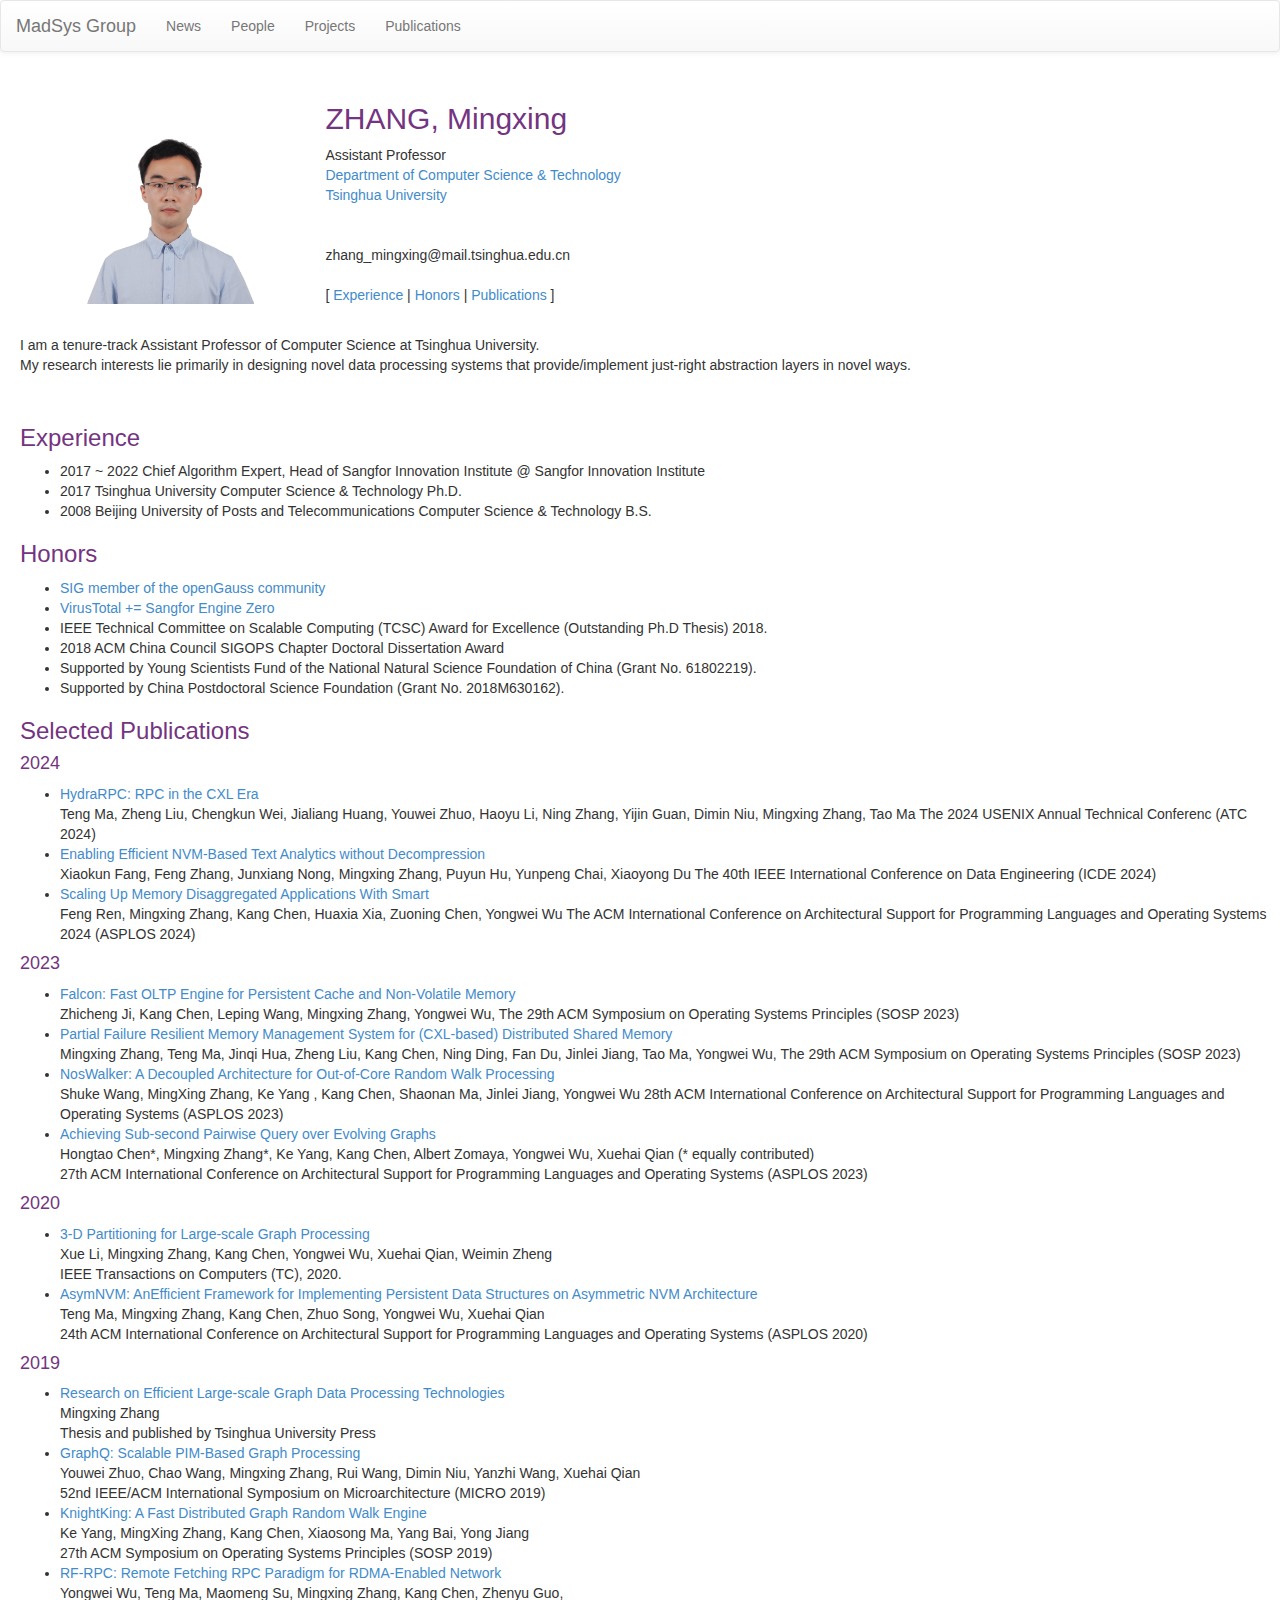
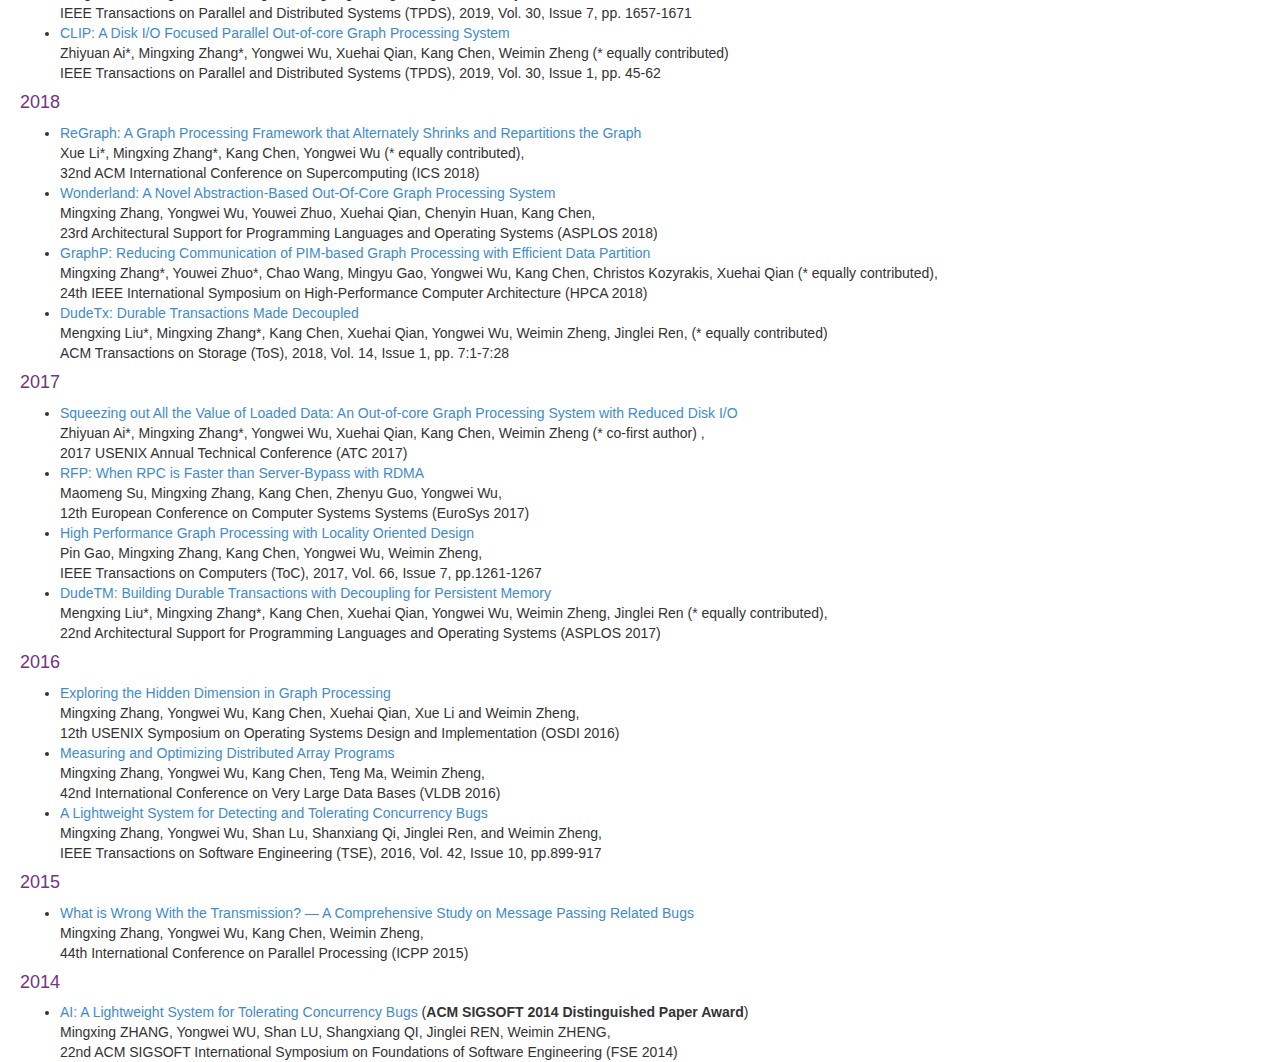
<file: ~zhangmx/index.html>
<!DOCTYPE html PUBLIC "-//W3C//DTD HTML 4.01//EN" "http://www.w3.org/TR/html4/strict.dtd">
<html>

<head>
    <meta http-equiv="Content-Type" content="text/html; charset=utf-8">
    <meta name="Author" content="ZHANG, Mingxing">
    <meta name="Description" content="Assistant Professor, Tsinghua University.">
    <meta name="Keywords" content="ZHANG, Mingxing">
    <title>ZHANG, Mingxing, Assistant Professor, Tsinghua University</title>
    <!-- Enable responsive viewport -->
    <meta name="viewport" content="width=device-width, initial-scale=1.0">

    <!-- Bootstrap styles -->
    <link href="/assets/themes/bootstrap-3/bootstrap/css/bootstrap.min.css" rel="stylesheet">
    <!-- Optional theme -->
    <link href="/assets/themes/bootstrap-3/bootstrap/css/bootstrap-theme.min.css" rel="stylesheet">
    <!-- Sticky Footer -->
    <link href="/assets/themes/bootstrap-3/bootstrap/css/bs-sticky-footer.css" rel="stylesheet">

    <!-- Custom styles -->
    <link href="/assets/themes/bootstrap-3/css/style.css?body=1" rel="stylesheet" type="text/css" media="all">
</head>

<body>
    <nav class="navbar navbar-default" role="navigation">
        <!-- Brand and toggle get grouped for better mobile display -->
        <div class="navbar-header">
            <button type="button" class="navbar-toggle" data-toggle="collapse" data-target="#jb-navbar-collapse">
                <span class="sr-only">Toggle navigation</span>
                <span class="icon-bar"></span>
                <span class="icon-bar"></span>
                <span class="icon-bar"></span>
            </button>
            <a class="navbar-brand" href="/">MadSys Group</a>
        </div>

        <!-- Collect the nav links, forms, and other content for toggling -->
        <div class="collapse navbar-collapse" id="jb-navbar-collapse">
            <ul class="nav navbar-nav">
                <li><a href="/news.html">News</a></li>
                <li><a href="/people.html">People</a></li>
                <li><a href="/projects.html">Projects</a></li>
                <li><a href="/publications.html">Publications</a></li>
            </ul>
        </div>
        <!-- /.navbar-collapse -->
    </nav>
    <div id="content" style="padding-left:20px">
        <table width="95%" border="0" align="center" cellpadding="10" style="margin-left:4em;">
            <tbody>
                <tr valign="center">
                    <td align="left" width="20%"><img src="headphoto_zhang.jpg" alt="Picture of ZHANG, Mingxing" height="200">
                    </td>
                    <td align="left">
                        <h2> ZHANG, Mingxing </h2>
                        Assistant Professor <br>
                        <a href="http://www.cs.tsinghua.edu.cn/"> Department of Computer Science & Technology</a><br>
                        <a href="http://www.tsinghua.edu.cn"> Tsinghua University</a><br>               
                        <br><br> zhang_mingxing@mail.tsinghua.edu.cn
                        <br>
                        <br> [ <a href="#experience">Experience</a> | <a href="#honors">Honors</a> | <a href="#publications">Publications</a> ]
                        <br>
                        <br>
                    </td>
                </tr>
            </tbody>
        </table>

        <p> I am a tenure-track Assistant Professor of Computer Science at Tsinghua University.<br/>
            My research interests lie primarily in designing novel data processing systems that provide/implement just-right
            abstraction layers in novel ways.
            </p>             
            <!-- leads the data <div class=""></div> -->
            <!-- I'm currently a Postdoc Researcher (assistant researcher) of Graduate School at Shenzhen, Tsinghua University.
      Simultaneously, I'm also the Chief Algorithm Expert of Sangfor Innovation Institute.
      I'm interested in building systems for supporting data analyzing algorithms and designing new analyzing algorithm
      if it does not exist yet.
      My current research focuses on abnormal detection, especially in fields like cloud management and cyber
      security.<br>
      <br>
      <strong>Sangfor Technologies is a leading vendor of enterprise-level network security and private cloud. As an
        excellent employer of China elected by the <i>FORTUNE</i> magazine,
        we are contiguously hiring and soliciting external collaborations. Please contact me if you are
        interested.</strong> -->
            <br>
            <p style="font-size: x-large;"><b></b></p>

            <a name="experience"></a>
            <h3> Experience </h3>
            <ul>
                <li>2017 ~ 2022 Chief Algorithm Expert, Head of Sangfor Innovation Institute  @ Sangfor Innovation Institute</li>
                <li>2017 Tsinghua University Computer Science & Technology Ph.D.</li>
                <li>2008 Beijing University of Posts and Telecommunications Computer Science & Technology B.S.</li>
            </ul>

            <a name="honors"></a>
            <h3>Honors</h3>
            <ul>
                <li><a href="https://opengauss.org/zh/news/2021-05-10/20210510.html"> SIG member of the openGauss community
                </a>
                </li>
                <li><a href="https://blog.virustotal.com/2019/11/virustotal-sangfor-engine-zero.html"> VirusTotal += Sangfor
                    Engine Zero </a>
                </li>
                <li>IEEE Technical Committee on Scalable Computing (TCSC) Award for Excellence (Outstanding Ph.D Thesis) 2018.
                </li>
                <li> 2018 ACM China Council SIGOPS Chapter Doctoral Dissertation Award
                </li>
                <li>Supported by Young Scientists Fund of the National Natural Science Foundation of China (Grant No. 61802219).
                </li>
                <li>Supported by China Postdoctoral Science Foundation (Grant No. 2018M630162).</li>
            </ul>

            <a name="publications"></a>
            <h3>Selected Publications</h3>

            <h4>2024</h4>
            <ul class="paper">
                <li>
                    <a href="#">HydraRPC: RPC in the CXL Era</a><br/>
                    Teng Ma, Zheng Liu, Chengkun Wei, Jialiang Huang, Youwei Zhuo, Haoyu Li, Ning Zhang, Yijin Guan, Dimin Niu, Mingxing Zhang, Tao Ma
                    The 2024 USENIX Annual Technical Conferenc (ATC 2024)
                </li>
                <li>
                    <a href="#">Enabling Efficient NVM-Based Text Analytics without Decompression</a><br/>
                    Xiaokun Fang, Feng Zhang, Junxiang Nong, Mingxing Zhang, Puyun Hu, Yunpeng Chai, Xiaoyong Du
                    The 40th IEEE International Conference on Data Engineering (ICDE 2024)
                </li>
                <li>
                    <a href="publications/ASPLOS24-ren.pdf">Scaling Up Memory Disaggregated Applications With Smart</a ><br/>
                        Feng Ren, Mingxing Zhang, Kang Chen, Huaxia Xia, Zuoning Chen, Yongwei Wu
                        The ACM International Conference on Architectural Support for Programming Languages and Operating Systems 2024 (ASPLOS 2024)
                </li>
            </ul>

            <h4>2023</h4>
            <ul class="paper">
                <li>
                    <a href="publications/SOSP23-ji.pdf">Falcon: Fast OLTP Engine for Persistent Cache and Non-Volatile Memory</a ><br/>
                        Zhicheng Ji, Kang Chen, Leping Wang, Mingxing Zhang, Yongwei Wu,
                        The 29th ACM Symposium on Operating Systems Principles (SOSP 2023)
                </li>
                <li>
                    <a href="publications/SOSP23-zhang.pdf">Partial Failure Resilient Memory Management System for (CXL-based) Distributed Shared Memory</a ><br/>
                        Mingxing Zhang, Teng Ma, Jinqi Hua, Zheng Liu, Kang Chen, Ning Ding, Fan Du, Jinlei Jiang, Tao Ma, Yongwei Wu,
                        The 29th ACM Symposium on Operating Systems Principles (SOSP 2023)
                </li>
                <li>
                    <span class="title"><a href="/publications/ASPLOS-2023-Wang.pdf">NosWalker: A Decoupled Architecture for Out-of-Core Random Walk Processing</a></span> <br/>
                    <span class="author">Shuke Wang, MingXing Zhang, Ke Yang , Kang Chen, Shaonan Ma, Jinlei Jiang, Yongwei Wu</span>
                    <span class="conference">28th ACM International Conference on Architectural Support for Programming Languages and Operating Systems (ASPLOS 2023)</span>
                </li>
                <li>
                    <a href="/publications/ASPLOS-2023-Chen.pdf">Achieving Sub-second Pairwise Query over Evolving Graphs</a> <br />
                    Hongtao Chen*, Mingxing Zhang*, Ke Yang, Kang Chen, Albert Zomaya, Yongwei Wu, Xuehai Qian (* equally contributed) <br/>
                    27th ACM International Conference on Architectural Support for Programming Languages and Operating Systems (ASPLOS 2023)
                </li>
            </ul>
            
            <h4>2020</h4>
            <ul class="paper">
                <li><a href="/publications/TC2020-li.pdf">3-D Partitioning for Large-scale Graph Processing</a><br> Xue Li, Mingxing Zhang, Kang Chen, Yongwei Wu, Xuehai Qian, Weimin Zheng<br> IEEE Transactions on Computers (TC), 2020.</li>
                <li><a href="/publications/ASPLOS20-ma.pdf">AsymNVM: AnEfficient Framework for Implementing Persistent Data
                    Structures on Asymmetric NVM Architecture</a><br> Teng Ma, Mingxing Zhang, Kang Chen, Zhuo Song, Yongwei Wu, Xuehai Qian<br> 24th ACM International Conference on Architectural Support for Programming Languages and Operating Systems
                    (ASPLOS 2020)
                </li>
            </ul>
            <h4>2019</h4>
            <ul class="paper">
                <li><a href="">Research on Efficient Large-scale Graph Data Processing
                    Technologies</a><br> Mingxing Zhang<br> Thesis and published by Tsinghua University Press
                </li>
                <li><a href="#">GraphQ: Scalable PIM-Based Graph Processing</a><br> Youwei Zhuo, Chao Wang, Mingxing Zhang, Rui Wang, Dimin Niu, Yanzhi Wang, Xuehai Qian<br> 52nd IEEE/ACM International Symposium on Microarchitecture (MICRO 2019)
                </li>
                <li><a href="/publications/SOSP19-yang.pdf">KnightKing: A Fast Distributed Graph Random Walk Engine</a><br> Ke Yang, MingXing Zhang, Kang Chen, Xiaosong Ma, Yang Bai, Yong Jiang<br> 27th ACM Symposium on Operating Systems Principles (SOSP
                    2019)
                </li>
                <li>
                    <span class="title"><a href="/publications/TPDS2018-wu.pdf">RF-RPC: Remote Fetching RPC Paradigm for
                        RDMA-Enabled Network</a></span><br>
                    <span class="author">Yongwei Wu, Teng Ma, Maomeng Su, Mingxing Zhang, Kang Chen, Zhenyu Guo</span>,<br>
                    <span class="conference">IEEE Transactions on Parallel and Distributed Systems (TPDS), 2019, Vol. 30,
                    Issue 7, pp. 1657-1671</span><br>
                    <div class="description"></div>
                </li>
                <li><a href="/publications/TPDS2018-ai.pdf">CLIP: A Disk I/O Focused Parallel Out-of-core Graph Processing
                    System</a> <br> Zhiyuan Ai*, Mingxing Zhang*, Yongwei Wu, Xuehai Qian, Kang Chen, Weimin Zheng (* equally contributed)<br> IEEE Transactions on Parallel and Distributed Systems (TPDS), 2019, Vol. 30, Issue 1, pp. 45-62</li>
            </ul>
            <h4>2018</h4>
            <ul class="paper">
                <li>
                    <span class="title"><a href="/publications/ICS2018-li.pdf">ReGraph: A Graph Processing Framework that
                        Alternately Shrinks and Repartitions the Graph </a></span><br>
                    <span class="author">Xue Li*, Mingxing Zhang*, Kang Chen, Yongwei Wu (* equally contributed)</span>,<br>
                    <span class="conference">32nd ACM International Conference on Supercomputing (ICS 2018)</span><br>
                    <div class="description"></div>
                </li>
                <li>
                    <span class="title"><a href="/publications/ASPLOS2018-zhang.pdf">Wonderland: A Novel Abstraction-Based
                        Out-Of-Core Graph Processing System</a></span><br>
                    <span class="author">Mingxing Zhang, Yongwei Wu, Youwei Zhuo, Xuehai Qian, Chenyin Huan, Kang
                    Chen</span>,<br>
                    <span class="conference">23rd Architectural Support for Programming Languages and Operating Systems
                    (ASPLOS
                    2018)</span><br>
                    <div class="description"></div>
                </li>
                <li>
                    <span class="title"><a href="/publications/HPCA2018-zhang.pdf">GraphP: Reducing Communication of
                        PIM-based
                        Graph Processing with Efficient Data Partition</a></span><br>
                    <span class="author">Mingxing Zhang*, Youwei Zhuo*, Chao Wang, Mingyu Gao, Yongwei Wu, Kang Chen, Christos
                    Kozyrakis, Xuehai Qian (* equally contributed)</span>,<br>
                    <span class="conference">24th IEEE International Symposium on High-Performance Computer Architecture
                    (HPCA
                    2018)</span><br>
                    <div class="description"></div>
                </li>
                <li>
                    <span class="title"><a href="/publications/TS2018-liu.pdf">DudeTx: Durable Transactions Made
                        Decoupled</a></span><br>
                    <span class="author">Mengxing Liu*, Mingxing Zhang*, Kang Chen, Xuehai Qian, Yongwei Wu, Weimin Zheng,
                    Jinglei Ren</span>, (* equally contributed)<br>
                    <span class="conference">ACM Transactions on Storage (ToS), 2018, Vol. 14, Issue 1, pp.
                    7:1-7:28</span><br>
                    <div class="description"></div>
                </li>
            </ul>
            <h4>2017</h4>
            <ul class="paper">
                <li>
                    <span class="title"><a href="/publications/ATC2017-ai.pdf">Squeezing out All the Value of Loaded Data:
                        An
                        Out-of-core Graph Processing System with Reduced Disk I/O</a></span><br>
                    <span class="author">Zhiyuan Ai*, Mingxing Zhang*, Yongwei Wu, Xuehai Qian, Kang Chen, Weimin Zheng (*
                    co-first author)
                </span>,<br>
                    <span class="conference">2017 USENIX Annual Technical Conference (ATC 2017)</span><br>
                    <div class="description"></div>
                </li>
                <li>
                    <span class="title"><a href="/publications/EUROSYS2017-su.pdf">RFP: When RPC is Faster than
                        Server-Bypass with
                        RDMA</a></span><br>
                    <span class="author">Maomeng Su, Mingxing Zhang, Kang Chen, Zhenyu Guo, Yongwei Wu</span>,<br>
                    <span class="conference">12th European Conference on Computer Systems Systems (EuroSys 2017)</span><br>
                    <div class="description"></div>
                </li>
                <li>
                    <span class="title"><a href="/publications/TC2017-gao.pdf">High Performance Graph Processing with
                        Locality Oriented Design</a></span><br>
                    <span class="author">Pin Gao, Mingxing Zhang, Kang Chen, Yongwei Wu, Weimin Zheng</span>,<br>
                    <span class="conference">IEEE Transactions on Computers (ToC), 2017, Vol. 66, Issue 7,
                    pp.1261-1267</span><br>
                    <div class="description"></div>
                </li>
                <li>
                    <span class="title"><a href="/publications/ASPLOS2017-liu.pdf">DudeTM: Building Durable Transactions
                        with
                        Decoupling for Persistent Memory</a></span><br>
                    <span class="author">Mengxing Liu*, Mingxing Zhang*, Kang Chen, Xuehai Qian, Yongwei Wu, Weimin Zheng,
                    Jinglei
                    Ren (* equally contributed)</span>,<br>
                    <span class="conference">22nd Architectural Support for Programming Languages and Operating Systems
                    (ASPLOS
                    2017)</span><br>
                    <div class="description"></div>
                </li>
            </ul>
            <h4>2016</h4>
            <ul class="paper">
                <li>
                    <span class="title"><a href="/publications/OSDI2016-zhang.pdf">Exploring the Hidden Dimension in Graph
                        Processing</a></span><br>
                    <span class="author">Mingxing Zhang, Yongwei Wu, Kang Chen, Xuehai Qian, Xue Li and Weimin
                    Zheng</span>,<br>
                    <span class="conference">12th USENIX Symposium on Operating Systems Design and Implementation (OSDI
                    2016)</span><br>
                    <div class="description"></div>
                </li>
                <li>
                    <span class="title"><a href="/publications/VLDB2016-zhang.pdf">Measuring and Optimizing Distributed
                        Array
                        Programs</a></span><br>
                    <span class="author">Mingxing Zhang, Yongwei Wu, Kang Chen, Teng Ma, Weimin Zheng</span>,<br>
                    <span class="conference">42nd International Conference on Very Large Data Bases (VLDB 2016)</span><br>
                    <div class="description"></div>
                </li>
                <li>
                    <span class="title"><a href="/publications/TSE2016-zhang.pdf">A Lightweight System for Detecting and
                        Tolerating Concurrency Bugs</a></span><br>
                    <span class="author">Mingxing Zhang, Yongwei Wu, Shan Lu, Shanxiang Qi, Jinglei Ren, and Weimin
                    Zheng</span>,<br>
                    <span class="conference">IEEE Transactions on Software Engineering (TSE), 2016, Vol. 42, Issue 10,
                    pp.899-917</span><br>
                    <div class="description"></div>
                </li>
            </ul>
            <h4>2015</h4>
            <ul class="paper">
                <li>
                    <span class="title"><a href="/publications/ICPP2015-zhang.pdf">What is Wrong With the Transmission? — A
                        Comprehensive Study on Message Passing Related Bugs</a></span><br>
                    <span class="author">Mingxing Zhang, Yongwei Wu, Kang Chen, Weimin Zheng</span>, <br>
                    <span class="conference">44th International Conference on Parallel Processing (ICPP 2015)</span><br>
                    <div class="description"></div>
                </li>
            </ul>
            <h4>2014</h4>
            <ul class="paper">
                <li>
                    <span class="title"><a href="/publications/FSE2014-zhang.pdf">AI: A Lightweight System for Tolerating
                        Concurrency Bugs</a></span> (<strong>ACM SIGSOFT 2014 Distinguished Paper Award</strong>)<br>
                    <span class="author">Mingxing ZHANG, Yongwei WU, Shan LU, Shangxiang QI, Jinglei REN, Weimin
                    ZHENG</span>,
                    <br>
                    <span class="conference">22nd ACM SIGSOFT International Symposium on Foundations of Software Engineering
                    (FSE
                    2014)</span><br>
                    <div class="description"></div>
                </li>

            </ul>
            <div></div>
            <!--- content --->
</body>

</html>
</file>
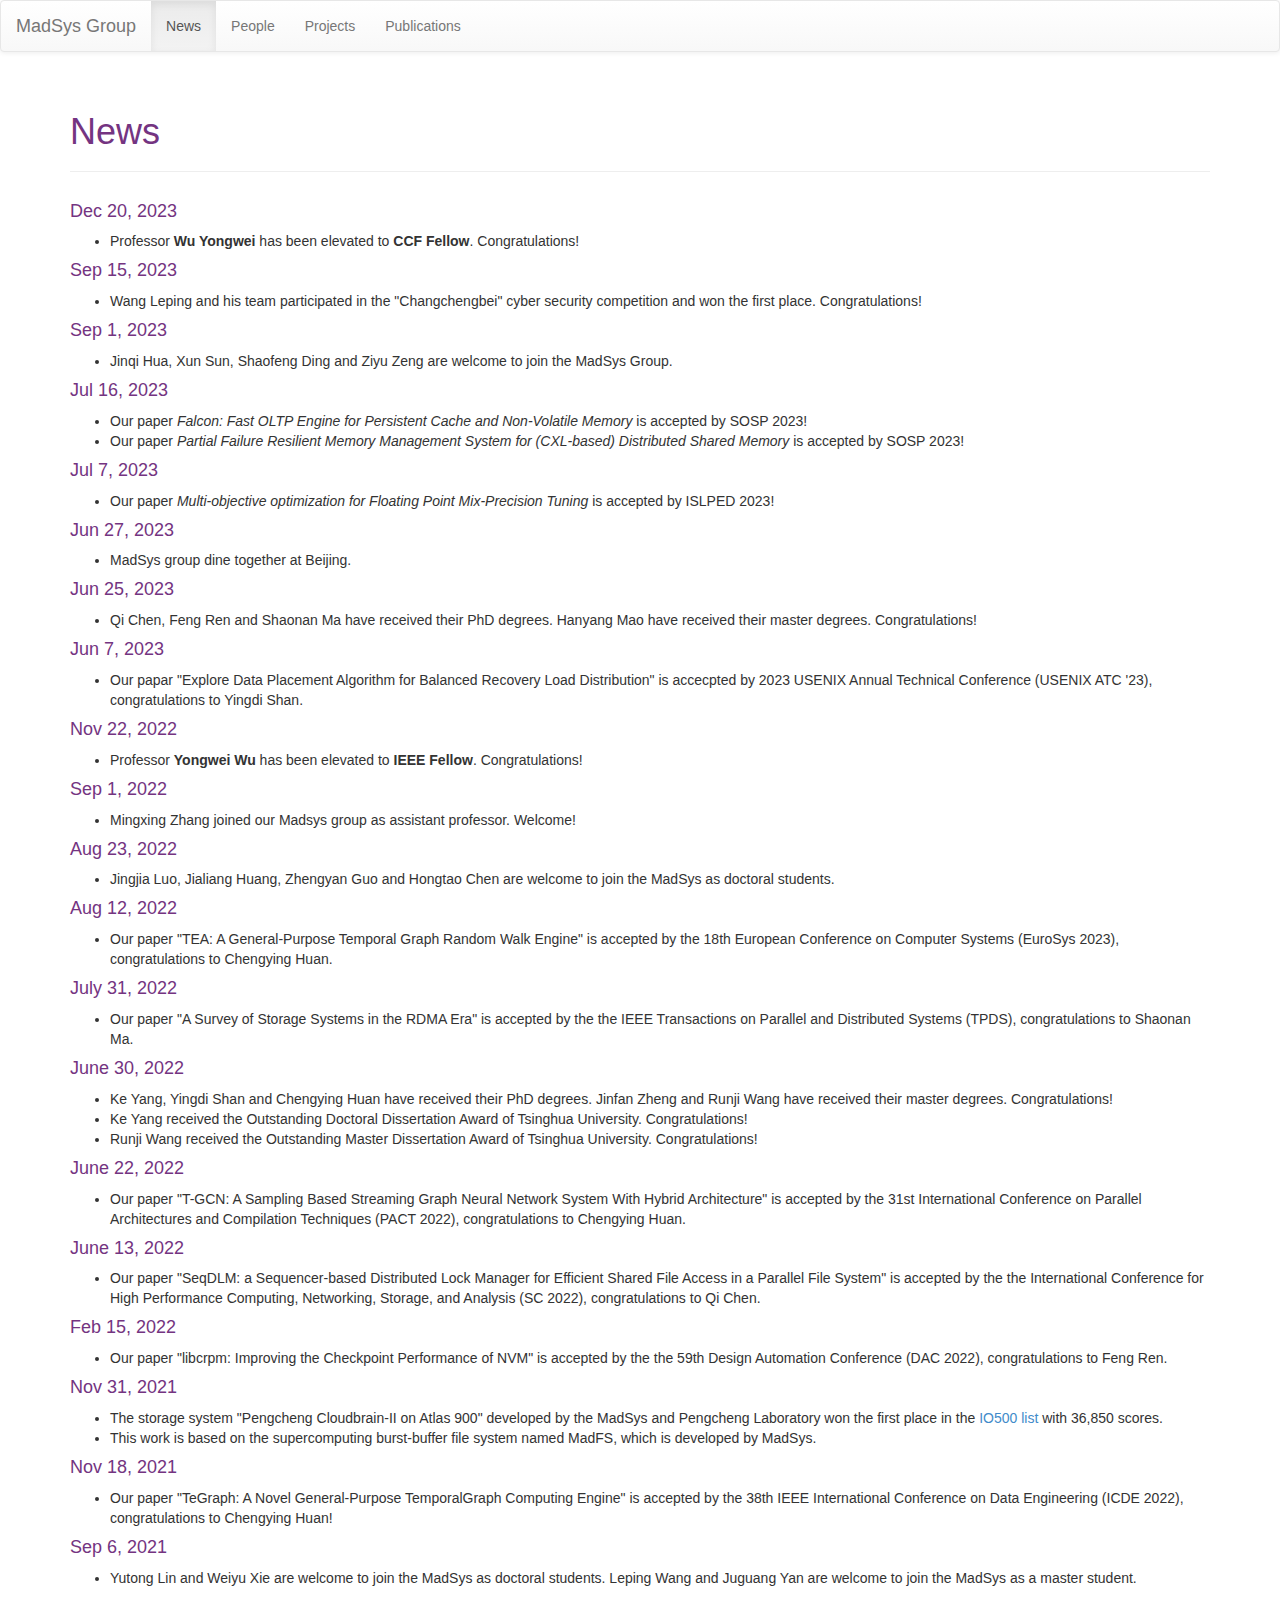
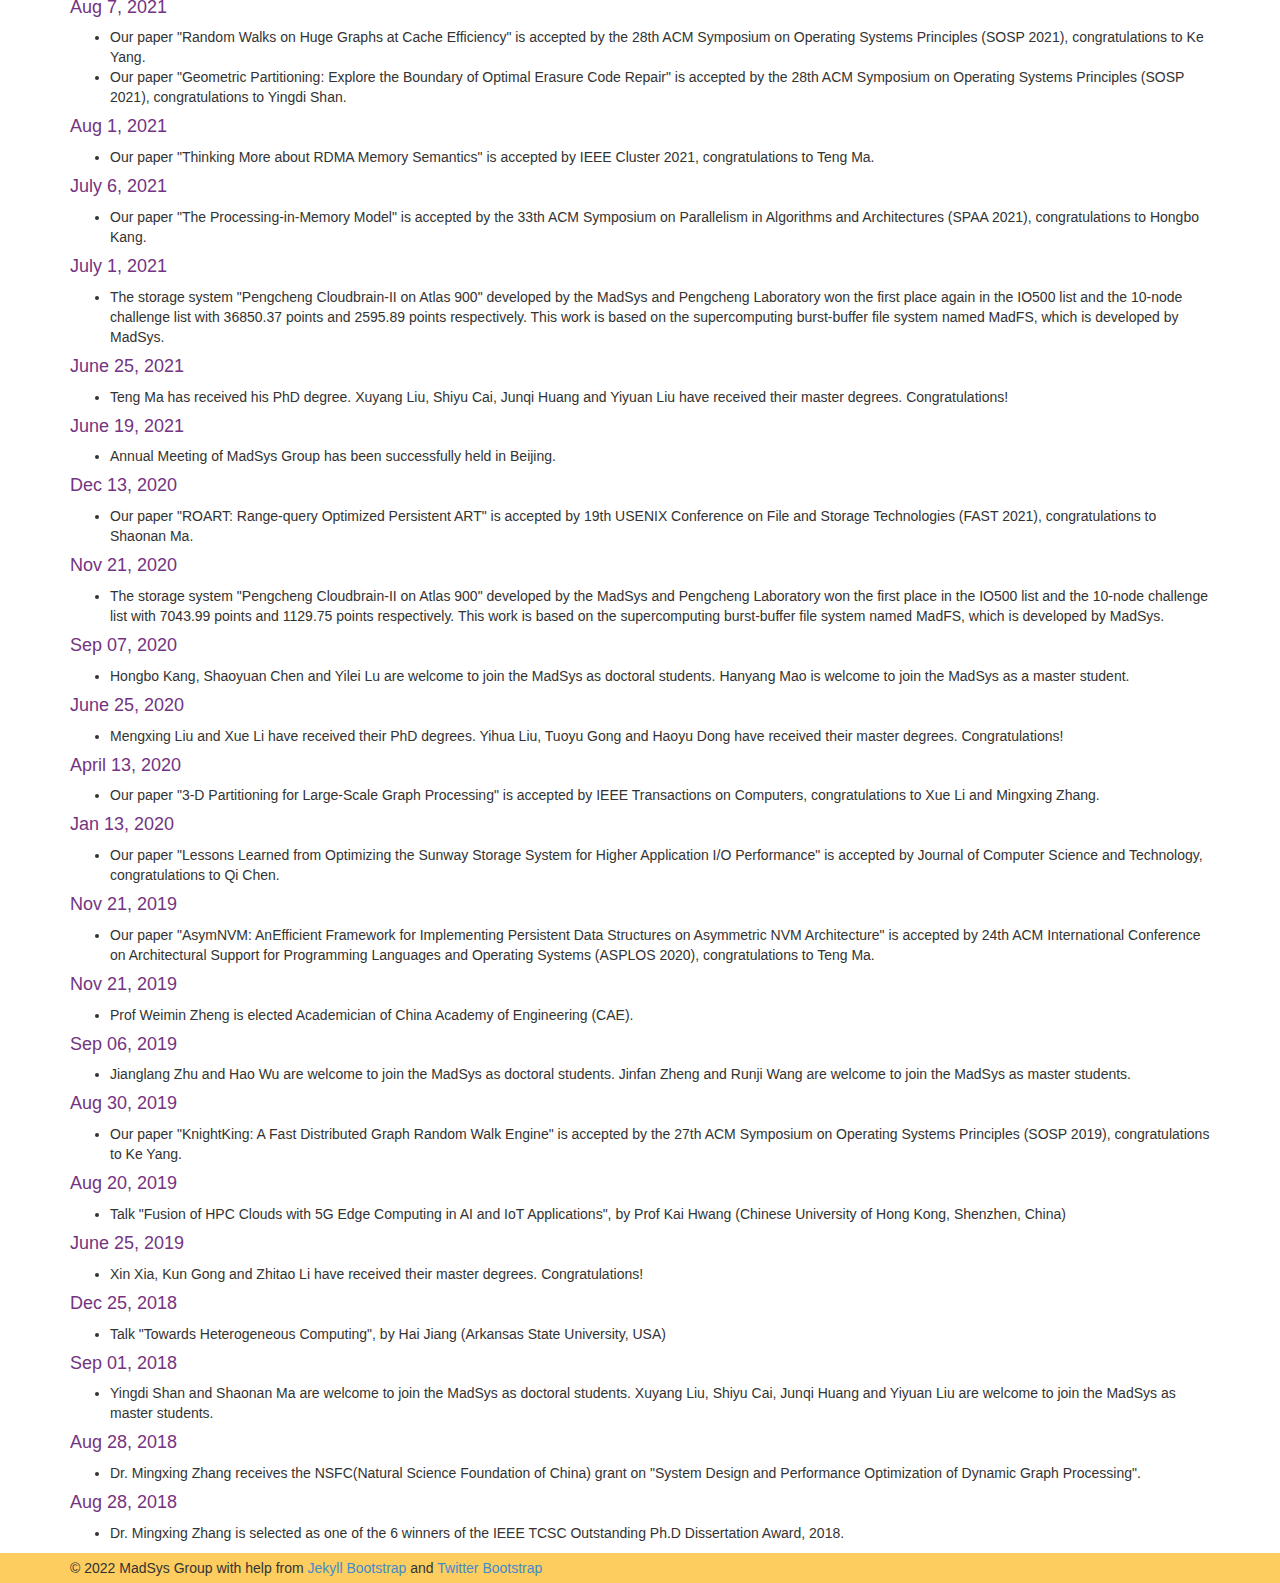
<file: news.html>
<!DOCTYPE html>
<html lang="en">

<head>
    <meta charset="utf-8">
    <meta http-equiv="X-UA-Compatible" content="IE=edge">

    <title>MadSys Group News</title>

    <meta name="author" content="MadSys Group">

    <!-- Enable responsive viewport -->
    <meta name="viewport" content="width=device-width, initial-scale=1.0">

    <!-- Bootstrap styles -->
    <link href="/assets/themes/bootstrap-3/bootstrap/css/bootstrap.min.css" rel="stylesheet">
    <!-- Optional theme -->
    <link href="/assets/themes/bootstrap-3/bootstrap/css/bootstrap-theme.min.css" rel="stylesheet">
    <!-- Sticky Footer -->
    <link href="/assets/themes/bootstrap-3/bootstrap/css/bs-sticky-footer.css" rel="stylesheet">

    <!-- Custom styles -->
    <link href="/assets/themes/bootstrap-3/css/style.css?body=1" rel="stylesheet" type="text/css" media="all">

    <!-- HTML5 Shim and Respond.js IE8 support of HTML5 elements and media queries -->
    <!-- WARNING: Respond.js doesn't work if you view the page via file:// -->
    <!--[if lt IE 9]>
        <script src="https://oss.maxcdn.com/libs/html5shiv/3.7.0/html5shiv.js"></script>
        <script src="https://oss.maxcdn.com/libs/respond.js/1.3.0/respond.min.js"></script>
    <![endif]-->

    <!-- atom & rss feed -->
    <link href="" type="application/atom+xml" rel="alternate" title="Sitewide ATOM Feed">
    <link href="" type="application/rss+xml" rel="alternate" title="Sitewide RSS Feed">
</head>

<body>
    <div id="wrap">
        <nav class="navbar navbar-default" role="navigation">
            <!-- Brand and toggle get grouped for better mobile display -->
            <div class="navbar-header">
                <button type="button" class="navbar-toggle" data-toggle="collapse" data-target="#jb-navbar-collapse">
                    <span class="sr-only">Toggle navigation</span>
                    <span class="icon-bar"></span>
                    <span class="icon-bar"></span>
                    <span class="icon-bar"></span>
                </button>
                <a class="navbar-brand" href="/">MadSys Group</a>
            </div>

            <!-- Collect the nav links, forms, and other content for toggling -->
            <div class="collapse navbar-collapse" id="jb-navbar-collapse">
                <ul class="nav navbar-nav">
                    <li class="active"><a href="/news.html" class="active">News</a></li>
                    <li><a href="/people.html">People</a></li>
                    <li><a href="/projects.html">Projects</a></li>
                    <li><a href="/publications.html">Publications</a></li>
                </ul>
            </div>
            <!-- /.navbar-collapse -->
        </nav>

        <div class="container">
            <div class="page-header">
                <h1>News </h1>
            </div>

            <div class="row">
                <div class="col-xs-12">
		    <h4>Dec 20, 2023</h4>
		    <ul>
			<li>Professor <b>Wu Yongwei</b> has been elevated to <b>CCF Fellow</b>. Congratulations! </li>
		    </ul>
                    <h4>Sep 15, 2023</h4>
                    <ul>
                        <li>Wang Leping and his team participated in the "Changchengbei" cyber security competition and won the first place. Congratulations!</li>
                    </ul>
                    <h4>Sep 1, 2023</h4>
                    <ul>
                        <li>Jinqi Hua, Xun Sun, Shaofeng Ding and Ziyu Zeng are welcome to join the MadSys Group.</li>
                    </ul>
                    <h4>Jul 16, 2023</h4>
                    <ul>
                        <li>Our paper <i>Falcon: Fast OLTP Engine for Persistent Cache and Non-Volatile Memory</i> is accepted by SOSP 2023!</li>
                        <li>Our paper <i>Partial Failure Resilient Memory Management System for (CXL-based) Distributed Shared Memory</i> is accepted by SOSP 2023!</li>
                    </ul>
                    <h4>Jul 7, 2023</h4>
                    <ul>
                        <li>Our paper <i>Multi-objective optimization for Floating Point Mix-Precision Tuning</i> is accepted by ISLPED 2023!</li>
                    </ul>
                    <h4>Jun 27, 2023</h4>
                    <ul>
                        <li>MadSys group dine together at Beijing.</li>
                    </ul>
                    <h4>Jun 25, 2023</h4>
                    <ul>
                        <li>
                            Qi Chen, Feng Ren and Shaonan Ma have received their PhD degrees. Hanyang Mao have received their master degrees. Congratulations!
                        </li>
                    </ul>
                    <h4>Jun 7, 2023</h4>
                    <ul>
                        <li>Our papar "Explore Data Placement Algorithm for Balanced Recovery Load Distribution" is accecpted by  2023 USENIX Annual Technical Conference (USENIX ATC '23), congratulations to Yingdi Shan.</li>
                    </ul>
                    <h4>Nov 22, 2022</h4>
                    <ul>
                        <li>Professor <b>Yongwei Wu</b> has been elevated to <b>IEEE Fellow</b>. Congratulations!</li>
                    </ul>
                    <h4>Sep 1, 2022</h4>
                    <ul>
                        <li>Mingxing Zhang joined our Madsys group as assistant professor. Welcome!</li>
                    </ul>
                    <h4>Aug 23, 2022</h4>
                    <ul>
                        <li>Jingjia Luo, Jialiang Huang, Zhengyan Guo and Hongtao Chen are welcome to join the MadSys as doctoral students.</li>
                    </ul>
                    <h4>Aug 12, 2022</h4>
                    <ul>
                        <li>Our paper "TEA: A General-Purpose Temporal Graph Random Walk Engine" is accepted by the
                            18th European Conference on Computer Systems (EuroSys 2023), congratulations to Chengying Huan.</li>
                    </ul>
                    <h4>July 31, 2022</h4>
                    <ul>
                        <li>Our paper "A Survey of Storage Systems in the RDMA Era" is accepted by the
                            the IEEE Transactions on Parallel and Distributed Systems (TPDS), congratulations to Shaonan Ma.</li>
                    </ul>
                    <h4>June 30, 2022</h4>
                    <ul>
                        <li>Ke Yang, Yingdi Shan and Chengying Huan have received their PhD degrees. Jinfan Zheng and Runji Wang have received their master degrees. Congratulations!</li>
                        <li>Ke Yang received the Outstanding Doctoral Dissertation Award of Tsinghua University. Congratulations!</li>
                        <li>Runji Wang received the Outstanding Master Dissertation Award of Tsinghua University. Congratulations!</li>
                    </ul>
                    <h4>June 22, 2022</h4>
                    <ul>
                        <li>Our paper "T-GCN: A Sampling Based Streaming Graph Neural Network System With Hybrid Architecture"
                            is accepted by the 31st International Conference on Parallel Architectures and Compilation Techniques (PACT 2022), congratulations to Chengying Huan.</li>
                    </ul>
                    <h4>June 13, 2022</h4>
                    <ul>
                        <li>Our paper "SeqDLM: a Sequencer-based Distributed Lock Manager for Efficient Shared File Access in a Parallel File System" is accepted by the
                            the International Conference for High Performance Computing, Networking, Storage, and Analysis (SC 2022), congratulations to Qi Chen.</li>
                    </ul>
                    <h4>Feb 15, 2022</h4>
                    <ul>
                        <li>Our paper "libcrpm: Improving the Checkpoint Performance of NVM" is accepted by the
                            the 59th Design Automation Conference (DAC 2022), congratulations to Feng Ren.</li>
                    </ul>
                    <h4>Nov 31, 2021</h4>
                    <ul>
                        <li>The storage system "Pengcheng Cloudbrain-II on Atlas 900" developed by the MadSys and Pengcheng Laboratory won the first place in the <a href="https://io500.org">IO500 list</a> with 36,850 scores. </li>
                        <li>This work is based on the supercomputing burst-buffer file system named MadFS, which is developed by MadSys.</li>
                    </ul>
                    <h4>Nov 18, 2021</h4>
                    <ul>
                        <li>Our paper "TeGraph: A Novel General-Purpose TemporalGraph Computing Engine" is accepted by the 38th IEEE International Conference on Data Engineering (ICDE 2022), congratulations to Chengying Huan!</li>
                    </ul>
		            <h4>Sep 6, 2021</h4>
                    <ul>
                        <li>Yutong Lin and Weiyu Xie are welcome to join the MadSys as doctoral students. Leping Wang and Juguang Yan are welcome to join the MadSys as a master student.</li>
                    </ul>
                    <h4>Aug 7, 2021</h4>
                    <ul>
                        <li>Our paper "Random Walks on Huge Graphs at Cache Efficiency" is accepted by the 28th ACM Symposium on Operating Systems Principles (SOSP 2021), congratulations to Ke Yang.</li>
                        <li>Our paper "Geometric Partitioning: Explore the Boundary of Optimal Erasure Code Repair" is accepted by the 28th ACM Symposium on Operating Systems Principles (SOSP 2021), congratulations to Yingdi Shan.</li>
                    </ul>
                    <h4>Aug 1, 2021</h4>
                    <ul>
                        <li>Our paper "Thinking More about RDMA Memory Semantics" is accepted by IEEE Cluster 2021, congratulations to Teng Ma.</li>
                    </ul>
                    <h4>July 6, 2021</h4>
                    <ul>
                        <li>Our paper "The Processing-in-Memory Model" is accepted by the 33th ACM Symposium on Parallelism in Algorithms and Architectures (SPAA 2021), congratulations to Hongbo Kang.</li>
                    </ul>
                    <h4>July 1, 2021</h4>
                    <ul>
                        <li>The storage system "Pengcheng Cloudbrain-II on Atlas 900" developed by the MadSys and Pengcheng Laboratory won the first place again in the IO500 list and the 10-node challenge list with 36850.37 points and 2595.89 points respectively.
                            This work is based on the supercomputing burst-buffer file system named MadFS, which is developed by MadSys. </li>
                    </ul>
                    <h4>June 25, 2021</h4>
                    <ul>
                        <li>Teng Ma has received his PhD degree. Xuyang Liu, Shiyu Cai, Junqi Huang and Yiyuan Liu have received their master degrees. Congratulations!</li>
                    </ul>
                    <h4>June 19, 2021</h4>
                    <ul>
                        <li>Annual Meeting of MadSys Group has been successfully held in Beijing.</li>
                    </ul>
                    <h4>Dec 13, 2020</h4>
                    <ul>
                        <li>Our paper "ROART: Range-query Optimized Persistent ART" is accepted by 19th USENIX Conference on File and Storage Technologies (FAST 2021), congratulations to Shaonan Ma.</li>
                    </ul>
                    <h4>Nov 21, 2020</h4>
                    <ul>
                        <li>The storage system "Pengcheng Cloudbrain-II on Atlas 900" developed by the MadSys and Pengcheng Laboratory won the first place in the IO500 list and the 10-node challenge list with 7043.99 points and 1129.75 points respectively.
                            This work is based on the supercomputing burst-buffer file system named MadFS, which is developed by MadSys.</li>
                    </ul>
                    <h4>Sep 07, 2020</h4>
                    <ul>
                        <li>Hongbo Kang, Shaoyuan Chen and Yilei Lu are welcome to join the MadSys as doctoral students. Hanyang Mao is welcome to join the MadSys as a master student.</li>
                    </ul>
                    <h4>June 25, 2020</h4>
                    <ul>
                        <li>Mengxing Liu and Xue Li have received their PhD degrees. Yihua Liu, Tuoyu Gong and Haoyu Dong have received their master degrees. Congratulations!</li>
                    </ul>
                    <h4>April 13, 2020</h4>
                    <ul>
                        <li>Our paper "3-D Partitioning for Large-Scale Graph Processing" is accepted by IEEE Transactions on Computers, congratulations to Xue Li and Mingxing Zhang.</li>
                    </ul>
                    <h4>Jan 13, 2020</h4>
                    <ul>
                        <li>Our paper "Lessons Learned from Optimizing the Sunway Storage System for Higher Application I/O Performance" is accepted by Journal of Computer Science and Technology, congratulations to Qi Chen.</li>
                    </ul>
                    <h4>Nov 21, 2019</h4>
                    <ul>
                        <li>Our paper "AsymNVM: AnEfficient Framework for Implementing Persistent Data Structures on Asymmetric NVM Architecture" is accepted by 24th ACM International Conference on Architectural Support for Programming Languages and Operating
                            Systems (ASPLOS 2020), congratulations to Teng Ma.</li>
                    </ul>
                    <h4>Nov 21, 2019</h4>
                    <ul>
                        <li>Prof Weimin Zheng is elected Academician of China Academy of Engineering (CAE).</li>
                    </ul>
                    <h4>Sep 06, 2019</h4>
                    <ul>
                        <li>Jianglang Zhu and Hao Wu are welcome to join the MadSys as doctoral students. Jinfan Zheng and Runji Wang are welcome to join the MadSys as master students.</li>
                    </ul>
                    <h4>Aug 30, 2019</h4>
                    <ul>
                        <li>Our paper "KnightKing: A Fast Distributed Graph Random Walk Engine" is accepted by the 27th ACM Symposium on Operating Systems Principles (SOSP 2019), congratulations to Ke Yang.</li>
                    </ul>

                    <h4>Aug 20, 2019</h4>
                    <ul>
                        <li>Talk "Fusion of HPC Clouds with 5G Edge Computing in AI and IoT Applications", by Prof Kai Hwang (Chinese University of Hong Kong, Shenzhen, China)</li>
                    </ul>

                    <h4>June 25, 2019</h4>
                    <ul>
                        <li>Xin Xia, Kun Gong and Zhitao Li have received their master degrees. Congratulations!</li>
                    </ul>

                    <h4>Dec 25, 2018</h4>
                    <ul>
                        <li>Talk "Towards Heterogeneous Computing", by Hai Jiang (Arkansas State University, USA)</li>
                    </ul>

                    <h4>Sep 01, 2018</h4>
                    <ul>
                        <li>Yingdi Shan and Shaonan Ma are welcome to join the MadSys as doctoral students. Xuyang Liu, Shiyu Cai, Junqi Huang and Yiyuan Liu are welcome to join the MadSys as master students.</li>
                    </ul>
                    <!-- <div style="padding-left:58px; padding-top:5px; padding-bottom:5px">
                        <img u="image" src="/~photos/img/news-9.1-syd.jpg" style="width: 125px;" />
                        <img u="image" src="/~photos/img/news-9.1-msn.jpg" style="width: 125px;" />
                    <ul>
                        <li>Xuyang Liu, Shiyu Cai, Junqi Huang and Yiyuan Liu are welcome to join the MadSys as master students.
                        </li>
                    </ul>
                    <div style="padding-left:58px; padding-top:5px; padding-bottom:5px">
                        <img u="image" src="/~photos/img/news-9.1-lxy.jpg" style="width: 125px;" />
                        <img u="image" src="/~photos/img/news-9.1-csy.jpg" style="width: 125px;" />
                        <img u="image" src="/~photos/img/news-9.1-hjq.jpg" style="width: 125px;" />
                        <img u="image" src="/~photos/img/news-9.1-lyy.jpg" style="width: 125px;" />
                    </div>
                    </div> -->
                    <h4>Aug 28, 2018</h4>
                    <ul>
                        <li>Dr. Mingxing Zhang receives the NSFC(Natural Science Foundation of China) grant on "System Design and Performance Optimization of Dynamic Graph Processing".</li>
                    </ul>

                    <h4>Aug 28, 2018</h4>
                    <!-- <div style="padding-left:30px"><img u="image" src="/~photos/img/news-1.jpg" style="width: 500px;" /> </div> -->
                    <ul>
                        <li>Dr. Mingxing Zhang is selected as one of the 6 winners of the IEEE TCSC Outstanding Ph.D Dissertation Award, 2018.</li>
                    </ul>
                    <!-- <div style="padding-left:50px"><img u="image" src="/~photos/img/news-2.jpg" style="width: 250px;" /></div> -->
                </div>
            </div>
        </div>
    </div>

    <div id="footer">
        <div class="container">
            <p>&copy; 2022 MadSys Group with help from <a href="http://jekyllbootstrap.com" target="_blank" title="The Definitive Jekyll Blogging Framework">Jekyll Bootstrap</a> and <a href="http://twitter.github.com/bootstrap/" target="_blank">Twitter Bootstrap</a>
            </p>
        </div>
    </div id="footer">

    <script type="text/javascript">
        var _gaq = _gaq || [];
        _gaq.push(['_setAccount', 'UA-51537950-1']);
        _gaq.push(['_trackPageview']);

        (function() {
            var ga = document.createElement('script');
            ga.type = 'text/javascript';
            ga.async = true;
            ga.src = ('https:' == document.location.protocol ? 'https://ssl' : 'http://www') + '.google-analytics.com/ga.js';
            var s = document.getElementsByTagName('script')[0];
            s.parentNode.insertBefore(ga, s);
        })();
    </script>

    <!-- Latest compiled and minified JavaScript, requires jQuery 1.x (2.x not supported in IE8) -->
    <!-- Placed at the end of the document so the pages load faster -->
    <!--script src="https://ajax.googleapis.com/ajax/libs/jquery/1.10.2/jquery.min.js"></script-->
    <script src="/assets/themes/bootstrap-3/bootstrap/js/jquery.min.js"></script>
    <script src="/assets/themes/bootstrap-3/bootstrap/js/bootstrap.min.js"></script>
    <script src="/assets/themes/bootstrap-3/bootstrap/js/jssor.slider.mini.js"></script>
    <script>
        jQuery(document).ready(function($) {
            var options = {
                $AutoPlay: true,
                $BulletNavigatorOptions: {
                    $Class: $JssorBulletNavigator$,
                    $ChanceToShow: 2,
                    $AutoCenter: 1
                }
            };
            var jssor_slider1 = new $JssorSlider$('slider1_container', options);
        });
    </script>
</body>

</html>
</file>
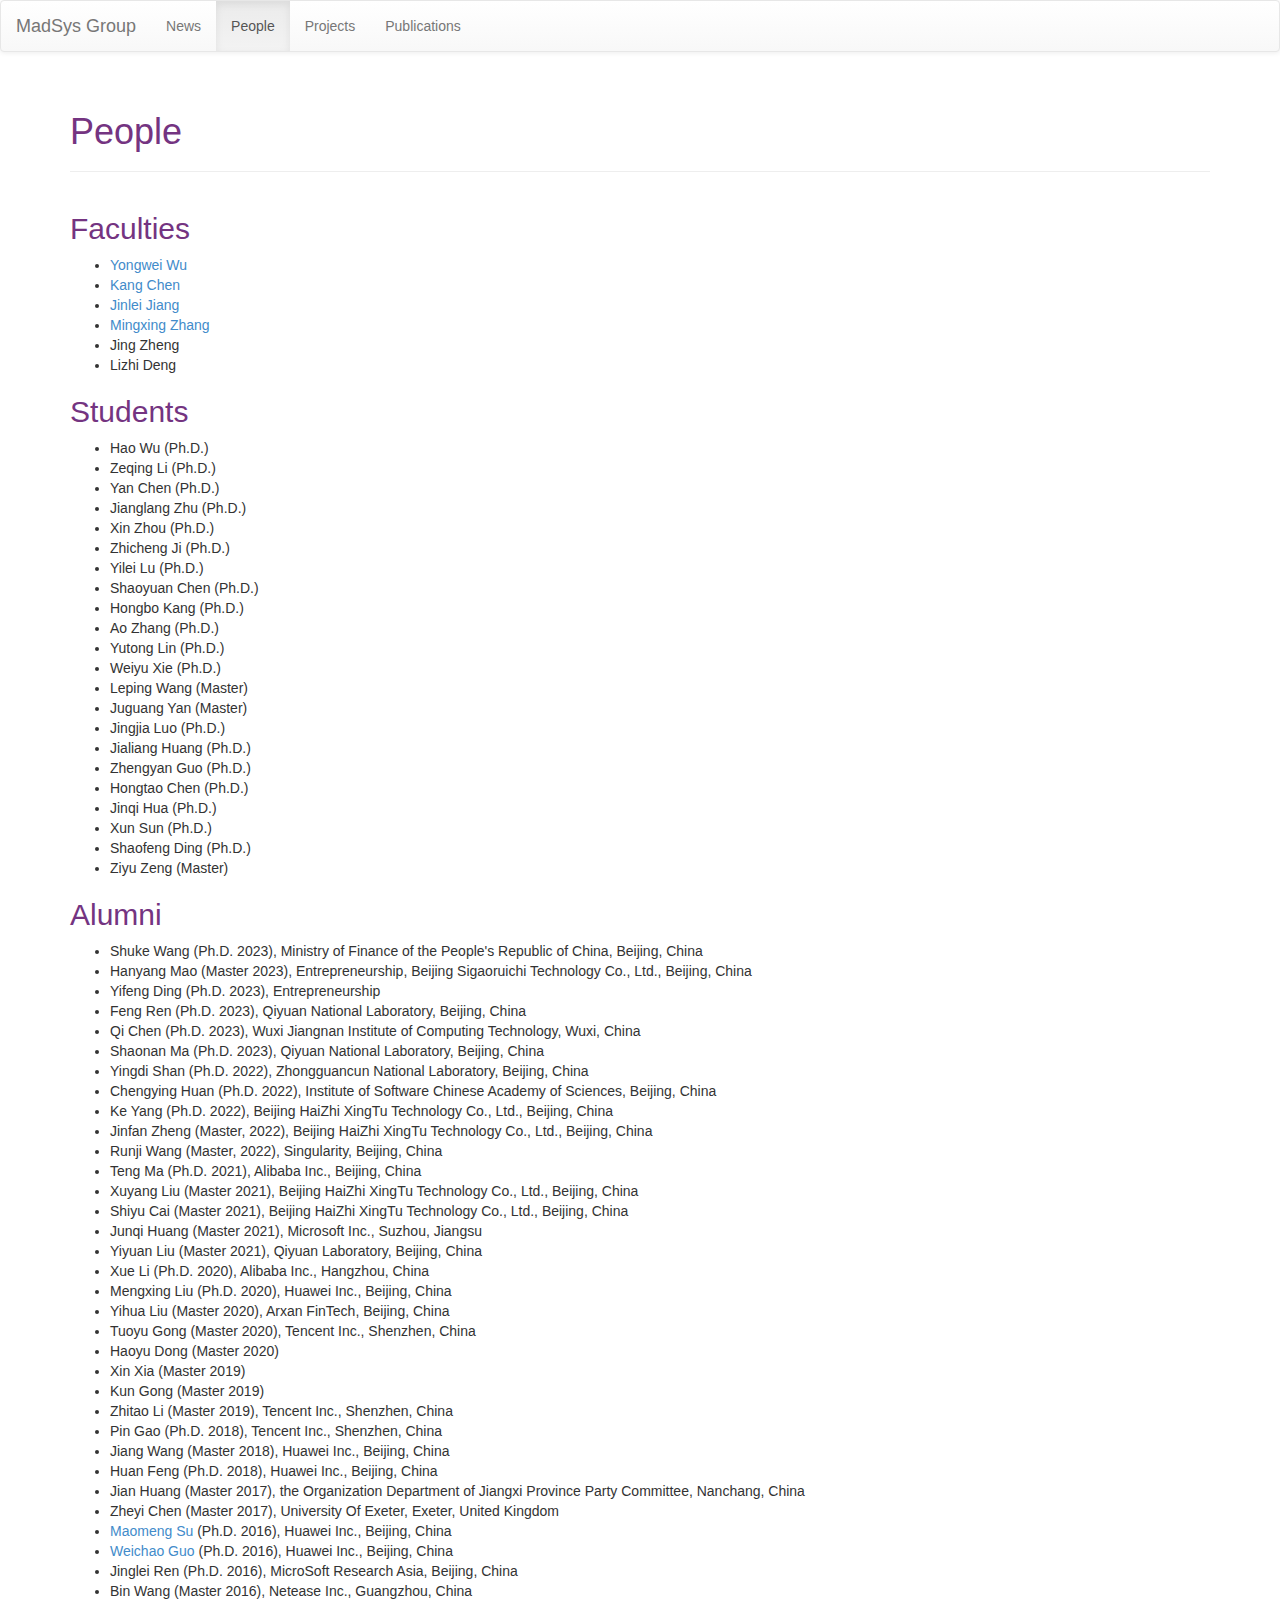
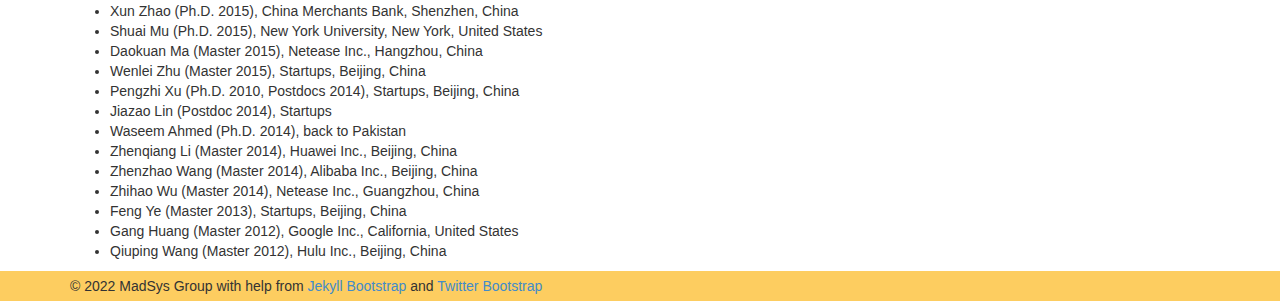
<file: people.html>
<!DOCTYPE html>
<html lang="en">

<head>
    <meta charset="utf-8">
    <meta http-equiv="X-UA-Compatible" content="IE=edge">

    <title>MadSys Group People</title>

    <meta name="author" content="MadSys Group">

    <!-- Enable responsive viewport -->
    <meta name="viewport" content="width=device-width, initial-scale=1.0">

    <!-- Bootstrap styles -->
    <link href="/assets/themes/bootstrap-3/bootstrap/css/bootstrap.min.css" rel="stylesheet">
    <!-- Optional theme -->
    <link href="/assets/themes/bootstrap-3/bootstrap/css/bootstrap-theme.min.css" rel="stylesheet">
    <!-- Sticky Footer -->
    <link href="/assets/themes/bootstrap-3/bootstrap/css/bs-sticky-footer.css" rel="stylesheet">

    <!-- Custom styles -->
    <link href="/assets/themes/bootstrap-3/css/style.css?body=1" rel="stylesheet" type="text/css" media="all">

    <!-- HTML5 Shim and Respond.js IE8 support of HTML5 elements and media queries -->
    <!-- WARNING: Respond.js doesn't work if you view the page via file:// -->
    <!--[if lt IE 9]>
        <script src="https://oss.maxcdn.com/libs/html5shiv/3.7.0/html5shiv.js"></script>
        <script src="https://oss.maxcdn.com/libs/respond.js/1.3.0/respond.min.js"></script>
    <![endif]-->

    <!-- atom & rss feed -->
    <link href="" type="application/atom+xml" rel="alternate" title="Sitewide ATOM Feed">
    <link href="" type="application/rss+xml" rel="alternate" title="Sitewide RSS Feed">
</head>

<body>
    <div id="wrap">
        <nav class="navbar navbar-default" role="navigation">
            <!-- Brand and toggle get grouped for better mobile display -->
            <div class="navbar-header">
                <button type="button" class="navbar-toggle" data-toggle="collapse" data-target="#jb-navbar-collapse">
                    <span class="sr-only">Toggle navigation</span>
                    <span class="icon-bar"></span>
                    <span class="icon-bar"></span>
                    <span class="icon-bar"></span>
                </button>
                <a class="navbar-brand" href="/">MadSys Group</a>
            </div>

            <!-- Collect the nav links, forms, and other content for toggling -->
            <div class="collapse navbar-collapse" id="jb-navbar-collapse">
                <ul class="nav navbar-nav">
                    <li><a href="/news.html">News</a></li>
                    <li class="active"><a href="/people.html" class="active">People</a></li>
                    <li><a href="/projects.html">Projects</a></li>
                    <li><a href="/publications.html">Publications</a></li>
                </ul>
            </div>
            <!-- /.navbar-collapse -->
        </nav>

        <div class="container">
            <div class="page-header">
                <h1>People </h1>
            </div>
            <div class="row">
                <div class="col-xs-12">

                    <h2 id="faculties">Faculties</h2>
                    <ul>
                        <li><a href="/~yongweiwu">Yongwei Wu</a></li>
                        <li><a href="/~kangchen">Kang Chen</a></li>
                        <li><a href="/~jinleijiang">Jinlei Jiang</a></li>
			<li><a href="/~zhangmx">Mingxing Zhang</a></li>
                        <li>Jing Zheng</li>
                        <li>Lizhi Deng</li>
                    </ul>

                    <!--
                    <h2 id="postdoc">Postdoc</h2>
                    <ul>
                        <li>Zhiyuan Ai (Tsinghua U. &amp; Sangfor Inc.)</li>
                        <li>Jun Ma</li>
                    </ul>
                    -->

                    <h2 id="students">Students</h2>
                    <ul>
                        <li>Hao Wu (Ph.D.)</li>
                        <li>Zeqing Li (Ph.D.)</li>
                        <!--<li>Feng Ren (Ph.D.)</li>
                        <li>Qi Chen (Ph.D.)</li>-->
                        <!--<li>Shaonan Ma (Ph.D.)</li>-->
                        <li>Yan Chen (Ph.D.)</li>
                        <li>Jianglang Zhu (Ph.D.)</li>
                        <li>Xin Zhou (Ph.D.)</li>
                        <li>Zhicheng Ji (Ph.D.)</li>
                        <li>Yilei Lu (Ph.D.)</li>
                        <li>Shaoyuan Chen (Ph.D.)</li>
                        <li>Hongbo Kang (Ph.D.)</li>
                        <li>Ao Zhang (Ph.D.)</li>
			<li>Yutong Lin (Ph.D.)</li>
			<li>Weiyu Xie (Ph.D.)</li>
			<li>Leping Wang (Master)</li>
			<li>Juguang Yan (Master)</li>
			<li>Jingjia Luo (Ph.D.)</li>
			<li>Jialiang Huang (Ph.D.)</li>
            <li>Zhengyan Guo (Ph.D.)</li>
            <li>Hongtao Chen (Ph.D.)</li>
            <li>Jinqi Hua (Ph.D.)</li>
            <li>Xun Sun (Ph.D.)</li>
            <li>Shaofeng Ding (Ph.D.)</li>
            <li>Ziyu Zeng (Master)</li>
                    </ul>

                    <!--<h2 id="visiting-students">Visiting Students</h2>
                    <ul>
                        <li>Bingfen Li (2014-2015)</li>
                    </ul>
                -->
                    <h2 id="alumni">Alumni</h2>
                    <ul>
                        <li>Shuke Wang (Ph.D. 2023), Ministry of Finance of the People's Republic of China, Beijing, China</li>
                        <li>Hanyang Mao (Master 2023), Entrepreneurship, Beijing Sigaoruichi Technology Co., Ltd., Beijing, China</li>
                        <li>Yifeng Ding (Ph.D. 2023), Entrepreneurship</li>
                        <li>Feng Ren (Ph.D. 2023), Qiyuan National Laboratory, Beijing, China</li>
                        <li>Qi Chen (Ph.D. 2023), Wuxi Jiangnan Institute of Computing Technology, Wuxi, China</li>
                        <li>Shaonan Ma (Ph.D. 2023), Qiyuan National Laboratory, Beijing, China</li>
                        <li>Yingdi Shan (Ph.D. 2022), Zhongguancun National Laboratory, Beijing, China</li>
                        <li>Chengying Huan (Ph.D. 2022), Institute of Software Chinese Academy of Sciences, Beijing, China</li>
                        <li>Ke Yang (Ph.D. 2022), Beijing HaiZhi XingTu Technology Co., Ltd., Beijing, China</li>
                        <li>Jinfan Zheng (Master, 2022), Beijing HaiZhi XingTu Technology Co., Ltd., Beijing, China</li>
                        <li>Runji Wang (Master, 2022), Singularity, Beijing, China</li>
                        <li>Teng Ma (Ph.D. 2021), Alibaba Inc., Beijing, China</li>
                        <li>Xuyang Liu (Master 2021), Beijing HaiZhi XingTu Technology Co., Ltd., Beijing, China</li>
                        <li>Shiyu Cai (Master 2021), Beijing HaiZhi XingTu Technology Co., Ltd., Beijing, China</li>
                        <li>Junqi Huang (Master 2021), Microsoft Inc., Suzhou, Jiangsu</li>
                        <li>Yiyuan Liu (Master 2021), Qiyuan Laboratory, Beijing, China</li>
                        <li>Xue Li (Ph.D. 2020), Alibaba Inc., Hangzhou, China</li>
                        <li>Mengxing Liu (Ph.D. 2020), Huawei Inc., Beijing, China</li>
                        <li>Yihua Liu (Master 2020), Arxan FinTech, Beijing, China</li>
                        <li>Tuoyu Gong (Master 2020), Tencent Inc., Shenzhen, China</li>
                        <li>Haoyu Dong (Master 2020)</li>
                        <li>Xin Xia (Master 2019)</li>
                        <li>Kun Gong (Master 2019)</li>
                        <li>Zhitao Li (Master 2019), Tencent Inc., Shenzhen, China</li>
                        <li>Pin Gao (Ph.D. 2018), Tencent Inc., Shenzhen, China</li>
                        <li>Jiang Wang (Master 2018), Huawei Inc., Beijing, China</li>
                        <li>Huan Feng (Ph.D. 2018), Huawei Inc., Beijing, China</li>
                        <li>Jian Huang (Master 2017), the Organization Department of Jiangxi Province Party Committee, Nanchang, China</li>
                        <li>Zheyi Chen (Master 2017), University Of Exeter, Exeter, United Kingdom</li>
                        <li><a href="https://www.linkedin.com/profile/view?id=349373945">Maomeng Su</a> (Ph.D. 2016), Huawei Inc., Beijing, China</li>
                        <li><a href="http://weichaoguo.github.io">Weichao Guo</a> (Ph.D. 2016), Huawei Inc., Beijing, China</li>
                        <li>Jinglei Ren (Ph.D. 2016), MicroSoft Research Asia, Beijing, China</li>
                        <li>Bin Wang (Master 2016), Netease Inc., Guangzhou, China</li>
                        <li>Xun Zhao (Ph.D. 2015), China Merchants Bank, Shenzhen, China</li>
                        <li>Shuai Mu (Ph.D. 2015), New York University, New York, United States</li>
                        <li>Daokuan Ma (Master 2015), Netease Inc., Hangzhou, China</li>
                        <li>Wenlei Zhu (Master 2015), Startups, Beijing, China</li>
                        <li>Pengzhi Xu (Ph.D. 2010, Postdocs 2014), Startups, Beijing, China</li>
                        <li>Jiazao Lin (Postdoc 2014), Startups</li>
                        <li>Waseem Ahmed (Ph.D. 2014), back to Pakistan</li>
                        <li>Zhenqiang Li (Master 2014), Huawei Inc., Beijing, China</li>
                        <li>Zhenzhao Wang (Master 2014), Alibaba Inc., Beijing, China</li>
                        <li>Zhihao Wu (Master 2014), Netease Inc., Guangzhou, China</li>
                        <li>Feng Ye (Master 2013), Startups, Beijing, China</li>
                        <li>Gang Huang (Master 2012), Google Inc., California, United States</li>
                        <li>Qiuping Wang (Master 2012), Hulu Inc., Beijing, China</li>
                    </ul>
                </div>
            </div>
        </div>
    </div>

    <div id="footer">
        <div class="container">
            <p>&copy; 2022 MadSys Group with help from <a href="http://jekyllbootstrap.com" target="_blank" title="The Definitive Jekyll Blogging Framework">Jekyll Bootstrap</a> and <a href="http://twitter.github.com/bootstrap/" target="_blank">Twitter Bootstrap</a>
            </p>
        </div>
    </div id="footer">

    <script type="text/javascript">
        var _gaq = _gaq || [];
        _gaq.push(['_setAccount', 'UA-51537950-1']);
        _gaq.push(['_trackPageview']);

        (function() {
            var ga = document.createElement('script');
            ga.type = 'text/javascript';
            ga.async = true;
            ga.src = ('https:' == document.location.protocol ? 'https://ssl' : 'http://www') + '.google-analytics.com/ga.js';
            var s = document.getElementsByTagName('script')[0];
            s.parentNode.insertBefore(ga, s);
        })();
    </script>

    <!-- Latest compiled and minified JavaScript, requires jQuery 1.x (2.x not supported in IE8) -->
    <!-- Placed at the end of the document so the pages load faster -->
    <!--script src="https://ajax.googleapis.com/ajax/libs/jquery/1.10.2/jquery.min.js"></script-->
    <script src="/assets/themes/bootstrap-3/bootstrap/js/jquery.min.js"></script>
    <script src="/assets/themes/bootstrap-3/bootstrap/js/bootstrap.min.js"></script>
    <script src="/assets/themes/bootstrap-3/bootstrap/js/jssor.slider.mini.js"></script>
    <script>
        jQuery(document).ready(function($) {
            var options = {
                $AutoPlay: true,
                $BulletNavigatorOptions: {
                    $Class: $JssorBulletNavigator$,
                    $ChanceToShow: 2,
                    $AutoCenter: 1
                }
            };
            var jssor_slider1 = new $JssorSlider$('slider1_container', options);
        });
    </script>
</body>

</html>
</file>
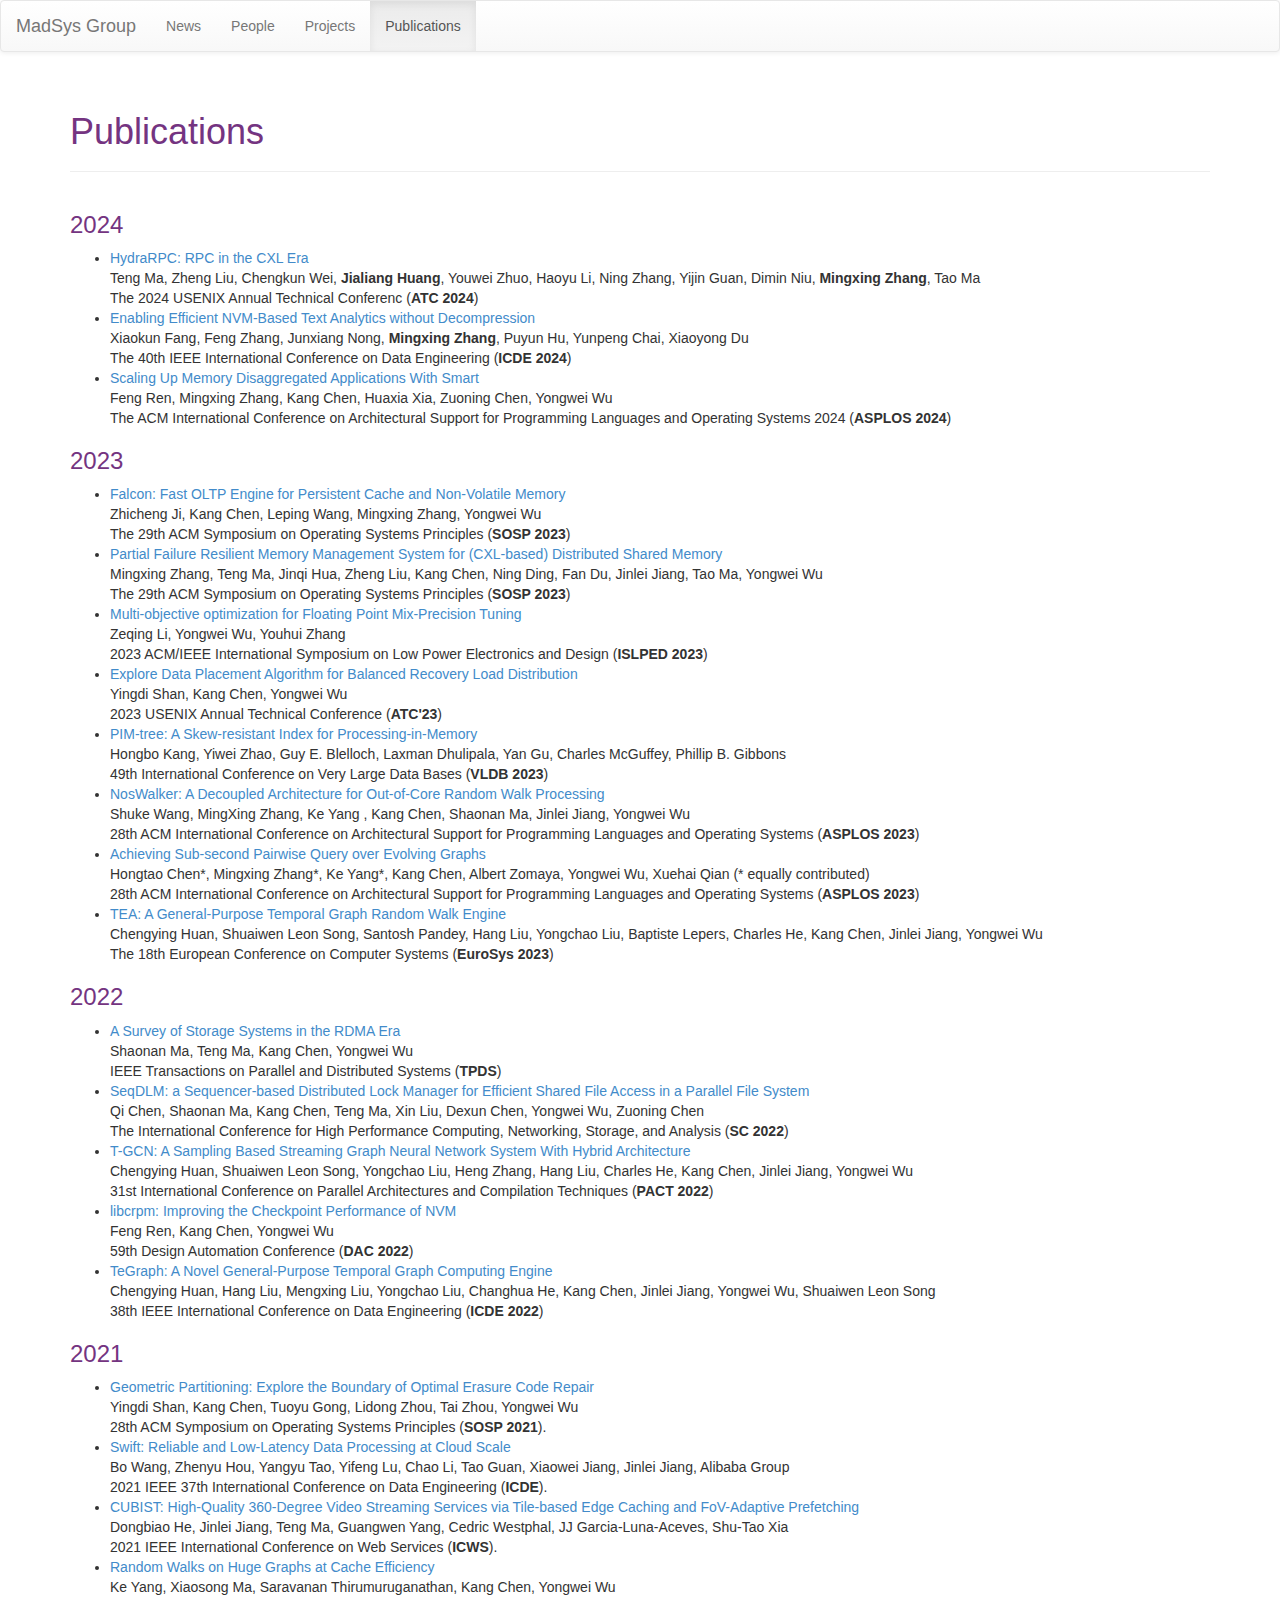
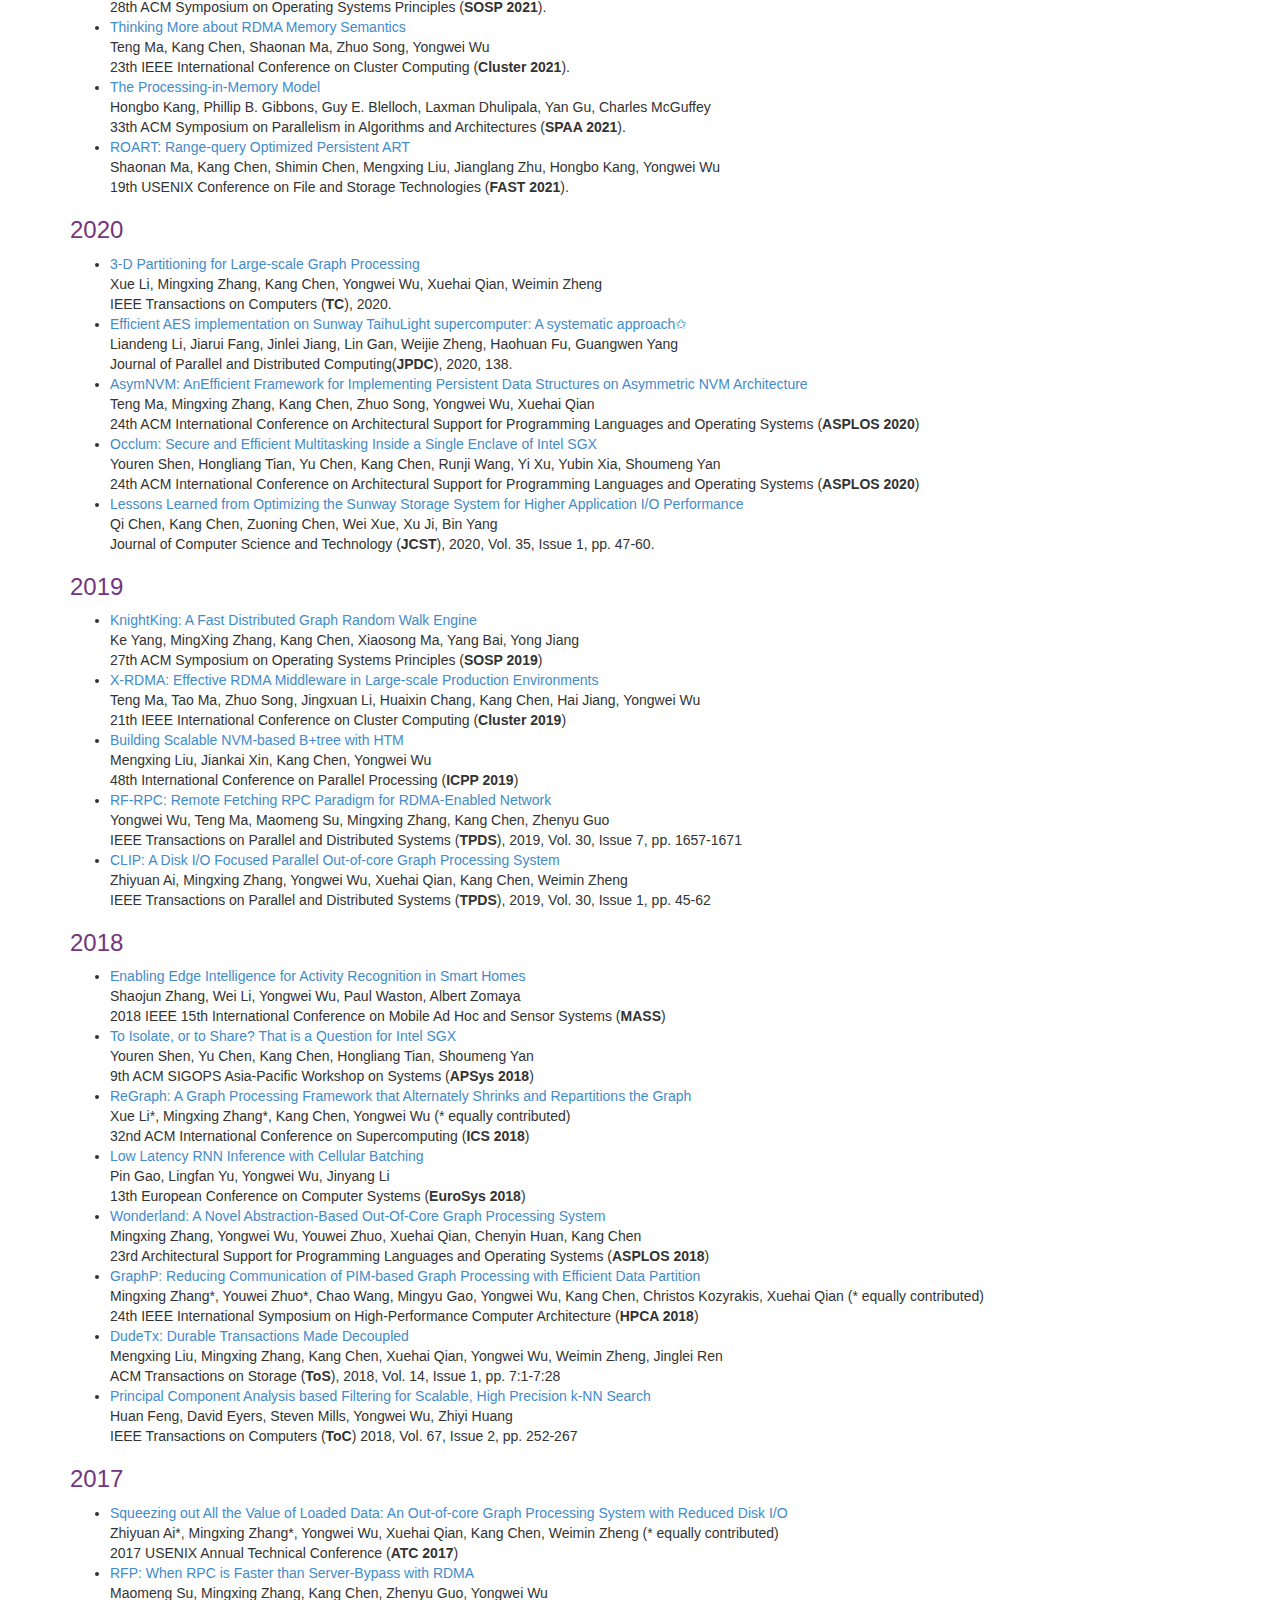
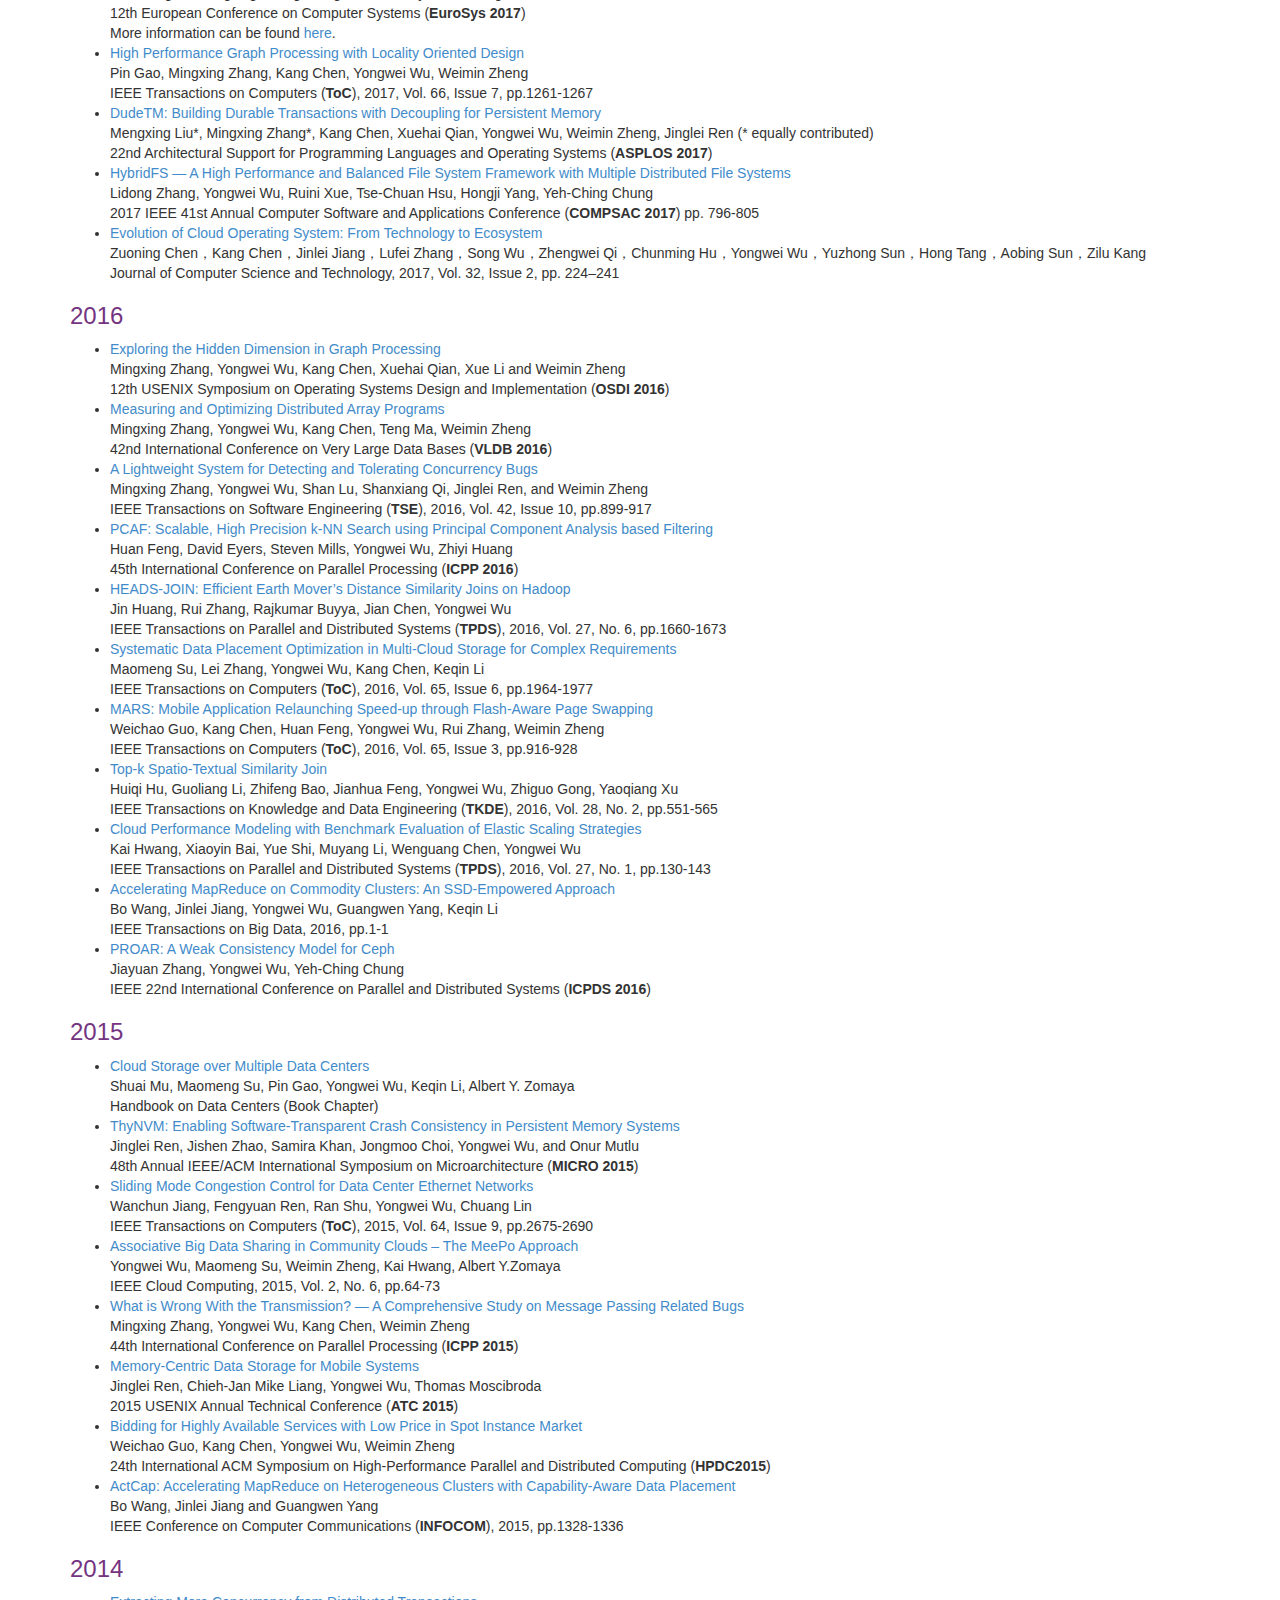
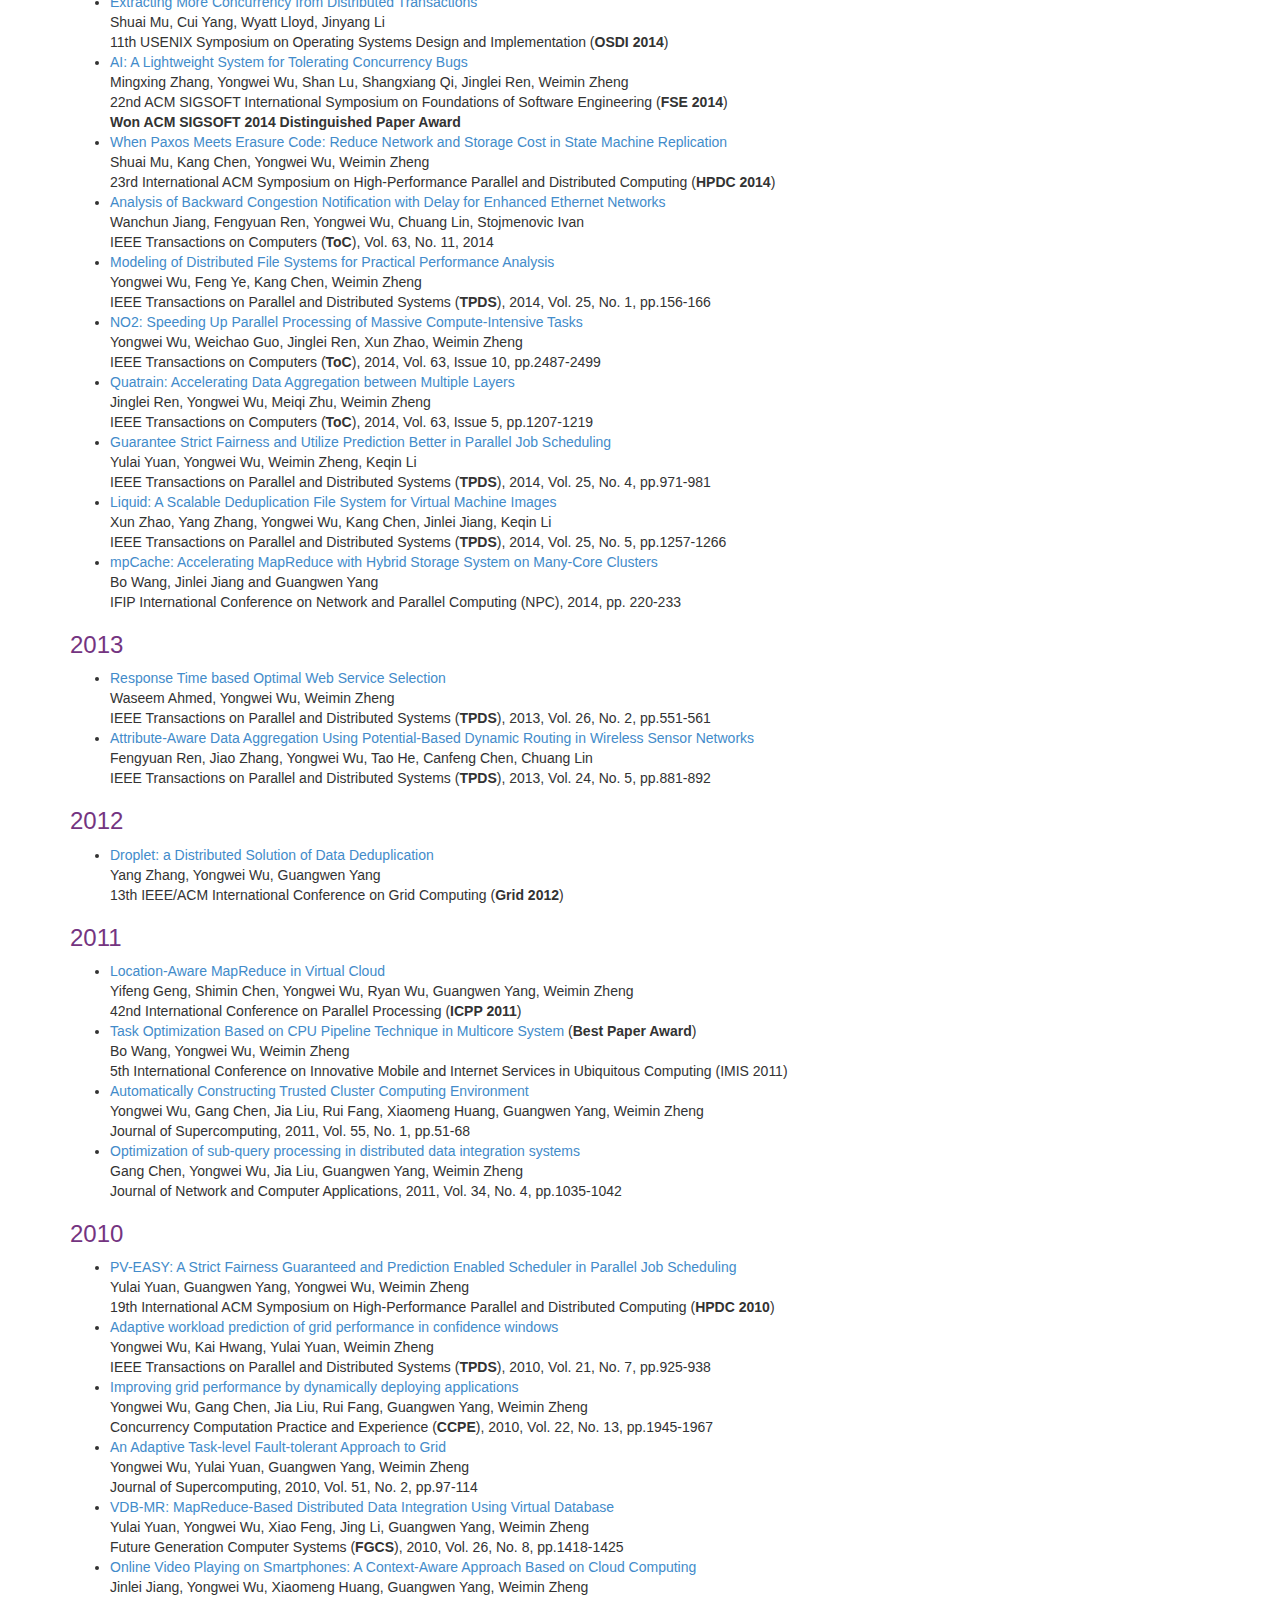
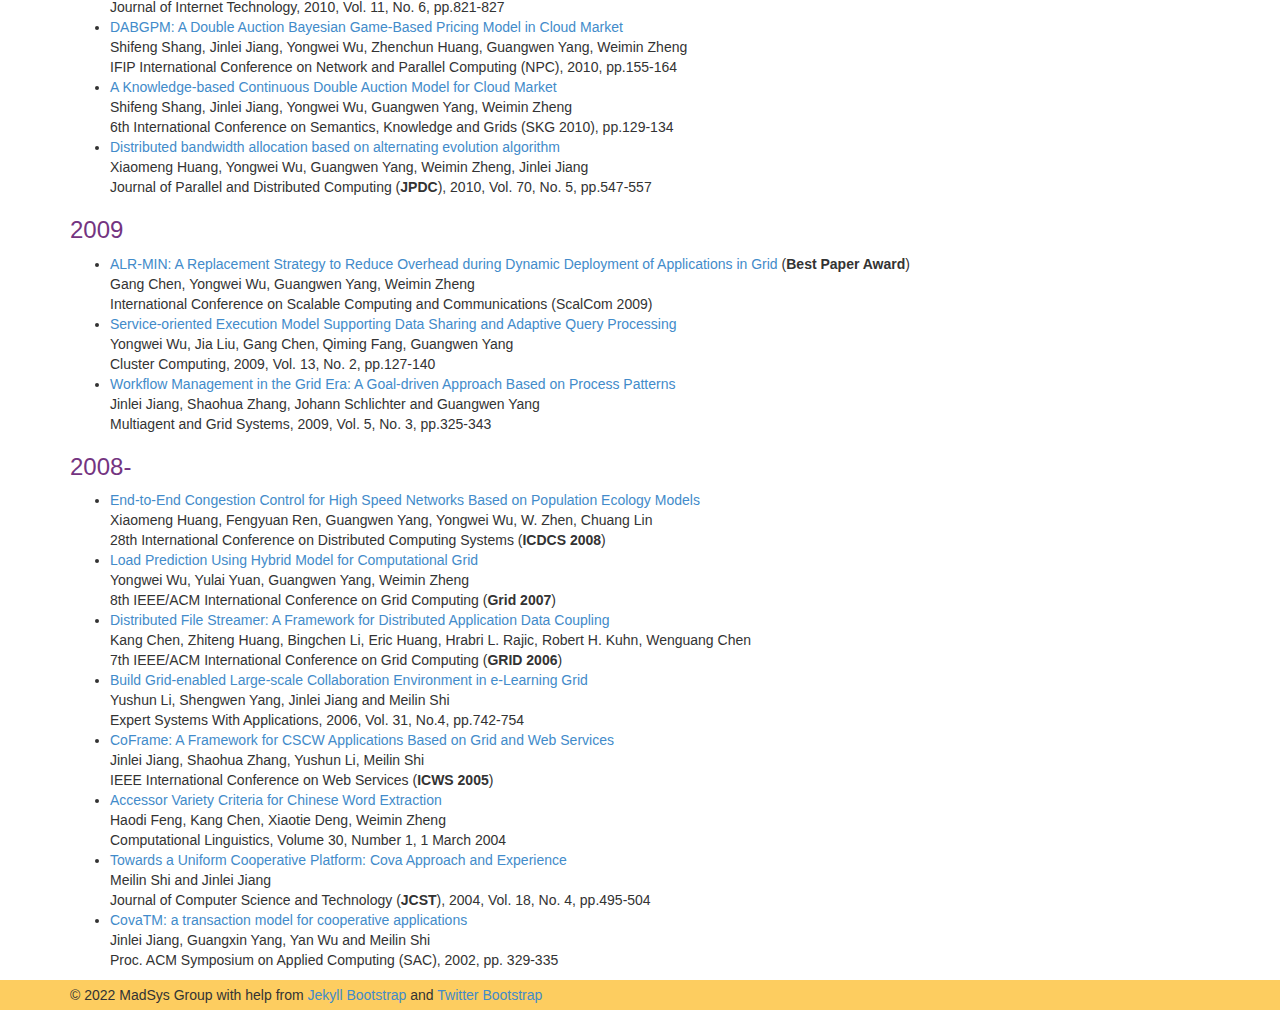
<file: publications.html>
<!DOCTYPE html>
<html lang="en">

<head>
    <meta charset="utf-8">
    <meta http-equiv="X-UA-Compatible" content="IE=edge">

    <title>MadSys Group Publications</title>

    <meta name="author" content="MadSys Group">

    <!-- Enable responsive viewport -->
    <meta name="viewport" content="width=device-width, initial-scale=1.0">

    <!-- Bootstrap styles -->
    <link href="/assets/themes/bootstrap-3/bootstrap/css/bootstrap.min.css" rel="stylesheet">
    <!-- Optional theme -->
    <link href="/assets/themes/bootstrap-3/bootstrap/css/bootstrap-theme.min.css" rel="stylesheet">
    <!-- Sticky Footer -->
    <link href="/assets/themes/bootstrap-3/bootstrap/css/bs-sticky-footer.css" rel="stylesheet">

    <!-- Custom styles -->
    <link href="/assets/themes/bootstrap-3/css/style.css?body=1" rel="stylesheet" type="text/css" media="all">

    <!-- HTML5 Shim and Respond.js IE8 support of HTML5 elements and media queries -->
    <!-- WARNING: Respond.js doesn't work if you view the page via file:// -->
    <!--[if lt IE 9]>
        <script src="https://oss.maxcdn.com/libs/html5shiv/3.7.0/html5shiv.js"></script>
        <script src="https://oss.maxcdn.com/libs/respond.js/1.3.0/respond.min.js"></script>
    <![endif]-->

    <!-- atom & rss feed -->
    <link href="" type="application/atom+xml" rel="alternate" title="Sitewide ATOM Feed">
    <link href="" type="application/rss+xml" rel="alternate" title="Sitewide RSS Feed">
</head>

<body>
    <div id="wrap">
        <nav class="navbar navbar-default" role="navigation">
            <!-- Brand and toggle get grouped for better mobile display -->
            <div class="navbar-header">
                <button type="button" class="navbar-toggle" data-toggle="collapse" data-target="#jb-navbar-collapse">
                    <span class="sr-only">Toggle navigation</span>
                    <span class="icon-bar"></span>
                    <span class="icon-bar"></span>
                    <span class="icon-bar"></span>
                </button>
                <a class="navbar-brand" href="/">MadSys Group</a>
            </div>

            <!-- Collect the nav links, forms, and other content for toggling -->
            <div class="collapse navbar-collapse" id="jb-navbar-collapse">
                <ul class="nav navbar-nav">
                    <li><a href="/news.html">News</a></li>
                    <li><a href="/people.html">People</a></li>
                    <li><a href="/projects.html">Projects</a></li>
                    <li class="active"><a href="/publications.html" class="active">Publications</a></li>
                </ul>
            </div>
            <!-- /.navbar-collapse -->
        </nav>

        <div class="container">
            <div class="page-header">
                <h1>Publications</h1>
            </div>

            <div class="row">
                <div class="col-xs-12">
                    <h3 id="section-1">2024</h3>
                    <ul>
                        <li>
                            <a href="#">HydraRPC: RPC in the CXL Era</a><br/>
                            Teng Ma, Zheng Liu, Chengkun Wei, <strong>Jialiang Huang</strong>, Youwei Zhuo, Haoyu Li, Ning Zhang, Yijin Guan, Dimin Niu, <strong>Mingxing Zhang</strong>, Tao Ma<br/>
                            The 2024 USENIX Annual Technical Conferenc (<strong>ATC 2024</strong>)
                        </li>
                        <li>
                            <a href="#">Enabling Efficient NVM-Based Text Analytics without Decompression</a><br/>
                            Xiaokun Fang, Feng Zhang, Junxiang Nong, <strong>Mingxing Zhang</strong>, Puyun Hu, Yunpeng Chai, Xiaoyong Du<br/>
                            The 40th IEEE International Conference on Data Engineering (<strong>ICDE 2024</strong>)
                        </li>
                        <li>
                            <a href="publications/ASPLOS24-ren.pdf">Scaling Up Memory Disaggregated Applications With Smart</a ><br/>
                                Feng Ren, Mingxing Zhang, Kang Chen, Huaxia Xia, Zuoning Chen, Yongwei Wu<br/>
                                The ACM International Conference on Architectural Support for Programming Languages and Operating Systems 2024 (<strong>ASPLOS 2024</strong>)
                        </li>
                    </ul>
		            <h3 id="section-1">2023</h3>
                    <ul>
                        <li>
                            <a href="publications/SOSP23-ji.pdf">Falcon: Fast OLTP Engine for Persistent Cache and Non-Volatile Memory</a ><br/>
                                Zhicheng Ji, Kang Chen, Leping Wang, Mingxing Zhang, Yongwei Wu<br/>
                                The 29th ACM Symposium on Operating Systems Principles (<strong>SOSP 2023</strong>)
                        </li>
                        <li>
                            <a href="publications/SOSP23-zhang.pdf">Partial Failure Resilient Memory Management System for (CXL-based) Distributed Shared Memory</a ><br/>
                                Mingxing Zhang, Teng Ma, Jinqi Hua, Zheng Liu, Kang Chen, Ning Ding, Fan Du, Jinlei Jiang, Tao Ma, Yongwei Wu<br/>
                                The 29th ACM Symposium on Operating Systems Principles (<strong>SOSP 2023</strong>)
                        </li>
                        <li>
                            <a href="publications/ISLPED2023-li.pdf">Multi-objective optimization for Floating Point Mix-Precision Tuning</a ><br/>
                                Zeqing Li, Yongwei Wu, Youhui Zhang<br/>
                                2023 ACM/IEEE International Symposium on Low Power Electronics and Design (<strong>ISLPED 2023</strong>)
                        </li>
			            <li>
                            <a href="publications/atc23-shan.pdf">Explore Data Placement Algorithm for Balanced Recovery Load Distribution</a ><br/>
                            Yingdi Shan, Kang Chen, Yongwei Wu<br/>
                            2023 USENIX Annual Technical Conference (<strong>ATC'23</strong>)
                        </li>
                        <li>
                            <a href="publications/VLDB23-kang.pdf">PIM-tree: A Skew-resistant Index for Processing-in-Memory</a> <br/>
                            Hongbo Kang, Yiwei Zhao, Guy E. Blelloch, Laxman Dhulipala, Yan Gu, Charles McGuffey, Phillip B. Gibbons<br/>
                            49th International Conference on Very Large Data Bases (<strong>VLDB 2023</strong>)
                        </li>
                        <li>
                            <a href="publications/ASPLOS-2023-Wang.pdf">NosWalker: A Decoupled Architecture for Out-of-Core Random Walk Processing</a> <br/>
                            Shuke Wang, MingXing Zhang, Ke Yang , Kang Chen, Shaonan Ma, Jinlei Jiang, Yongwei Wu<br/>
                            28th ACM International Conference on Architectural Support for Programming Languages and Operating Systems (<strong>ASPLOS 2023</strong>)
                        </li>
                        <li>
                            <a href="publications/ASPLOS-2023-Chen.pdf">Achieving Sub-second Pairwise Query over Evolving Graphs</a> <br />
                            Hongtao Chen*, Mingxing Zhang*, Ke Yang*, Kang Chen, Albert Zomaya, Yongwei Wu, Xuehai Qian (* equally contributed)<br/>
                            28th ACM International Conference on Architectural Support for Programming Languages and Operating Systems (<strong>ASPLOS 2023</strong>)
                        </li>
                        <li>
                            <a href="/publications/eurosys23-huan.pdf">TEA: A General-Purpose Temporal Graph Random Walk Engine</a> <br />
                            Chengying Huan, Shuaiwen Leon Song, Santosh Pandey, Hang Liu, Yongchao Liu, Baptiste Lepers, Charles He, Kang Chen, Jinlei Jiang, Yongwei Wu <br />
                            The 18th European Conference on Computer Systems (<strong>EuroSys 2023</strong>)
                        </li>
                    </ul>
                    <h3 id="section-1">2022</h3>
                    <ul>
                        <li>
                            <a href="/publications/TPDS2022-ma.pdf">A Survey of Storage Systems in the RDMA Era</a> <br />
                            Shaonan Ma, Teng Ma, Kang Chen, Yongwei Wu <br />
                            IEEE Transactions on Parallel and Distributed Systems (<strong>TPDS</strong>)
                        </li>

                        <li>
                            <a href="/publications/SC2022-chen.pdf">SeqDLM: a Sequencer-based Distributed Lock Manager for Efficient Shared File Access in a Parallel File System</a> <br />
                            Qi Chen, Shaonan Ma, Kang Chen, Teng Ma, Xin Liu, Dexun Chen, Yongwei Wu, Zuoning Chen<br />
                            The International Conference for High Performance Computing, Networking, Storage, and Analysis (<strong>SC 2022</strong>)
                        </li>
                        <li>
                            <a href="/publications/PACT2022-huan.pdf">T-GCN: A Sampling Based Streaming Graph Neural Network System With Hybrid Architecture</a> <br />
                            Chengying Huan, Shuaiwen Leon Song, Yongchao Liu, Heng Zhang, Hang Liu, Charles He, Kang Chen, Jinlei Jiang, Yongwei Wu<br />
                            31st International Conference on Parallel Architectures and Compilation Techniques (<strong>PACT 2022</strong>)	
                        </li>
                        <li>
                            <a href="/publications/DAC2022-ren.pdf">libcrpm: Improving the Checkpoint Performance of NVM</a> <br />
                            Feng Ren, Kang Chen, Yongwei Wu<br />
                            59th Design Automation Conference (<strong>DAC 2022</strong>)
                        </li>
                        <li>
                            <a href="/publications/ICDE2022-huan.pdf">TeGraph: A Novel General-Purpose Temporal Graph Computing Engine</a><br />
                            Chengying Huan, Hang Liu, Mengxing Liu, Yongchao Liu, Changhua He, Kang Chen, Jinlei Jiang, Yongwei Wu, Shuaiwen Leon Song<br />
                            38th IEEE International Conference on Data Engineering (<strong>ICDE 2022</strong>)
                        </li>
                    </ul>
                    <h3 id="section-1">2021</h3>
                    <ul>
                        <li>
                            <a href="/publications/sosp21-shan.pdf">Geometric Partitioning: Explore the Boundary of Optimal Erasure Code Repair</a><br /> 
                            Yingdi Shan, Kang Chen, Tuoyu Gong, Lidong Zhou, Tai Zhou, Yongwei Wu <br /> 
                            28th ACM Symposium on Operating Systems Principles (<strong>SOSP 2021</strong>).
                        </li>

                        <li>
                            <a href="/publications/ICDE21-Wang.pdf">Swift: Reliable and Low-Latency Data Processing at Cloud Scale</a><br/>
                            Bo Wang, Zhenyu Hou, Yangyu Tao, Yifeng Lu, Chao Li, Tao Guan, Xiaowei Jiang, Jinlei Jiang, Alibaba Group<br/>
                            2021 IEEE 37th International Conference on Data Engineering (<strong>ICDE</strong>).
                        </li>

                        <li>
                            <a href="/publications/ICWS2021.pdf">CUBIST: High-Quality 360-Degree Video Streaming Services via Tile-based Edge Caching and FoV-Adaptive Prefetching</a><br/>
                            Dongbiao He, Jinlei Jiang, Teng Ma, Guangwen Yang, Cedric Westphal, JJ Garcia-Luna-Aceves, Shu-Tao Xia<br/>
                            2021 IEEE International Conference on Web Services (<strong>ICWS</strong>).
                        </li>
                        <li>
                            <a href="/publications/sosp21-yang.pdf">Random Walks on Huge Graphs at Cache Efficiency</a><br /> 
                            Ke Yang, Xiaosong Ma, Saravanan Thirumuruganathan, Kang Chen, Yongwei Wu<br />
                            28th ACM Symposium on Operating Systems Principles (<strong>SOSP 2021</strong>).
                        </li>

                        <li>
                            <a href="/publications/cluster21-ma.pdf">Thinking More about RDMA Memory Semantics</a><br /> 
                            Teng Ma, Kang Chen, Shaonan Ma, Zhuo Song, Yongwei Wu<br />
                            23th IEEE International Conference on Cluster Computing (<strong>Cluster 2021</strong>).
                        </li>

                        <li><a href="/publications/spaa21-kang.pdf">The Processing-in-Memory Model</a><br /> 
                            Hongbo Kang, Phillip B. Gibbons, Guy E. Blelloch, Laxman Dhulipala, Yan Gu, Charles McGuffey<br />
                            33th ACM Symposium on Parallelism in Algorithms and Architectures (<strong>SPAA 2021</strong>).
                        </li>

                        <li>
                            <a href="/publications/FAST21-ma.pdf">ROART: Range-query Optimized Persistent ART</a><br /> 
                            Shaonan Ma, Kang Chen, Shimin Chen, Mengxing Liu, Jianglang Zhu, Hongbo Kang, Yongwei Wu<br /> 
                            19th USENIX Conference on File and Storage Technologies (<strong>FAST 2021</strong>).
                        </li>
                    </ul>

                    <h3 id="section-1">2020</h3>
                    <ul>
                        <li>
                            <a href="/publications/TC2020-li.pdf">3-D Partitioning for Large-scale Graph Processing</a><br />
                            Xue Li, Mingxing Zhang, Kang Chen, Yongwei Wu, Xuehai Qian, Weimin Zheng <br />
                            IEEE Transactions on Computers (<strong>TC</strong>), 2020.
                        </li>

                        <li>
                            <a href="/publications/JPDC2020.pdf">Efficient AES implementation on Sunway TaihuLight supercomputer: A systematic approach✩</a><br/>
                            Liandeng Li, Jiarui Fang, Jinlei Jiang, Lin Gan, Weijie Zheng, Haohuan Fu, Guangwen Yang <br/>
                            Journal of Parallel and Distributed Computing(<strong>JPDC</strong>), 2020, 138.
                        </li>
                        <li>
                            <a href="/publications/ASPLOS20-ma.pdf">AsymNVM: AnEfficient Framework for Implementing Persistent Data Structures on Asymmetric NVM Architecture</a><br />
                            Teng Ma, Mingxing Zhang, Kang Chen, Zhuo Song, Yongwei Wu, Xuehai Qian <br /> 
                            24th ACM International Conference on Architectural Support for Programming Languages and Operating Systems (<strong>ASPLOS 2020</strong>)
                        </li>

                        <li>
                            <a href="/publications/ASPLOS20-shen.pdf">Occlum: Secure and Efficient Multitasking Inside a Single Enclave of Intel SGX</a><br /> 
                            Youren Shen, Hongliang Tian, Yu Chen, Kang Chen, Runji Wang, Yi Xu, Yubin Xia, Shoumeng Yan <br /> 
                            24th ACM International Conference on Architectural Support for Programming Languages and Operating Systems (<strong>ASPLOS 2020</strong>)
                        </li>

                        <li>
                            <a href="/publications/JCST20-chen.pdf">Lessons Learned from Optimizing the Sunway Storage System for Higher Application I/O Performance</a><br />
                            Qi Chen, Kang Chen, Zuoning Chen, Wei Xue, Xu Ji, Bin Yang<br />
                            Journal of Computer Science and Technology (<strong>JCST</strong>), 2020, Vol. 35, Issue 1, pp. 47-60.
                        </li>
                    </ul>

                    <h3 id="section-1">2019</h3>
                    <ul>
                        <li>
                            <a href="/publications/SOSP19-yang.pdf">KnightKing: A Fast Distributed Graph Random Walk Engine</a><br />
                            Ke Yang, MingXing Zhang, Kang Chen, Xiaosong Ma, Yang Bai, Yong Jiang<br /> 
                            27th ACM Symposium on Operating Systems Principles (<strong>SOSP 2019</strong>)
                        </li>

                        <li>
                            <a href="/publications/CLUSTER19-ma.pdf">X-RDMA: Effective RDMA Middleware in Large-scale Production Environments</a><br />
                            Teng Ma, Tao Ma, Zhuo Song, Jingxuan Li, Huaixin Chang, Kang Chen, Hai Jiang, Yongwei Wu<br />
                            21th IEEE International Conference on Cluster Computing (<strong>Cluster 2019</strong>)
                        </li>
                        <li>
                            <a href="/publications/ICPP2019-liu.pdf">Building Scalable NVM-based B+tree with HTM</a><br />
                            Mengxing Liu, Jiankai Xin, Kang Chen, Yongwei Wu<br />
                            48th International Conference on Parallel Processing (<strong>ICPP 2019</strong>)
                        </li>
                        <li>
                            <a href="/publications/TPDS2018-wu.pdf">RF-RPC: Remote Fetching RPC Paradigm for RDMA-Enabled Network</a><br />
                            Yongwei Wu, Teng Ma, Maomeng Su, Mingxing Zhang, Kang Chen, Zhenyu Guo<br />
                            IEEE Transactions on Parallel and Distributed Systems (<strong>TPDS</strong>), 2019, Vol. 30, Issue 7, pp. 1657-1671
                        </li>
                        <li>
                            <a href="/publications/TPDS2018-ai.pdf">CLIP: A Disk I/O Focused Parallel Out-of-core Graph Processing System</a> <br />
                            Zhiyuan Ai, Mingxing Zhang, Yongwei Wu, Xuehai Qian, Kang Chen, Weimin Zheng<br />
                            IEEE Transactions on Parallel and Distributed Systems (<strong>TPDS</strong>), 2019, Vol. 30, Issue 1, pp. 45-62
                        </li>
                    </ul>

                    <h3 id="section">2018</h3>
                    <ul>
			<li>
			    <a href="#">Enabling Edge Intelligence for Activity Recognition in Smart Homes</a><br />
			    Shaojun Zhang, Wei Li, Yongwei Wu, Paul Waston, Albert Zomaya<br />
		            2018 IEEE 15th International Conference on Mobile Ad Hoc and Sensor Systems (<strong>MASS</strong>)
			</li>
                        <li>
                            <a href="/publications/ApSys18-shen.pdf">To Isolate, or to Share? That is a Question for Intel SGX</a><br />
                            Youren Shen, Yu Chen, Kang Chen, Hongliang Tian, Shoumeng Yan<br />
                            9th ACM SIGOPS Asia-Pacific Workshop on Systems (<strong>APSys 2018</strong>)
                        </li>
                        <li>
                            <a href="/publications/ICS2018-li.pdf">ReGraph: A Graph Processing Framework that Alternately Shrinks and Repartitions the Graph</a> <br />
                            Xue Li*, Mingxing Zhang*, Kang Chen, Yongwei Wu (* equally contributed)<br /> 
                            32nd ACM International Conference on Supercomputing (<strong>ICS 2018</strong>)
                        </li>
                        <li>
                            <a href="/publications/EUROSYS2018-gao.pdf">Low Latency RNN Inference with Cellular Batching</a> <br />
                            Pin Gao, Lingfan Yu, Yongwei Wu, Jinyang Li<br /> 
                            13th European Conference on Computer Systems (<strong>EuroSys 2018</strong>)
                        </li>
                        <li>
                            <a href="/publications/ASPLOS2018-zhang.pdf">Wonderland: A Novel Abstraction-Based Out-Of-Core Graph Processing System</a><br /> 
                            Mingxing Zhang, Yongwei Wu, Youwei Zhuo, Xuehai Qian, Chenyin Huan, Kang Chen<br /> 
                            23rd Architectural Support for Programming Languages and Operating Systems (<strong>ASPLOS 2018</strong>)</li>
                        <li>
                            <a href="/publications/HPCA2018-zhang.pdf">GraphP: Reducing Communication of PIM-based Graph Processing with Efficient Data Partition</a><br /> 
                            Mingxing Zhang*, Youwei Zhuo*, Chao Wang, Mingyu Gao, Yongwei Wu, Kang Chen, Christos Kozyrakis, Xuehai Qian (* equally contributed)<br />
                            24th IEEE International Symposium on High-Performance Computer Architecture (<strong>HPCA 2018</strong>)</li>
                        <li>
                            <a href="/publications/TS2018-liu.pdf">DudeTx: Durable Transactions Made Decoupled</a><br />
                            Mengxing Liu, Mingxing Zhang, Kang Chen, Xuehai Qian, Yongwei Wu, Weimin Zheng, Jinglei Ren<br />
                            ACM Transactions on Storage (<strong>ToS</strong>), 2018, Vol. 14, Issue 1, pp. 7:1-7:28
                        </li>
                        <li><a href="/publications/TC2017-feng.pdf">Principal Component Analysis based Filtering for Scalable, High Precision k-NN Search</a> <br />
                            Huan Feng, David Eyers, Steven Mills, Yongwei Wu, Zhiyi Huang <br /> 
                            IEEE Transactions on Computers (<strong>ToC</strong>) 2018, Vol. 67, Issue 2, pp. 252-267
                        </li>
                    </ul>

                    <h3 id="section-1">2017</h3>
                    <ul>
                        <li>
                            <a href="/publications/ATC2017-ai.pdf">Squeezing out All the Value of Loaded Data: An Out-of-core Graph Processing System with Reduced Disk I/O</a> <br /> 
                            Zhiyuan Ai*, Mingxing Zhang*, Yongwei Wu, Xuehai Qian, Kang Chen, Weimin Zheng (* equally contributed)<br /> 
                            2017 USENIX Annual Technical Conference (<strong>ATC 2017</strong>)
                        </li>
                        <li>
                            <a href="/publications/EUROSYS2017-su.pdf">RFP: When RPC is Faster than Server-Bypass with RDMA</a><br /> 
                            Maomeng Su, Mingxing Zhang, Kang Chen, Zhenyu Guo, Yongwei Wu <br /> 
                            12th European Conference on Computer Systems (<strong>EuroSys 2017</strong>) <br /> 
                            More information can be found <a href="/publications/rfp.pdf">here</a>.
                        </li>
                        <li>
                            <a href="/publications/TC2017-gao.pdf">High Performance Graph Processing with Locality Oriented Design</a> <br /> 
                            Pin Gao, Mingxing Zhang, Kang Chen, Yongwei Wu, Weimin Zheng <br /> 
                            IEEE Transactions on Computers (<strong>ToC</strong>), 2017, Vol. 66, Issue 7, pp.1261-1267
                        </li>
                        <li>
                            <a href="/publications/ASPLOS2017-liu.pdf">DudeTM: Building Durable Transactions with Decoupling for Persistent Memory</a> <br /> 
                            Mengxing Liu*, Mingxing Zhang*, Kang Chen, Xuehai Qian, Yongwei Wu, Weimin Zheng, Jinglei Ren (* equally contributed)<br /> 
                            22nd Architectural Support for Programming Languages and Operating Systems (<strong>ASPLOS 2017</strong>)
                        </li>
                        <li>
                            <a href="/publications/COMPSAC2017-zhang.pdf">HybridFS — A High Performance and Balanced File System Framework with Multiple Distributed File Systems</a> <br /> 
                            Lidong Zhang, Yongwei Wu, Ruini Xue, Tse-Chuan Hsu, Hongji Yang, Yeh-Ching Chung <br /> 
                            2017 IEEE 41st Annual Computer Software and Applications Conference (<strong>COMPSAC 2017</strong>) pp. 796-805
                        </li>
                        <li>
                            <a href="/publications/JCST2017-chen.pdf">Evolution of Cloud Operating System: From Technology to Ecosystem</a> <br /> 
                            Zuoning Chen，Kang Chen，Jinlei Jiang，Lufei Zhang，Song Wu，Zhengwei Qi，Chunming Hu，Yongwei Wu，Yuzhong Sun，Hong Tang，Aobing Sun，Zilu Kang <br />
                            Journal of Computer Science and Technology, 2017, Vol. 32, Issue 2, pp. 224–241</li>
                    </ul>

                    <h3 id="section-2">2016</h3>
                    <ul>
                        <li>
                            <a href="/publications/OSDI2016-zhang.pdf">Exploring the Hidden Dimension in Graph Processing</a> <br /> 
                            Mingxing Zhang, Yongwei Wu, Kang Chen, Xuehai Qian, Xue Li and Weimin Zheng <br /> 
                            12th USENIX Symposium on Operating Systems Design and Implementation (<strong>OSDI 2016</strong>)
                        </li>
                        <li>
                            <a href="/publications/VLDB2016-zhang.pdf">Measuring and Optimizing Distributed Array Programs</a><br /> 
                            Mingxing Zhang, Yongwei Wu, Kang Chen, Teng Ma, Weimin Zheng <br /> 
                            42nd International Conference on Very Large Data Bases (<strong>VLDB 2016</strong>)
                        </li>
                        <li>
                            <a href="/publications/TSE2016-zhang.pdf">A Lightweight System for Detecting and Tolerating Concurrency Bugs</a> <br /> 
                            Mingxing Zhang, Yongwei Wu, Shan Lu, Shanxiang Qi, Jinglei Ren, and Weimin Zheng <br /> 
                            IEEE Transactions on Software Engineering (<strong>TSE</strong>), 2016, Vol. 42, Issue 10, pp.899-917
                        </li>
                        <li>
                            <a href="/publications/ICPP2016-feng.pdf">PCAF: Scalable, High Precision k-NN Search using Principal Component Analysis based Filtering</a> <br /> 
                            Huan Feng, David Eyers, Steven Mills, Yongwei Wu, Zhiyi Huang <br /> 
                            45th International Conference on Parallel Processing (<strong>ICPP 2016</strong>)</li>
                        <li>
                            <a href="/publications/TPDS2015-huang.pdf">HEADS-JOIN: Efficient Earth Mover’s Distance Similarity Joins on Hadoop</a> <br /> 
                            Jin Huang, Rui Zhang, Rajkumar Buyya, Jian Chen, Yongwei Wu <br /> 
                            IEEE Transactions on Parallel and Distributed Systems (<strong>TPDS</strong>), 2016, Vol. 27, No. 6, pp.1660-1673
                        </li>
                        <li>
                            <a href="/publications/TC2015-su.pdf">Systematic Data Placement Optimization in Multi-Cloud Storage for Complex Requirements</a> <br /> 
                            Maomeng Su, Lei Zhang, Yongwei Wu, Kang Chen, Keqin Li <br />
                            IEEE Transactions on Computers (<strong>ToC</strong>), 2016, Vol. 65, Issue 6, pp.1964-1977
                        </li>
                        <li>
                            <a href="/publications/TC2015-guo.pdf">MARS: Mobile Application Relaunching Speed-up through Flash-Aware Page Swapping</a><br /> 
                            Weichao Guo, Kang Chen, Huan Feng, Yongwei Wu, Rui Zhang, Weimin Zheng <br />
                            IEEE Transactions on Computers (<strong>ToC</strong>), 2016, Vol. 65, Issue 3, pp.916-928
                        </li>
                        <li>
                            <a href="/publications/TKDE2015-hu.pdf">Top-k Spatio-Textual Similarity Join</a> <br /> 
                            Huiqi Hu, Guoliang Li, Zhifeng Bao, Jianhua Feng, Yongwei Wu, Zhiguo Gong, Yaoqiang Xu <br />
                            IEEE Transactions on Knowledge and Data Engineering (<strong>TKDE</strong>), 2016, Vol. 28, No. 2, pp.551-565
                        </li>
                        <li>
                            <a href="/publications/TPDS2016-hwang.pdf">Cloud Performance Modeling with Benchmark Evaluation of Elastic Scaling Strategies</a> <br />
                            Kai Hwang, Xiaoyin Bai, Yue Shi, Muyang Li, Wenguang Chen, Yongwei Wu <br /> 
                            IEEE Transactions on Parallel and Distributed Systems (<strong>TPDS</strong>), 2016, Vol. 27, No. 1, pp.130-143
                        </li>
                        <li>
                            <a href="/publications/TBD2016-wang.pdf">Accelerating MapReduce on Commodity Clusters: An SSD-Empowered Approach</a> <br /> 
                            Bo Wang, Jinlei Jiang, Yongwei Wu, Guangwen Yang, Keqin Li <br /> 
                            IEEE Transactions on Big Data, 2016, pp.1-1</li>
                        <li>
                            <a href="/publications/ICPDS2016-zhang.pdf">PROAR: A Weak Consistency Model for Ceph</a><br />
                            Jiayuan Zhang, Yongwei Wu, Yeh-Ching Chung <br /> 
                            IEEE 22nd International Conference on Parallel and Distributed Systems (<strong>ICPDS 2016</strong>)
                        </li>
                    </ul>

                    <h3 id="section-3">2015</h3>
                    <ul>
                        <li><a href="#">Cloud Storage over Multiple Data Centers</a><br />
			    Shuai Mu, Maomeng Su, Pin Gao, Yongwei Wu, Keqin Li, Albert Y. Zomaya<br />
                            Handbook on Data Centers (Book Chapter)
                        </li>
                        <li><a href="/publications/MICRO2015-ren.pdf">ThyNVM: Enabling Software-Transparent Crash
                                Consistency in
                                Persistent Memory Systems</a> <br /> Jinglei Ren, Jishen Zhao, Samira Khan, Jongmoo Choi, Yongwei Wu, and Onur Mutlu <br /> 48th Annual IEEE/ACM International Symposium on Microarchitecture (<strong>MICRO
                                2015</strong>)</li>
                        <li><a href="/publications/TC2015-jiang.pdf">Sliding Mode Congestion Control for Data Center
                                Ethernet
                                Networks</a> <br /> Wanchun Jiang, Fengyuan Ren, Ran Shu, Yongwei Wu, Chuang Lin <br /> IEEE Transactions on Computers (<strong>ToC</strong>), 2015, Vol. 64, Issue 9, pp.2675-2690
                        </li>
                        <li><a href="/publications/CC2015-wu.pdf">Associative Big Data Sharing in Community Clouds – The
                                MeePo
                                Approach</a> <br /> Yongwei Wu, Maomeng Su, Weimin Zheng, Kai Hwang, Albert Y.Zomaya
                            <br /> IEEE Cloud Computing, 2015, Vol. 2, No. 6, pp.64-73</li>
                        <li><a href="/publications/ICPP2015-zhang.pdf">What is Wrong With the Transmission? — A
                                Comprehensive Study
                                on Message Passing Related Bugs</a> <br /> Mingxing Zhang, Yongwei Wu, Kang Chen, Weimin Zheng <br /> 44th International Conference on Parallel Processing (<strong>ICPP
                                2015</strong>)</li>
                        <li><a href="/publications/ATC2015-ren.pdf">Memory-Centric Data Storage for Mobile Systems</a>
                            <br /> Jinglei Ren, Chieh-Jan Mike Liang, Yongwei Wu, Thomas Moscibroda <br /> 2015 USENIX Annual Technical Conference (<strong>ATC 2015</strong>)
                        </li>
                        <li><a href="/publications/HPDC2015-guo.pdf">Bidding for Highly Available Services with Low
                                Price in Spot
                                Instance Market</a><br /> Weichao Guo, Kang Chen, Yongwei Wu, Weimin Zheng<br /> 
                                24th International ACM Symposium on High-Performance Parallel and Distributed Computing (<strong>HPDC2015</strong>)
                        </li>
                        <li><a href="/publications/INFOCOM2015-wang.pdf">ActCap: Accelerating MapReduce on Heterogeneous
                                Clusters
                                with Capability-Aware Data Placement</a> <br /> Bo Wang, Jinlei Jiang and Guangwen Yang
                            <br /> IEEE Conference on Computer Communications (<strong>INFOCOM</strong>), 2015, pp.1328-1336
                        </li>
                    </ul>

                    <h3 id="section-4">2014</h3>
                    <ul>
                        <li><a href="/publications/OSDI2014-mu.pdf">Extracting More Concurrency from Distributed
                                Transactions</a><br /> Shuai Mu, Cui Yang, Wyatt Lloyd, Jinyang Li<br /> 11th USENIX Symposium on Operating Systems Design and Implementation (<strong>OSDI
                                2014</strong>)</li>
                        <li><a href="/publications/FSE2014-zhang.pdf">AI: A Lightweight System for Tolerating
                                Concurrency
                                Bugs</a><br /> Mingxing Zhang, Yongwei Wu, Shan Lu, Shangxiang Qi, Jinglei Ren, Weimin Zheng
                            <br /> 22nd ACM SIGSOFT International Symposium on Foundations of Software Engineering (<strong>FSE 2014</strong>)<br />
                            <strong>Won ACM SIGSOFT 2014 Distinguished Paper Award</strong>
                        </li>
                        <li><a href="/publications/HPDC2014-mu.pdf">When Paxos Meets Erasure Code: Reduce Network and
                                Storage Cost
                                in State Machine Replication</a><br /> Shuai Mu, Kang Chen, Yongwei Wu, Weimin Zheng
                            <br /> 23rd International ACM Symposium on High-Performance Parallel and Distributed Computing (<strong>HPDC 2014</strong>)
                        </li>
                        <li><a href="/publications/TC2014-jiang.pdf">Analysis of Backward Congestion Notification with
                                Delay for
                                Enhanced Ethernet Networks</a> <br /> Wanchun Jiang, Fengyuan Ren, Yongwei Wu, Chuang Lin, Stojmenovic Ivan <br /> IEEE Transactions on Computers (<strong>ToC</strong>), Vol. 63, No. 11, 2014</li>
                        <li><a href="/publications/TPDS2014-wu.pdf">Modeling of Distributed File Systems for Practical
                                Performance
                                Analysis</a><br /> Yongwei Wu, Feng Ye, Kang Chen, Weimin Zheng<br /> IEEE Transactions on Parallel and Distributed Systems (<strong>TPDS</strong>), 2014, Vol. 25, No. 1, pp.156-166
                        </li>
                        <li><a href="/publications/TC2014-wu.pdf">NO2: Speeding Up Parallel Processing of Massive
                                Compute-Intensive
                                Tasks</a><br /> Yongwei Wu, Weichao Guo, Jinglei Ren, Xun Zhao, Weimin Zheng<br /> IEEE Transactions on Computers (<strong>ToC</strong>), 2014, Vol. 63, Issue 10, pp.2487-2499
                        </li>
                        <li><a href="/publications/TC2014-ren.pdf">Quatrain: Accelerating Data Aggregation between
                                Multiple
                                Layers</a><br /> Jinglei Ren, Yongwei Wu, Meiqi Zhu, Weimin Zheng<br /> IEEE Transactions on Computers (<strong>ToC</strong>), 2014, Vol. 63, Issue 5, pp.1207-1219
                        </li>
                        <li><a href="/publications/TPDS2014-yuan.pdf">Guarantee Strict Fairness and Utilize Prediction
                                Better in
                                Parallel Job Scheduling</a><br /> Yulai Yuan, Yongwei Wu, Weimin Zheng, Keqin Li<br /> IEEE Transactions on Parallel and Distributed Systems (<strong>TPDS</strong>), 2014, Vol. 25, No. 4, pp.971-981
                        </li>
                        <li><a href="/publications/TPDS2014-zhao.pdf">Liquid: A Scalable Deduplication File System for
                                Virtual
                                Machine Images</a> <br /> Xun Zhao, Yang Zhang, Yongwei Wu, Kang Chen, Jinlei Jiang, Keqin Li <br /> 
                                IEEE Transactions on Parallel and Distributed Systems (<strong>TPDS</strong>), 2014, Vol. 25, No. 5, pp.1257-1266
                        </li>
                        <li><a href="/publications/NPC2014-wang.pdf">mpCache: Accelerating MapReduce with Hybrid Storage
                                System on
                                Many-Core Clusters</a> <br /> Bo Wang, Jinlei Jiang and Guangwen Yang <br /> IFIP International Conference on Network and Parallel Computing (NPC), 2014, pp. 220-233
                        </li>
                    </ul>

                    <h3 id="section-5">2013</h3>
                    <ul>
                        <li><a href="/publications/TPDS2014-ahmed.pdf">Response Time based Optimal Web Service
                                Selection</a><br /> Waseem Ahmed, Yongwei Wu, Weimin Zheng<br /> IEEE Transactions on Parallel and Distributed Systems (<strong>TPDS</strong>), 2013, Vol. 26, No. 2, pp.551-561
                        </li>
                        <li><a href="/publications/TPDS2013-ren.pdf">Attribute-Aware Data Aggregation Using
                                Potential-Based Dynamic
                                Routing in Wireless Sensor Networks</a><br /> Fengyuan Ren, Jiao Zhang, Yongwei Wu, Tao He, Canfeng Chen, Chuang Lin<br />
                                IEEE Transactions on Parallel and Distributed Systems (<strong>TPDS</strong>), 2013, Vol. 24, No. 5, pp.881-892
                        </li>
                    </ul>

                    <h3 id="section-6">2012</h3>
                    <ul>
                        <li><a href="/publications/GRID2012-zhang.pdf">Droplet: a Distributed Solution of Data
                                Deduplication</a><br /> Yang Zhang, Yongwei Wu, Guangwen Yang<br /> 13th IEEE/ACM International Conference on Grid Computing (<strong>Grid 2012</strong>)</li>
                    </ul>

                    <h3 id="section-7">2011</h3>
                    <ul>
                        <li><a href="/publications/ICPP2011-geng.pdf">Location-Aware MapReduce in Virtual Cloud</a>
                            <br /> Yifeng Geng, Shimin Chen, Yongwei Wu, Ryan Wu, Guangwen Yang, Weimin Zheng <br /> 42nd International Conference on Parallel Processing (<strong>ICPP 2011</strong>)
                        </li>
                        <li><a href="/publications/IMIS2011-wang.pdf">Task Optimization Based on CPU Pipeline Technique
                                in Multicore
                                System</a> (<strong>Best Paper Award</strong>)<br /> Bo Wang, Yongwei Wu, Weimin Zheng
                            <br /> 5th International Conference on Innovative Mobile and Internet Services in Ubiquitous Computing (IMIS 2011)
                        </li>
                        <li><a href="/publications/JSC2011-wu.pdf">Automatically Constructing Trusted Cluster Computing
                                Environment</a><br /> Yongwei Wu, Gang Chen, Jia Liu, Rui Fang, Xiaomeng Huang, Guangwen Yang, Weimin Zheng<br /> Journal of Supercomputing, 2011, Vol. 55, No. 1, pp.51-68</li>
                        <li><a href="/publications/JNCA2011-chen.pdf">Optimization of sub-query processing in
                                distributed data
                                integration systems</a><br /> Gang Chen, Yongwei Wu, Jia Liu, Guangwen Yang, Weimin Zheng
                            <br /> Journal of Network and Computer Applications, 2011, Vol. 34, No. 4, pp.1035-1042
                        </li>
                    </ul>

                    <h3 id="section-8">2010</h3>
                    <ul>
                        <li><a href="/publications/HPDC2010-yuan.pdf">PV-EASY: A Strict Fairness Guaranteed and
                                Prediction Enabled
                                Scheduler in Parallel Job Scheduling</a><br /> Yulai Yuan, Guangwen Yang, Yongwei Wu, Weimin Zheng<br /> 
                                19th International ACM Symposium on High-Performance Parallel and Distributed Computing (<strong>HPDC 2010</strong>)
                        </li>
                        <li><a href="/publications/TPDS2010-wu.pdf">Adaptive workload prediction of grid performance in
                                confidence
                                windows</a><br /> Yongwei Wu, Kai Hwang, Yulai Yuan, Weimin Zheng<br /> IEEE Transactions on Parallel and Distributed Systems (<strong>TPDS</strong>), 2010, Vol. 21, No. 7, pp.925-938
                        </li>
                        <li><a href="/publications/CCPE2010-wu.pdf">Improving grid performance by dynamically deploying
                                applications</a><br /> Yongwei Wu, Gang Chen, Jia Liu, Rui Fang, Guangwen Yang, Weimin Zheng
                            <br /> Concurrency Computation Practice and Experience (<strong>CCPE</strong>), 2010, Vol. 22, No. 13, pp.1945-1967
                        </li>
                        <li><a href="/publications/JSC2010-wu.pdf">An Adaptive Task-level Fault-tolerant Approach to
                                Grid</a><br /> Yongwei Wu, Yulai Yuan, Guangwen Yang, Weimin Zheng<br /> Journal of Supercomputing, 2010, Vol. 51, No. 2, pp.97-114</li>
                        <li><a href="/publications/FGCS2010-yuan.pdf">VDB-MR: MapReduce-Based Distributed Data
                                Integration Using
                                Virtual Database</a><br /> Yulai Yuan, Yongwei Wu, Xiao Feng, Jing Li, Guangwen Yang, Weimin Zheng<br /> Future Generation Computer Systems (<strong>FGCS</strong>), 2010, Vol. 26, No. 8, pp.1418-1425
                        </li>
                        <li><a href="/publications/JIT2010-jiang.pdf">Online Video Playing on Smartphones: A
                                Context-Aware Approach
                                Based on Cloud Computing</a> <br /> Jinlei Jiang, Yongwei Wu, Xiaomeng Huang, Guangwen Yang, Weimin Zheng <br /> Journal of Internet Technology, 2010, Vol. 11, No. 6, pp.821-827
                        </li>
                        <li><a href="/publications/NPC2010-shang.pdf">DABGPM: A Double Auction Bayesian Game-Based
                                Pricing Model in
                                Cloud Market</a> <br /> Shifeng Shang, Jinlei Jiang, Yongwei Wu, Zhenchun Huang, Guangwen Yang, Weimin Zheng <br /> IFIP International Conference on Network and Parallel Computing (NPC), 2010, pp.155-164</li>
                        <li><a href="/publications/SKG2010-shang.pdf">A Knowledge-based Continuous Double Auction Model
                                for Cloud
                                Market</a> <br /> Shifeng Shang, Jinlei Jiang, Yongwei Wu, Guangwen Yang, Weimin Zheng
                            <br /> 6th International Conference on Semantics, Knowledge and Grids (SKG 2010), pp.129-134
                        </li>
                        <li><a href="/publications/JPDC2010-huang.pdf">Distributed bandwidth allocation based on
                                alternating
                                evolution algorithm</a> <br /> Xiaomeng Huang, Yongwei Wu, Guangwen Yang, Weimin Zheng, Jinlei Jiang <br /> Journal of Parallel and Distributed Computing (<strong>JPDC</strong>), 2010, Vol. 70, No. 5, pp.547-557
                        </li>
                    </ul>

                    <h3 id="section-9">2009</h3>
                    <ul>
                        <li><a href="/publications/ScalCom2009-chen.pdf">ALR-MIN: A Replacement Strategy to Reduce
                                Overhead during
                                Dynamic Deployment of Applications in Grid</a> (<strong>Best Paper Award</strong>)
                            <br /> Gang Chen, Yongwei Wu, Guangwen Yang, Weimin Zheng<br /> International Conference on Scalable Computing and Communications (ScalCom 2009)
                        </li>
                        <li><a href="/publications/CC2010-wu.pdf">Service-oriented Execution Model Supporting Data
                                Sharing and
                                Adaptive Query Processing</a><br /> Yongwei Wu, Jia Liu, Gang Chen, Qiming Fang, Guangwen Yang<br /> Cluster Computing, 2009, Vol. 13, No. 2, pp.127-140</li>
                        <li><a href="/publications/MAGS2009-jiang.pdf">Workflow Management in the Grid Era: A
                                Goal-driven Approach
                                Based on Process Patterns</a> <br /> Jinlei Jiang, Shaohua Zhang, Johann Schlichter and Guangwen Yang <br /> Multiagent and Grid Systems, 2009, Vol. 5, No. 3, pp.325-343</li>
                    </ul>

                    <h3 id="section-10">2008-</h3>
                    <ul>
                        <li><a href="/publications/ICDCS2008-huang.pdf">End-to-End Congestion Control for High Speed
                                Networks Based
                                on Population Ecology Models</a> <br /> Xiaomeng Huang, Fengyuan Ren, Guangwen Yang, Yongwei Wu, W. Zhen, Chuang Lin <br /> 28th International Conference on Distributed Computing Systems (<strong>ICDCS 2008</strong>)
                        </li>
                        <li><a href="/publications/GRID2007-wu.pdf">Load Prediction Using Hybrid Model for Computational
                                Grid</a>
                            <br /> Yongwei Wu, Yulai Yuan, Guangwen Yang, Weimin Zheng <br /> 8th IEEE/ACM International Conference on Grid Computing (<strong>Grid 2007</strong>)
                        </li>
                        <li><a href="/publications/GRID2006-chen.pdf">Distributed File Streamer: A Framework for
                                Distributed
                                Application Data Coupling</a> <br /> Kang Chen, Zhiteng Huang, Bingchen Li, Eric Huang, Hrabri L. Rajic, Robert H. Kuhn, Wenguang Chen <br /> 7th IEEE/ACM International Conference on Grid Computing (<strong>GRID 2006</strong>)</li>
                        <li><a href="/publications/ESA2006-li.pdf">Build Grid-enabled Large-scale Collaboration
                                Environment in
                                e-Learning Grid</a> <br /> Yushun Li, Shengwen Yang, Jinlei Jiang and Meilin Shi <br /> Expert Systems With Applications, 2006, Vol. 31, No.4, pp.742-754</li>
                        <li><a href="/publications/ICWS2005-jiang.pdf">CoFrame: A Framework for CSCW Applications Based
                                on Grid and
                                Web Services</a> <br /> Jinlei Jiang, Shaohua Zhang, Yushun Li, Meilin Shi <br /> IEEE International Conference on Web Services (<strong>ICWS 2005</strong>)</li>
                        <li><a href="/publications/JCL2004-feng.pdf">Accessor Variety Criteria for Chinese Word
                                Extraction</a>
                            <br /> Haodi Feng, Kang Chen, Xiaotie Deng, Weimin Zheng <br /> Computational Linguistics, Volume 30, Number 1, 1 March 2004
                        </li>
                        <li><a href="/publications/JCST2003-shi.pdf">Towards a Uniform Cooperative Platform: Cova
                                Approach and
                                Experience</a> <br /> Meilin Shi and Jinlei Jiang <br /> Journal of Computer Science and Technology (<strong>JCST</strong>), 2004, Vol. 18, No. 4, pp.495-504
                        </li>
                        <li><a href="/publications/SAC2002-jiang.pdf">CovaTM: a transaction model for cooperative
                                applications</a>
                            <br /> Jinlei Jiang, Guangxin Yang, Yan Wu and Meilin Shi <br /> Proc. ACM Symposium on Applied Computing (SAC), 2002, pp. 329-335
                        </li>
                    </ul>
                </div>
            </div>
        </div>
    </div>

    <div id="footer">
        <div class="container">
            <p>&copy; 2022 MadSys Group with help from <a href="http://jekyllbootstrap.com" target="_blank" title="The Definitive Jekyll Blogging Framework">Jekyll Bootstrap</a> and <a href="http://twitter.github.com/bootstrap/" target="_blank">Twitter Bootstrap</a>
            </p>
        </div>
    </div id="footer">

    <script type="text/javascript">
        var _gaq = _gaq || [];
        _gaq.push(['_setAccount', 'UA-51537950-1']);
        _gaq.push(['_trackPageview']);

        (function() {
            var ga = document.createElement('script');
            ga.type = 'text/javascript';
            ga.async = true;
            ga.src = ('https:' == document.location.protocol ? 'https://ssl' : 'http://www') + '.google-analytics.com/ga.js';
            var s = document.getElementsByTagName('script')[0];
            s.parentNode.insertBefore(ga, s);
        })();
    </script>

    <!-- Latest compiled and minified JavaScript, requires jQuery 1.x (2.x not supported in IE8) -->
    <!-- Placed at the end of the document so the pages load faster -->
    <!--script src="https://ajax.googleapis.com/ajax/libs/jquery/1.10.2/jquery.min.js"></script-->
    <script src="/assets/themes/bootstrap-3/bootstrap/js/jquery.min.js"></script>
    <script src="/assets/themes/bootstrap-3/bootstrap/js/bootstrap.min.js"></script>
    <script src="/assets/themes/bootstrap-3/bootstrap/js/jssor.slider.mini.js"></script>
    <script>
        jQuery(document).ready(function($) {
            var options = {
                $AutoPlay: true,
                $BulletNavigatorOptions: {
                    $Class: $JssorBulletNavigator$,
                    $ChanceToShow: 2,
                    $AutoCenter: 1
                }
            };
            var jssor_slider1 = new $JssorSlider$('slider1_container', options);
        });
    </script>
</body>

</html>
</file>
<file: assets/themes/bootstrap-3/bootstrap/css/bs-sticky-footer.css>
/* Sticky footer styles
-------------------------------------------------- */

html,
body {
  height: 100%;
  /* The html and body elements cannot have any padding or margin. */
}

/* Wrapper for page content to push down footer */
#wrap {
  min-height: 100%;
  height: auto;
  /* Negative indent footer by its height */
  margin: 0 auto -30px;
  /* Pad bottom by footer height */
  padding: 0 0 30px;
}

/* Set the fixed height of the footer here */
#footer {
  height: 30px;
  background-color: #f5f5f5;
}

#footer p {
  line-height: 30px;
  margin-bottom: 0px;
}
</file>
<file: assets/themes/bootstrap-3/css/style.css>
/* Custom container */

/* Replaced with normal container and standard footer */
/*.container-narrow {
  margin: 0 auto;
  max-width: 700px; }

.container-narrow > hr {
  margin: 30px 0; }
*/

/* Replaced with standard BS3 Navbar */
/*.navbar .nav {
  float: right; }*/

/* Jekyll Bootstrap Colors */
h1, h2, h3, h4 {
  color: #743481;
}
#footer {
  background-color: #fdcd60;
}



/* posts index */
.post > h3.title {
  position: relative;
  padding-top: 10px; }

.post > h3.title span.date {
  position: absolute;
  right: 0;
  font-size: 0.9em; }

.post > .more {
  margin: 10px 0;
  text-align: left; }

/* post-full*/
.post-full .date {
  margin-bottom: 20px;
  font-weight: bold; }

/* tag_box */
.tag_box {
  list-style: none;
  margin: 0;
  overflow: hidden; }

.tag_box li {
  line-height: 28px; }

.tag_box li i {
  opacity: 0.9; }

.tag_box.inline li {
  float: left; }

.tag_box a {
  padding: 3px 6px;
  margin: 2px;
  background: #eee;
  color: #555;
  border-radius: 3px;
  text-decoration: none;
  border: 1px dashed #cccccc; }

.tag_box a span {
  vertical-align: super;
  font-size: 0.8em; }

.tag_box a:hover {
  background-color: #e5e5e5; }

.tag_box a.active {
  background: #57A957;
  border: 1px solid #4c964d;
  color: #FFF; }
</file>
